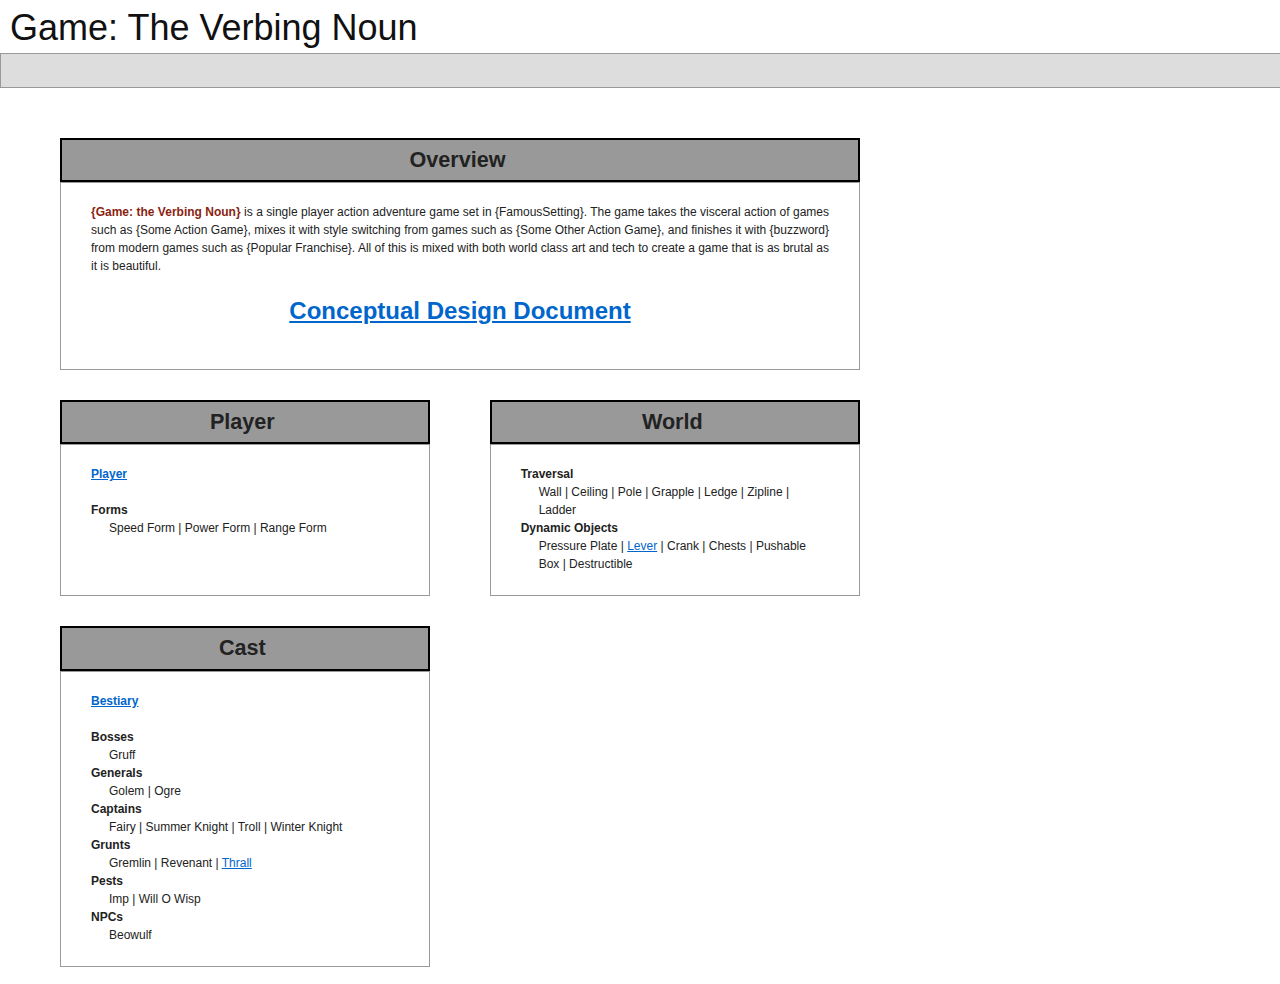
<file: index.html>
<!DOCTYPE HTML PUBLIC "-//W3C//DTD HTML 4.01//EN"
	"http://www.w3.org/TR/html4/strict.dtd">

<html lang="en">
<head>
	<meta http-equiv="Content-Type" content="text/html; charset=utf-8">
	<meta name="author" content="Mike Birkhead">
	<!-- Date: 2011-07-12 -->
	<title>Table of Contents</title>
	<link href="stylesheets/blueprint/screen.css" media="screen" rel="stylesheet" type="text/css" >
	<link href="stylesheets/blueprint/print.css" media="print" rel="stylesheet" type="text/css" >
	<!--[if lt IE 8]><link href="stylesheets/blueprint/ie.css" media="screen" rel="stylesheet" type="text/css" /><![endif]-->
	<link href="stylesheets/custom.css" media="screen" rel="stylesheet" type="text/css" >
</head>
<body>
	<div id="header">
		<h1 id="top">Game: The Verbing Noun</h1>
	</div>
	<div id="navigation">

	</div>
	<div id="table_of_contents">
		<table class="main_index">
			<tr><th colspan="3" style="width:auto">Overview</th></tr>
			<tr><td colspan="3" style="width:auto">
				<p><tag>{Game: the Verbing Noun}</tag> is a single player action adventure game set in {FamousSetting}. The game takes the visceral action of games such as {Some Action Game}, mixes it with style switching from games such as {Some Other Action Game}, and finishes it with {buzzword} from modern games such as {Popular Franchise}. All of this is mixed with both world class art and tech to create a game that is as brutal as it is beautiful.</p>
				<p></p>
				<p style="font-size: 2em; text-align:center; font-weight:bold;"><a href="cdd_gameTheVerbingNoun.html">Conceptual Design Document</a></p>
			</td></tr>
			<tr><td class="spanner" colspan="3" style="height:0.5em"></tr>
			
			<tr>
				<th>Player</th>
				<th class="spanner"></th>
				<th>World</th>
			</tr>
			<tr>
				<td>
					<dl>
						<dt><a href="player/player.html">Player</a></dt>
						<br />
						<dt>Forms</dt>
						<dd>Speed Form | Power Form | Range Form</dd>
					</dl>
				</td>
				<td class="spanner"></td>
				<td>
					<dl>
						<dt>Traversal</dt>
						<dd>Wall | Ceiling | Pole | Grapple | Ledge | Zipline | Ladder</dd>
						<dt>Dynamic Objects</dt>
						<dd>Pressure Plate | <a href="world/lever.html">Lever</a> | Crank | Chests | Pushable Box | Destructible</dd>
					</dl>
				</td>
			</tr>
			<tr><td class="spanner" colspan="3"  style="height:0.5em"></tr>
			
			<tr>
				<th>Cast</th>
			</tr>
			<tr>
				<td>
					<dl>
						<dt><a href="cast/bestiary.html">Bestiary</a></dt>
						<br />
						<dt>Bosses</dt>
						<dd>Gruff</dd>
						<dt>Generals</dt>
						<dd>Golem | Ogre</dd>
						<dt>Captains</dt>
						<dd>Fairy | Summer Knight | Troll | Winter Knight</dd>
						<dt>Grunts</dt>
						<dd>Gremlin | Revenant | <a href="cast/30_grunts/thrall.html">Thrall</a></dd>
						<dt>Pests</dt>
						<dd>Imp | Will O Wisp</dd>
						<dt>NPCs</dt>
						<dd>Beowulf</dd>
					</dl>
				</td>
			</tr>
		</table>
	</div>
</body>
</html>
</file>
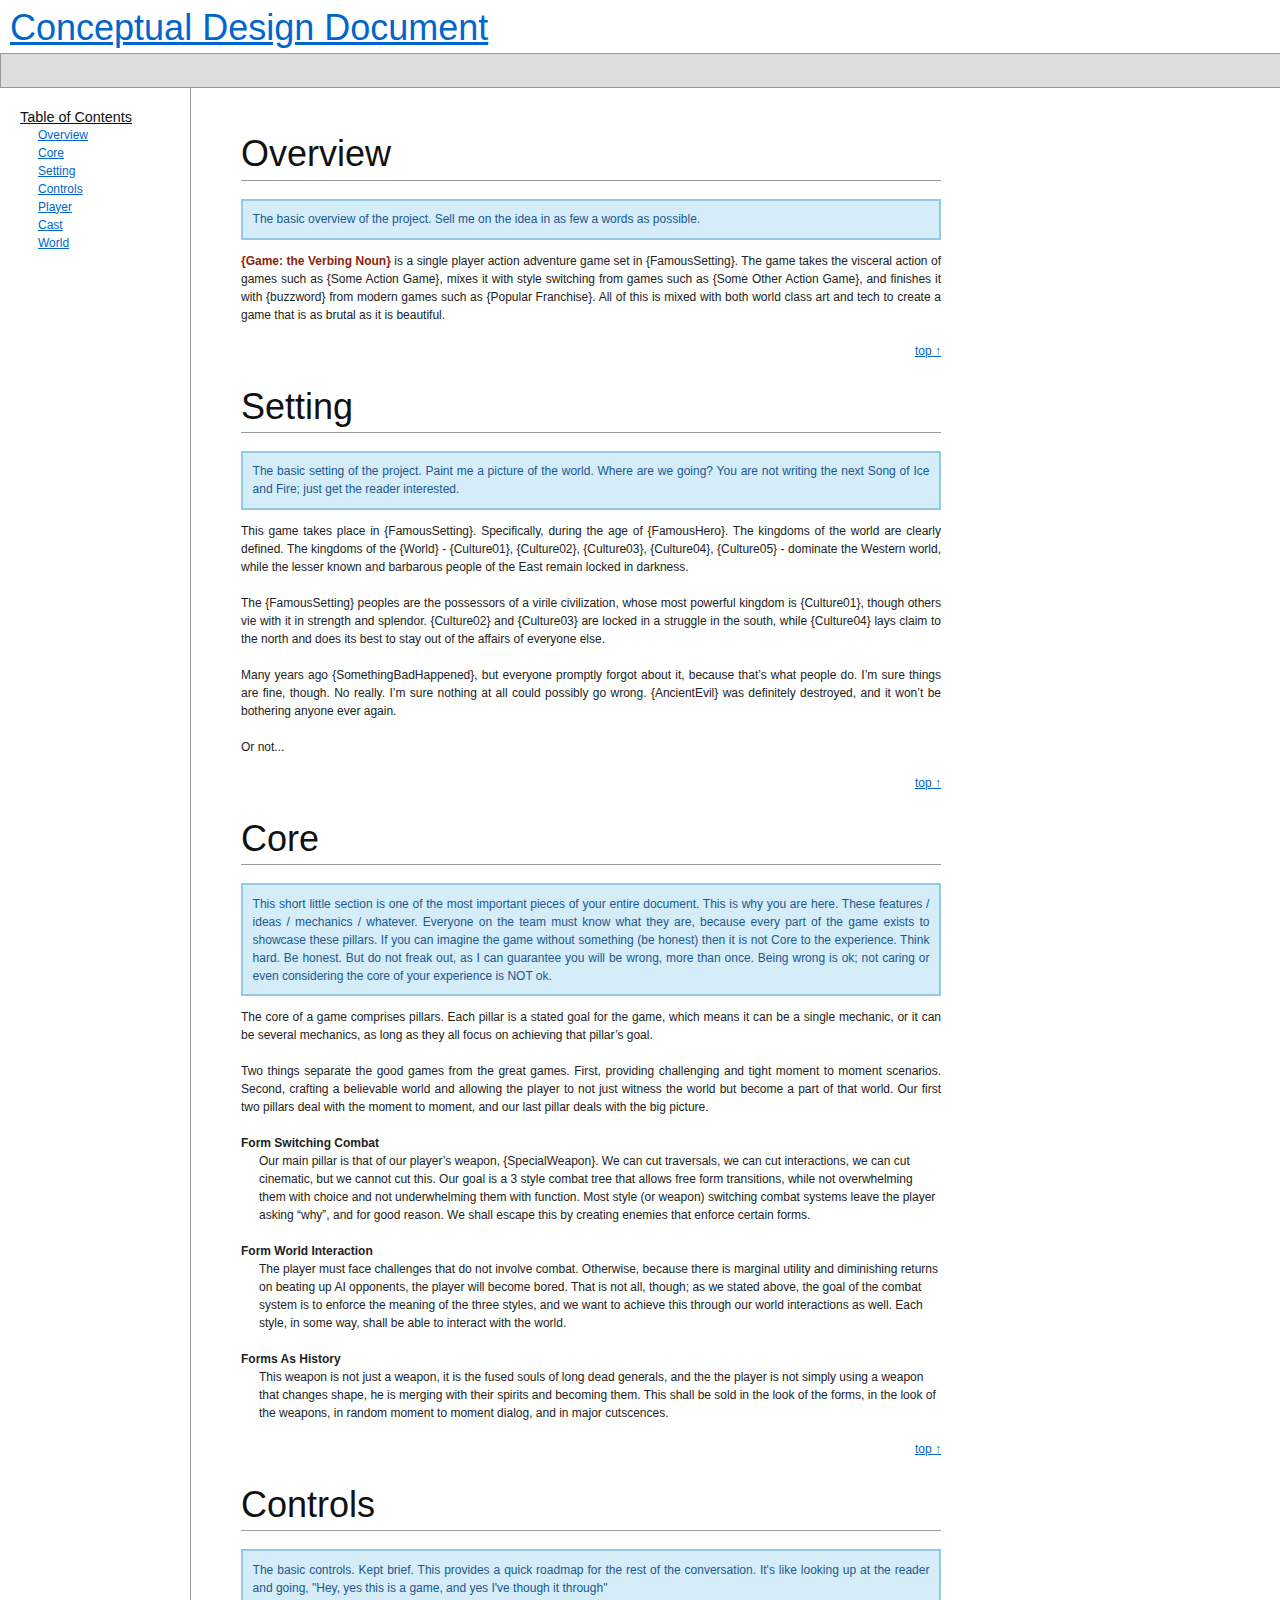
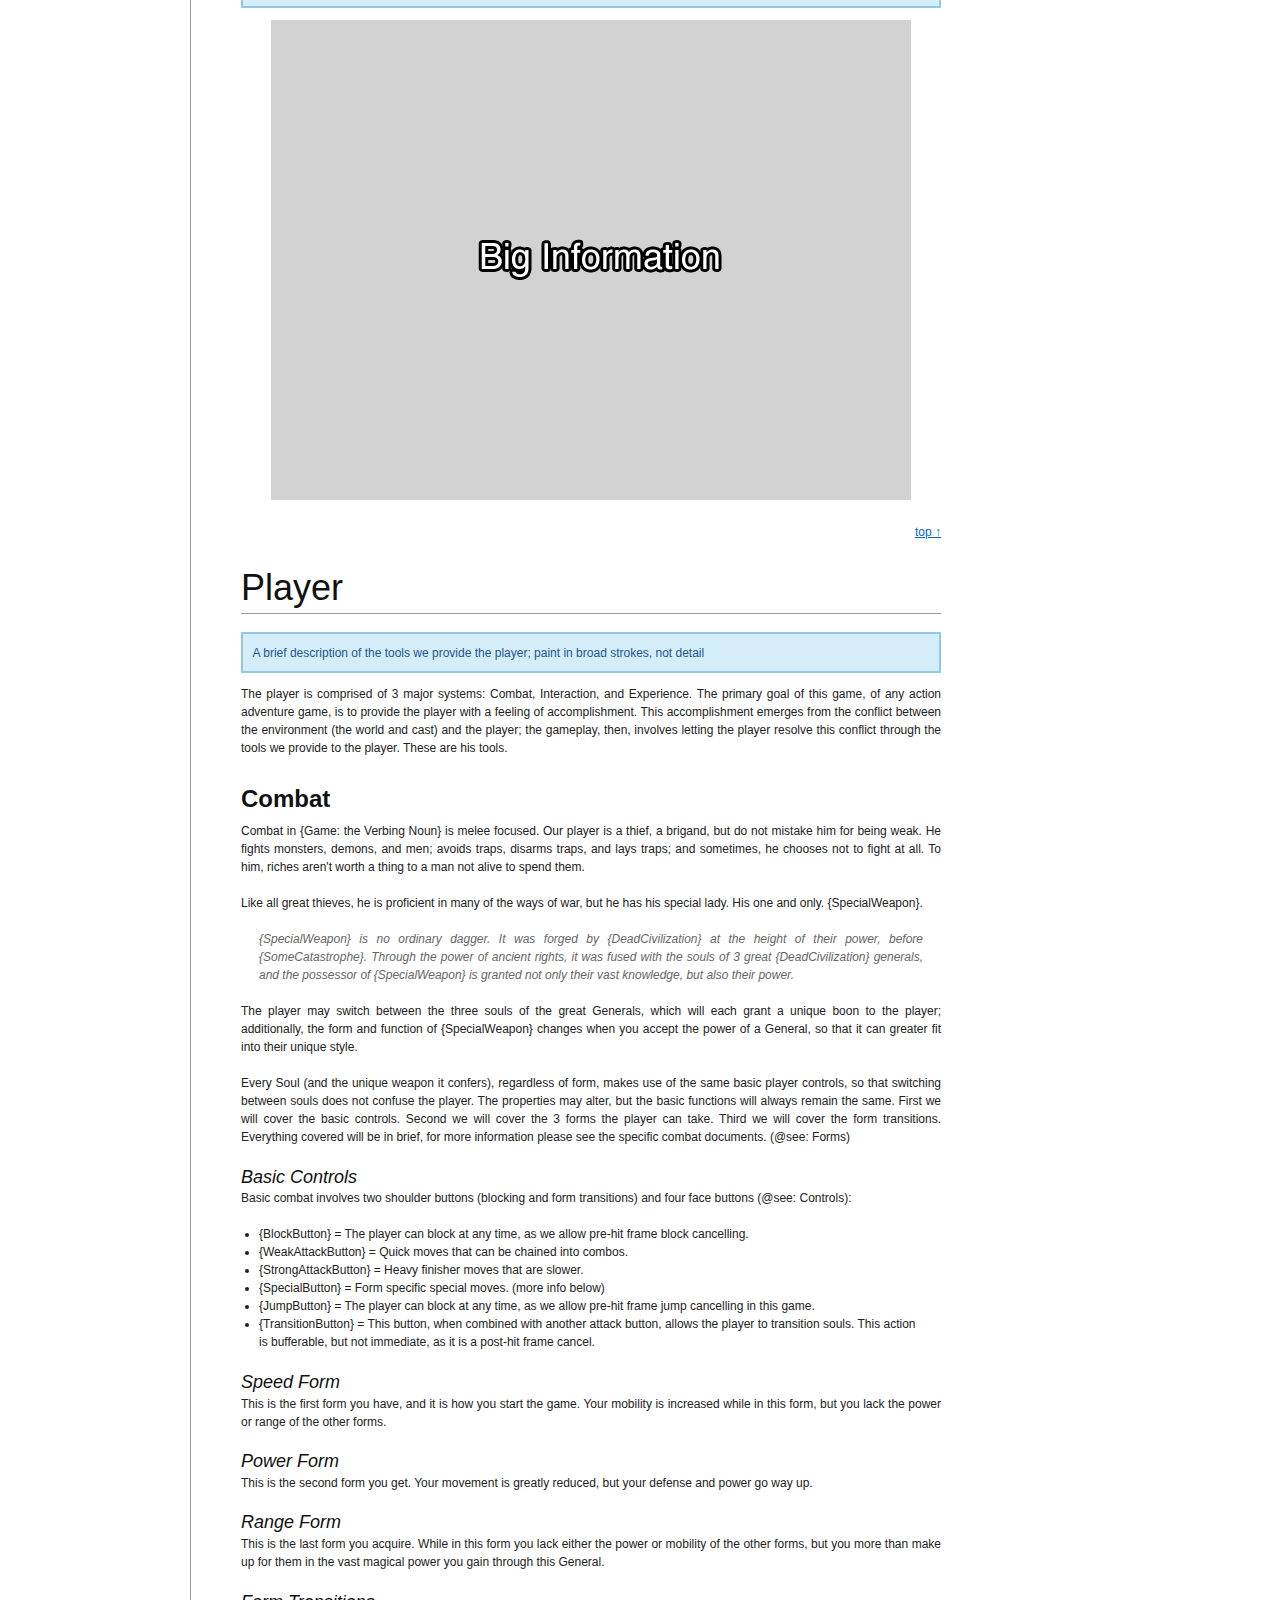
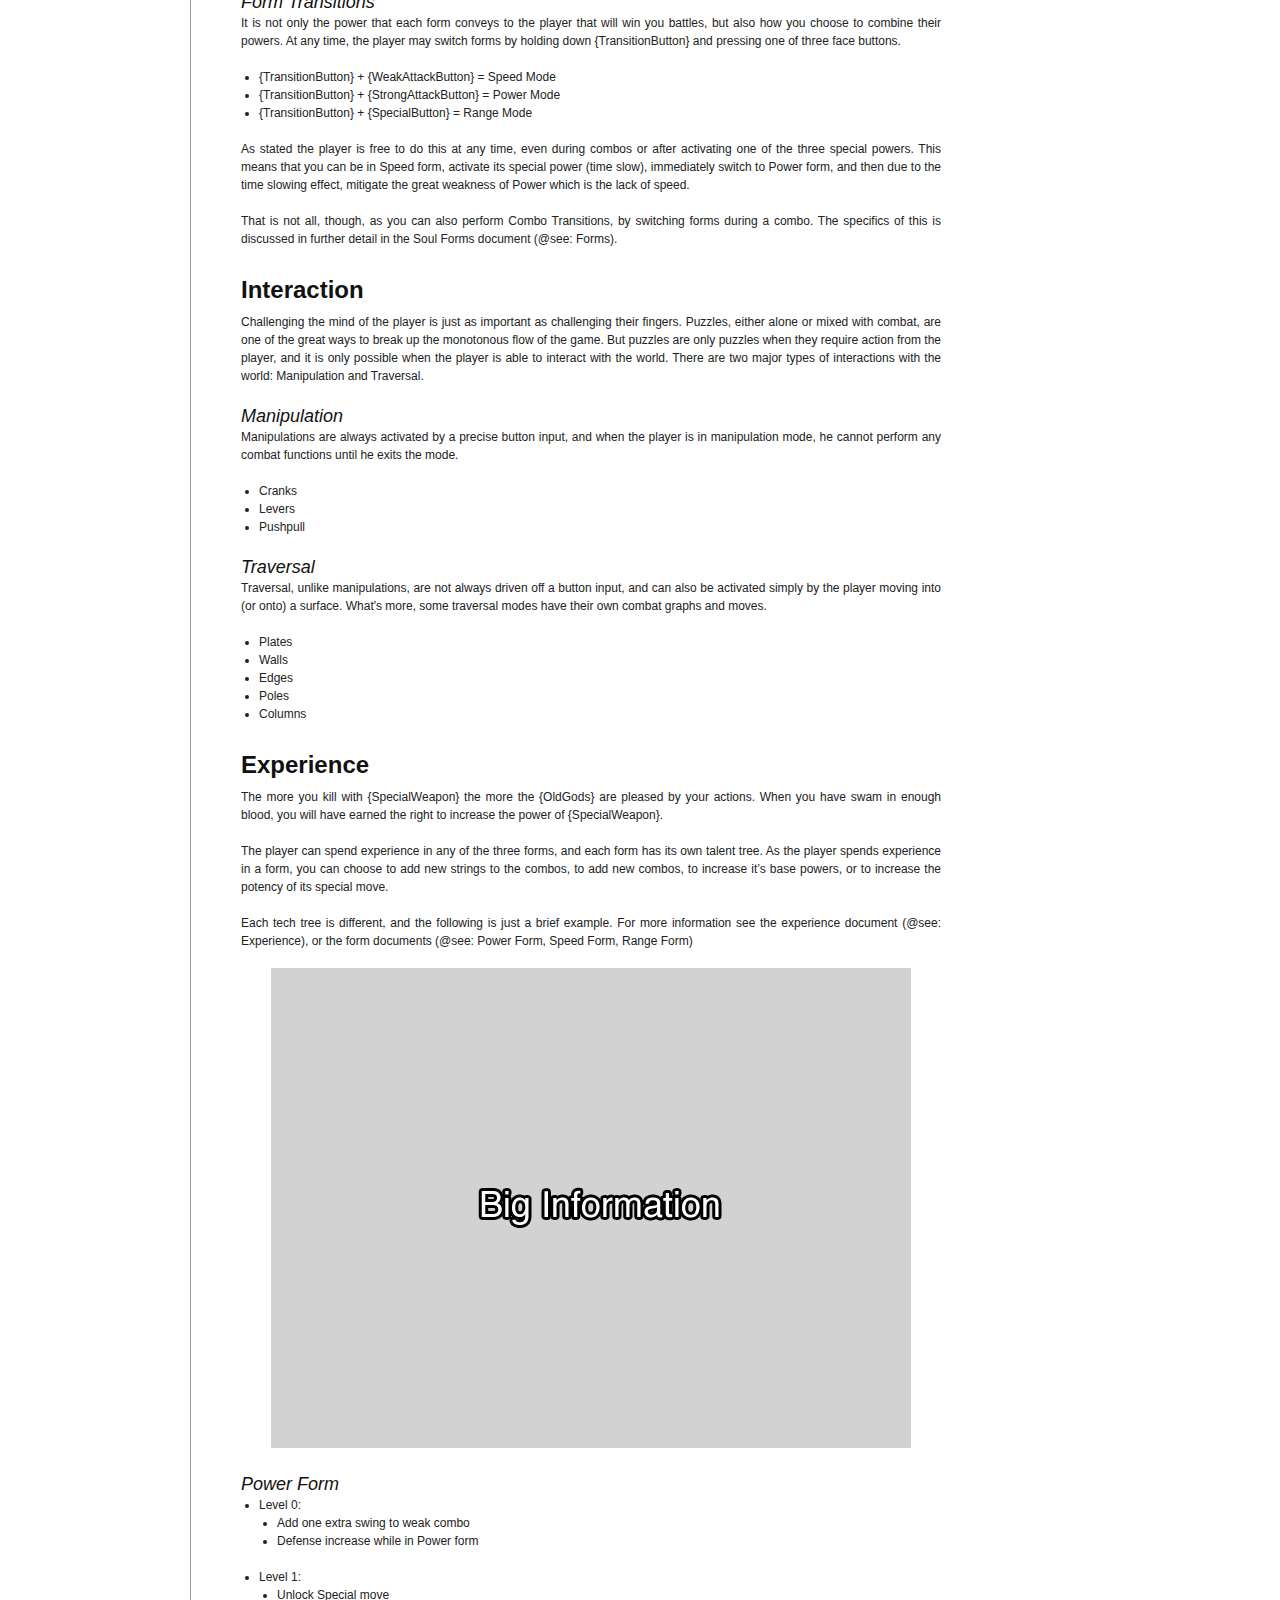
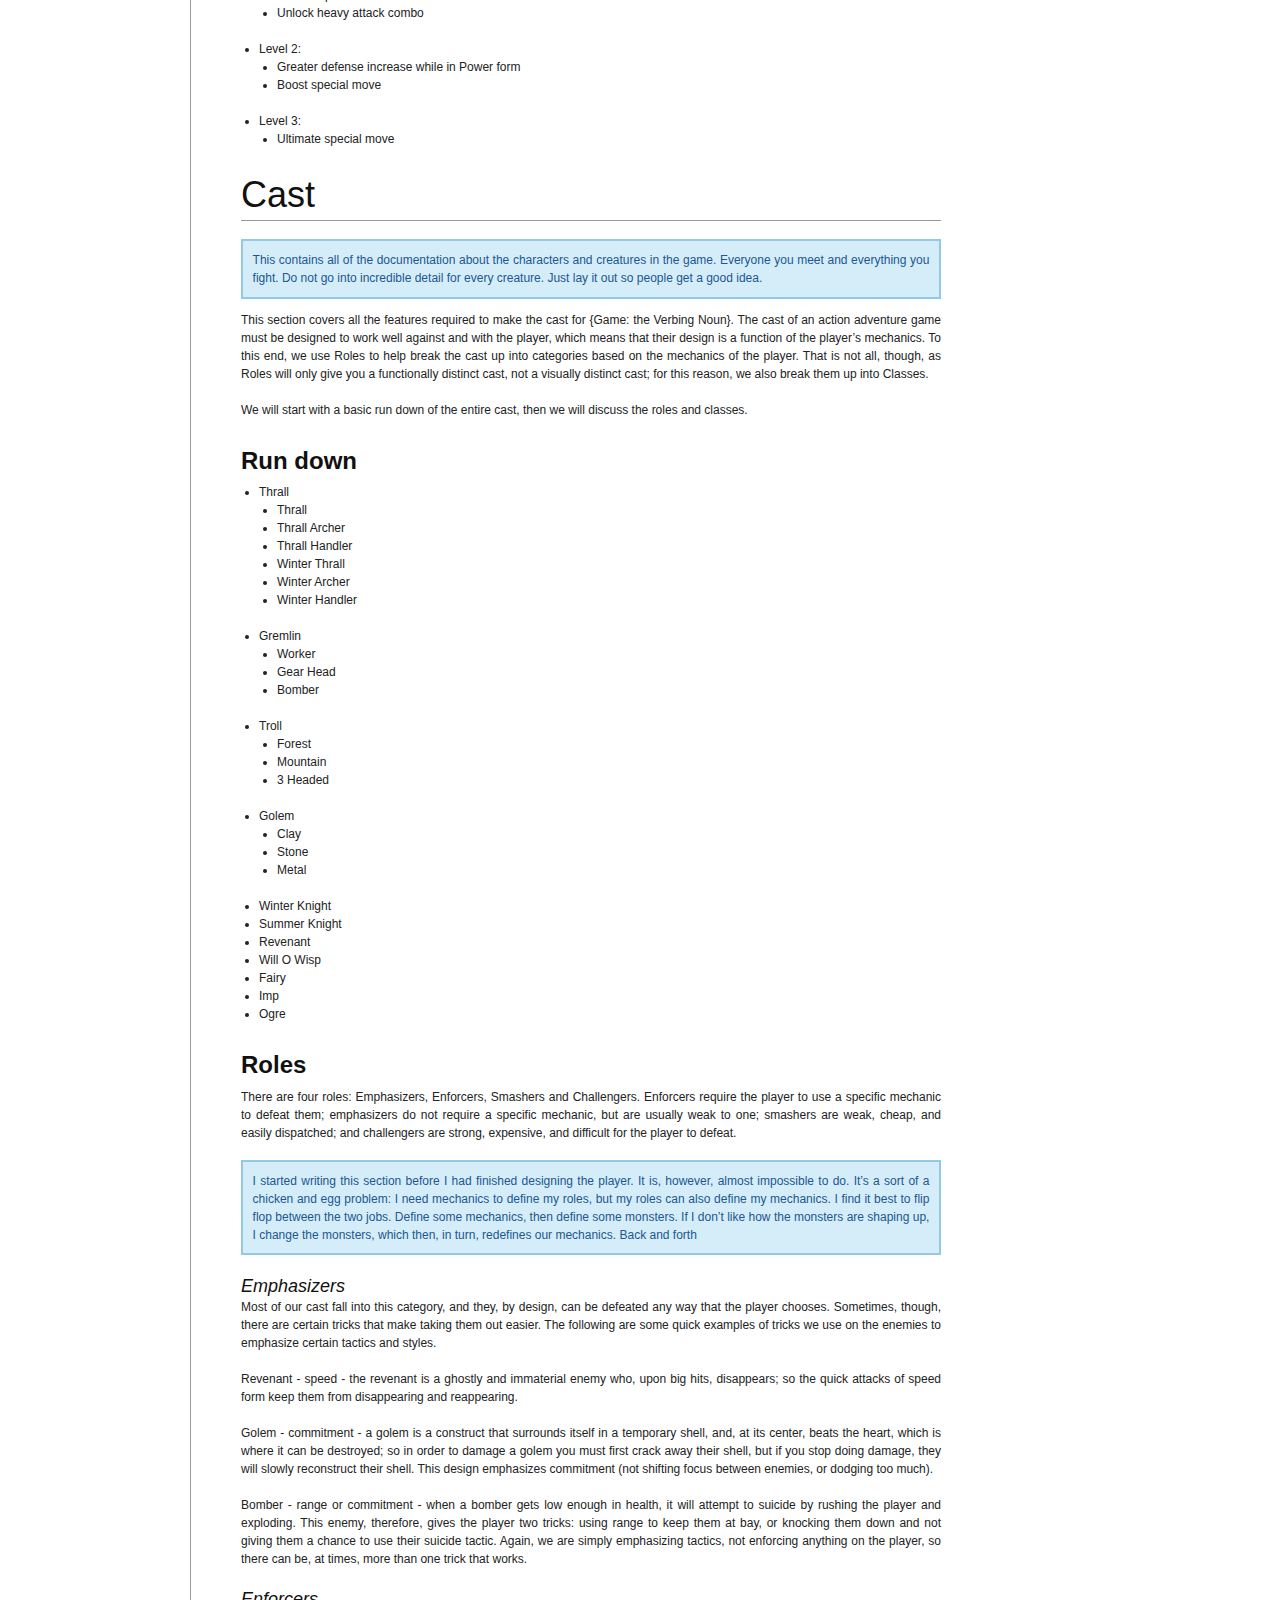
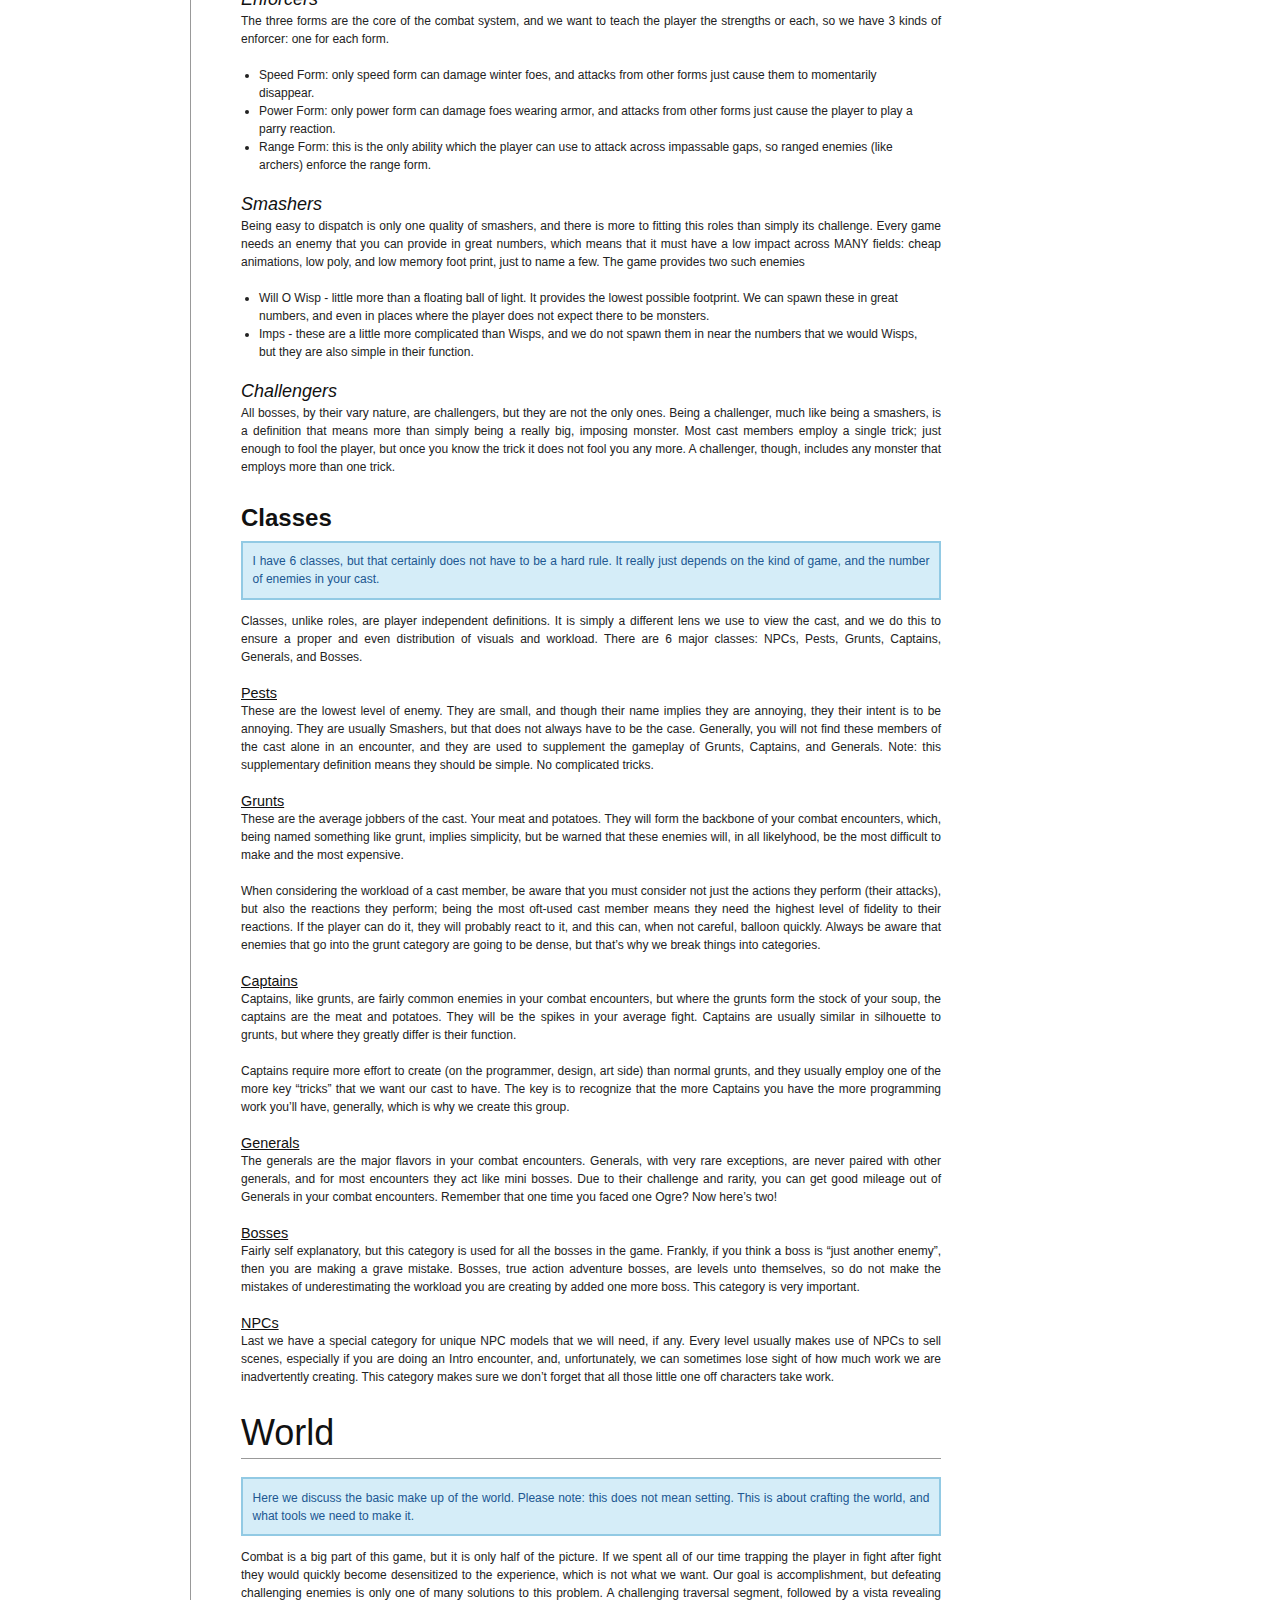
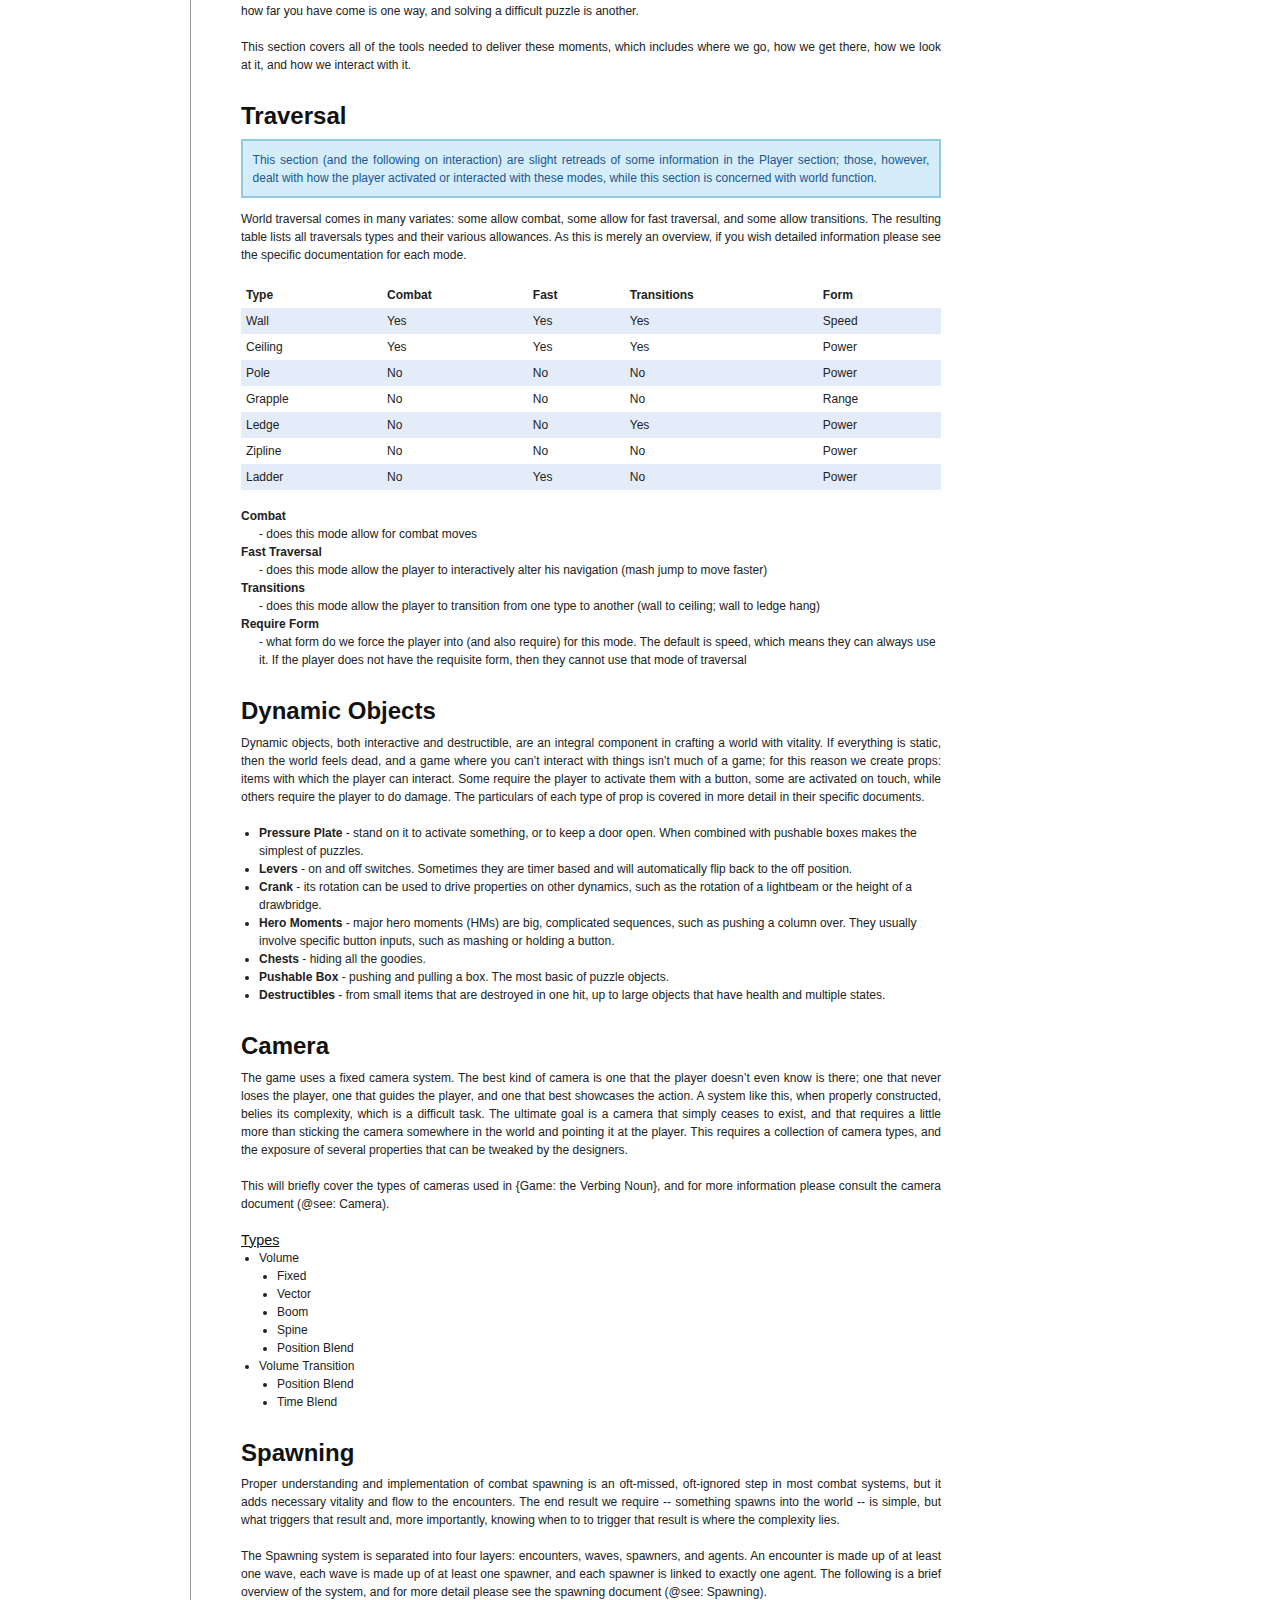
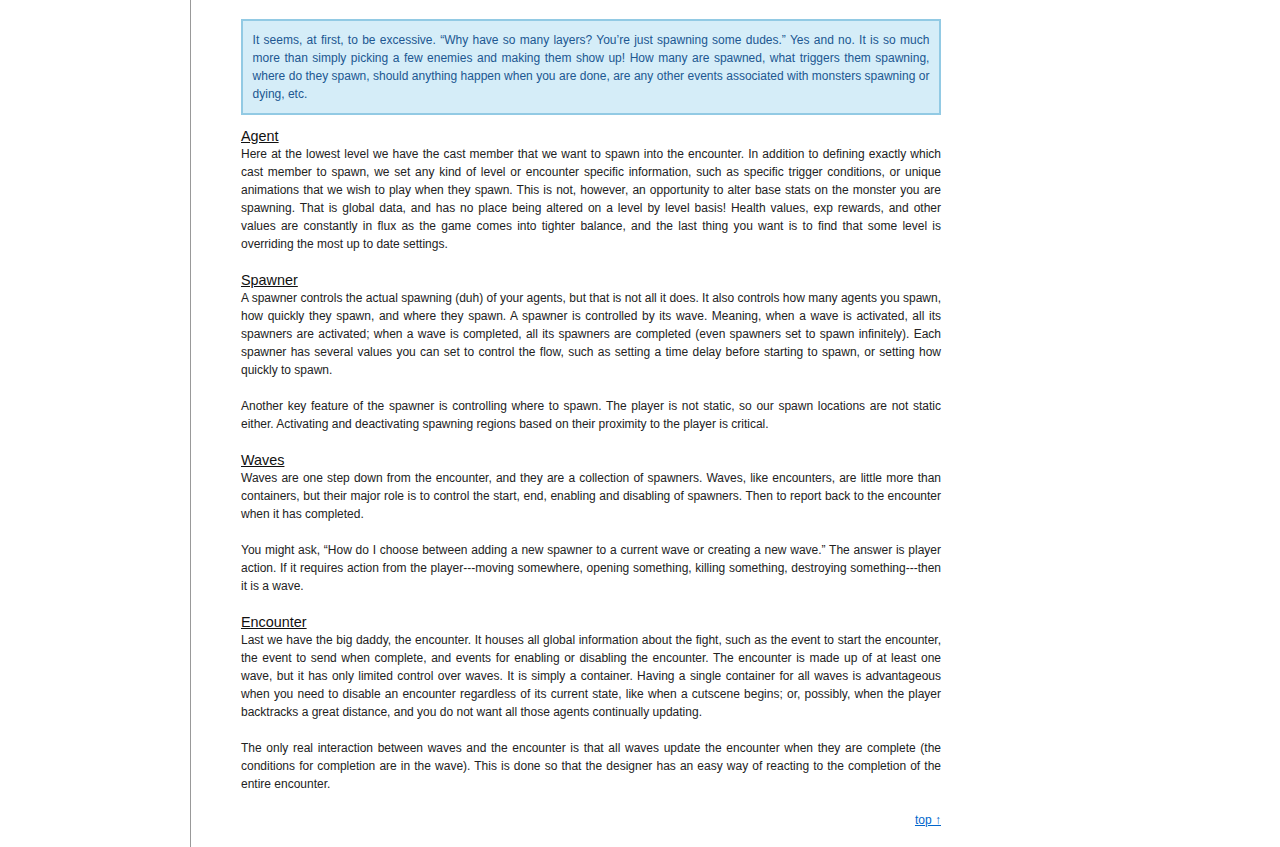
<file: cdd_gameTheVerbingNoun.html>
<!DOCTYPE HTML PUBLIC "-//W3C//DTD HTML 4.01//EN"
	"http://www.w3.org/TR/html4/strict.dtd">

<html lang="en">
<head>
	<meta http-equiv="Content-Type" content="text/html; charset=utf-8">
	<meta name="generator" content="TextMate http://macromates.com/">
	<meta name="author" content="Mike Birkhead">
	<!-- Date: 2011-07-12 -->
	<title>Conceptual Design Document</title>
	<link href="stylesheets/blueprint/screen.css" media="screen" rel="stylesheet" type="text/css" >
	<link href="stylesheets/blueprint/print.css" media="print" rel="stylesheet" type="text/css" >
	<!--[if lt IE 8]><link href="/stylesheets/blueprint/ie.css" media="screen" rel="stylesheet" type="text/css" /><![endif]-->
	<link href="stylesheets/custom.css" media="screen" rel="stylesheet" type="text/css" >
	<script type="text/javascript">
	<!--
	    function toggle_visibility(id) {
	       var e = document.getElementById(id);
	       if(e.style.display == 'block')
	          e.style.display = 'none';
	       else
	          e.style.display = 'block';
	    }
	//-->
	</script>
</head>
<body>
<div id="header">
	<h1 id="top"><a href="index.html">Conceptual Design Document</a></h1>
</div>
<div id="navigation">
	
</div>
<div id="container">
	<div id="menu">
		<h4>Table of Contents</h4>
		<ul>
			<li><a href="#overview">Overview</a></li>
			<li><a href="#core">Core</a></li>
			<li><a href="#setting">Setting</a></li>
			<li><a href="#controls">Controls</a></li>
			<li><a href="#player">Player</a></li>
			<li><a href="#cast">Cast</a></li>
			<li><a href="#world">World</a></li>
		</ul>	
	</div>
	<div id="content">
		<h1 id="overview">Overview</h1>
		<div>
			<p class="info">The basic overview of the project. Sell me on the idea in as few a words as possible.</p>
			<p><tag>{Game: the Verbing Noun}</tag> is a single player action adventure game set in {FamousSetting}. The game takes the visceral action of games such as {Some Action Game}, mixes it with style switching from games such as {Some Other Action Game}, and finishes it with {buzzword} from modern games such as {Popular Franchise}. All of this is mixed with both world class art and tech to create a game that is as brutal as it is beautiful.</p>
			<p class="top"><a href="#top">top &#x2191;</a></p>
		</div>
		<h1 id="setting">Setting</h1>
			<p id="setting_info" class="info">The basic setting of the project. Paint me a picture of the world. Where are we going? You are not writing the next Song of Ice and Fire; just get the reader interested.</p>
			<p>This game takes place in {FamousSetting}. Specifically, during the age of {FamousHero}. The kingdoms of the world are clearly defined. The kingdoms of the {World} - {Culture01}, {Culture02}, {Culture03}, {Culture04}, {Culture05}  - dominate the Western world, while the lesser known and barbarous people of the East remain locked in darkness.</p>
			<p>The {FamousSetting} peoples are the possessors of a virile civilization, whose most powerful kingdom is {Culture01}, though others vie with it in strength and splendor. {Culture02} and {Culture03} are locked in a struggle in the south, while {Culture04} lays claim to the north and does its best to stay out of the affairs of everyone else.</p>
			<p>Many years ago {SomethingBadHappened}, but everyone promptly forgot about it, because that’s what people do. I’m sure things are fine, though. No really. I’m sure nothing at all could possibly go wrong. {AncientEvil} was definitely destroyed, and it won’t be bothering anyone ever again.</p>
			<p>Or not...</p>
			<p class="top"><a href="#top">top &#x2191;</a></p>
		<h1 id="core">Core</h1>
			<p class="info">This short little section is one of the most important pieces of your entire document. This is why you are here. These features / ideas / mechanics / whatever. Everyone on the team must know what they are, because every part of the game exists to showcase these pillars. If you can imagine the game without something (be honest) then it is not Core to the experience. Think hard. Be honest. But do not freak out, as I can guarantee you will be wrong, more than once. Being wrong is ok; not caring or even considering the core of your experience is NOT ok.</p>
			<p>The core of a game comprises pillars. Each pillar is a stated goal for the game, which means it can be a single mechanic, or it can be several mechanics, as long as they all focus on achieving that pillar’s goal. </p>
			<p>Two things separate the good games from the great games. First, providing challenging and tight moment to moment scenarios. Second, crafting a believable world and allowing the player to not just witness the world but become a part of that world. Our first two pillars deal with the moment to moment, and our last pillar deals with the big picture.</p>
			<dl>
				<dt>Form Switching Combat<dd>Our main pillar is that of our player’s weapon, {SpecialWeapon}. We can cut traversals, we can cut interactions, we can cut cinematic, but we cannot cut this. Our goal is a 3 style combat tree that allows free form transitions, while not overwhelming them with choice and not underwhelming them with function. Most style (or weapon) switching combat systems leave the player asking “why”, and for good reason. We shall escape this by creating enemies that enforce certain forms.</p>
				<dt>Form World Interaction<dd>The player must face challenges that do not involve combat. Otherwise, because there is marginal utility and diminishing returns on beating up AI opponents, the player will become bored. That is not all, though; as we stated above, the goal of the combat system is to enforce the meaning of the three styles, and we want to achieve this through our world interactions as well. Each style, in some way, shall be able to interact with the world.</p>
				<dt>Forms As History<dd>This weapon is not just a weapon, it is the fused souls of long dead generals, and the the player is not simply using a weapon that changes shape, he is merging with their spirits and becoming them. This shall be sold in the look of the forms, in the look of the weapons, in random moment to moment dialog, and in major cutscences.</p>
			</dl>
			<p class="top"><a href="#top">top &#x2191;</a></p>
		<h1 id="controls">Controls</h1>
			<p class="info">The basic controls. Kept brief. This provides a quick roadmap for the rest of the conversation. It's like looking up at the reader and going, "Hey, yes this is a game, and yes I've though it through"</p>
			<p style="text-align: center;"><img src="images/info_big.png" /></p>
			<p class="top"><a href="#top">top &#x2191;</a></p>
		<h1 id="player">Player</h1>
			<p class="info">A brief description of the tools we provide the player; paint in broad strokes, not detail</p>
			<p>The player is comprised of 3 major systems: Combat, Interaction, and Experience. The primary goal of this game, of any action adventure game, is to provide the player with a feeling of accomplishment. This accomplishment emerges from the conflict between the environment (the world and cast) and the player; the gameplay, then, involves letting the player resolve this conflict through the tools we provide to the player. These are his tools.</p>
			<h2>Combat</h2>
			<p>Combat in {Game: the Verbing Noun} is melee focused. Our player is a thief, a brigand, but do not mistake him for being weak. He fights monsters, demons, and men; avoids traps, disarms traps, and lays traps; and sometimes, he chooses not to fight at all. To him, riches aren't worth a thing to a man not alive to spend them.</p>
			<p>Like all great thieves, he is proficient in many of the ways of war, but he has his special lady. His one and only. {SpecialWeapon}.</p>
			<blockquote><p>{SpecialWeapon} is no ordinary dagger. It was forged by {DeadCivilization}  at the height of their power, before {SomeCatastrophe}. Through the power of ancient rights, it was fused with the souls of 3 great {DeadCivilization} generals, and the possessor of {SpecialWeapon} is granted not only their vast knowledge, but also their power.</p></blockquote>
			<p>The player may switch between the three souls of the great Generals, which will each grant a unique boon to the player; additionally, the form and function of {SpecialWeapon} changes when you accept the power of a General, so that it can greater fit into their unique style.</p>
			<p>Every Soul (and the unique weapon it confers), regardless of form, makes use of the same basic player controls, so that switching between souls does not confuse the player. The properties may alter, but the basic functions will always remain the same. First we will cover the basic controls. Second we will cover the 3 forms the player can take. Third we will cover the form transitions. Everything covered will be in brief, for more information please see the specific combat documents. (@see: Forms)</p>
			<h3>Basic Controls</h3>
			<p>Basic combat involves two shoulder buttons (blocking and form transitions) and four face buttons (@see: Controls):</p>
			<ul>
				<li>{BlockButton} = The player can block at any time, as we allow pre-hit frame block cancelling.</li>
				<li>{WeakAttackButton} = Quick moves that can be chained into combos.</li>
				<li>{StrongAttackButton} = Heavy finisher moves that are slower.</li>
				<li>{SpecialButton} = Form specific special moves. (more info below)</li>
				<li>{JumpButton} = The player can block at any time, as we allow pre-hit frame jump cancelling in this game.</li>
				<li>{TransitionButton} = This button, when combined with another attack button, allows the player to transition souls. This action is bufferable, but not immediate, as it is a post-hit frame cancel.</li>
			</ul>
			<h3>Speed Form</h3>
			<p>This is the first form you have, and it is how you start the game. Your mobility is increased while in this form, but you lack the power or range of the other forms.</p>
			<h3>Power Form</h3>
			<p>This is the second form you get. Your movement is greatly reduced, but your defense and power go way up.</p>
			<h3>Range Form</h3>
			<p>This is the last form you acquire. While in this form you lack either the power or mobility of the other forms, but you more than make up for them in the vast magical power you gain through this General.</p>
			<h3>Form Transitions</h3>
			<p>It is not only the power that each form conveys to the player that will win you battles, but also how you choose to combine their powers. At any time, the player may switch forms by holding down {TransitionButton} and pressing one of three face buttons.</p>
			<ul>
				<li>{TransitionButton} + {WeakAttackButton} = Speed Mode</li>
				<li>{TransitionButton} + {StrongAttackButton} = Power Mode</li>
				<li>{TransitionButton} + {SpecialButton} = Range Mode</li>
			</ul>
			<p>As stated the player is free to do this at any time, even during combos or after activating one of the three special powers. This means that you can be in Speed form, activate its special power (time slow), immediately switch to Power form, and then due to the time slowing effect, mitigate the great weakness of Power which is the lack of speed.</p>
			<p>That is not all, though, as you can also perform Combo Transitions, by switching forms during a combo. The specifics of this is discussed in further detail in the Soul Forms document (@see: Forms).</p>

			<h2>Interaction</h2>
			<p>Challenging the mind of the player is just as important as challenging their fingers. Puzzles, either alone or mixed with combat, are one of the great ways to break up the monotonous flow of the game. But puzzles are only puzzles when they require action from the player, and it is only possible when the player is able to interact with the world. There are two major types of interactions with the world: Manipulation and Traversal.</p>
			<h3>Manipulation</h3>
			<p>Manipulations are always activated by a precise button input, and when the player is in manipulation mode, he cannot perform any combat functions until he exits the mode.</p>
			<ul>
				<li>Cranks</li>
				<li>Levers</li>
				<li>Pushpull</li>
			</ul>
			<h3>Traversal</h3>
			<p>Traversal, unlike manipulations, are not always driven off a button input, and can also be activated simply by the player moving into (or onto) a surface. What's more, some traversal modes have their own combat graphs and moves.</p>
			<ul>
				<li>Plates</li>
				<li>Walls</li>
				<li>Edges</li>
				<li>Poles</li>
				<li>Columns</li>
			</ul>

			<h2>Experience</h2>
			<p>The more you kill with {SpecialWeapon} the more the {OldGods} are pleased by your actions. When you have swam in enough blood, you will have earned the right to increase the power of {SpecialWeapon}.</p>
			<p>The player can spend experience in any of the three forms, and each form has its own talent tree. As the player spends experience in a form, you can choose to add new strings to the combos, to add new combos, to increase it’s base powers, or to increase the potency of its special move.</p>
			<p>Each tech tree is different, and the following is just a brief example. For more information see the experience document (@see: Experience), or the form documents (@see: Power Form, Speed Form, Range Form)</p>
			<p style="text-align: center;"><img src="images/info_big.png" /></p>
			<h3>Power Form</h3>
			<ul>
			<li>Level 0:</li>
				<ul>
					<li>Add one extra swing to weak combo</li>
					<li>Defense increase while in Power form</li>
				</ul>
			<li>Level 1:</li>
				<ul>
					<li>Unlock Special move</li>
					<li>Unlock heavy attack combo</li>
				</ul>
			<li>Level 2:</li>
				<ul>
					<li>Greater defense increase while in Power form</li>
					<li>Boost special move</li>
				</ul>
			<li>Level 3:</li>
				<ul><li>Ultimate special move</li></ul>
			</ul>
			<h1 id="cast">Cast</h1>
			<p class="info">This contains all of the documentation about the characters and creatures in the game. Everyone you meet and everything you fight. Do not go into incredible detail for every creature. Just lay it out so people get a good idea.</p>
			<p>This section covers all the features required to make the cast for {Game: the Verbing Noun}. The cast of an action adventure game must be designed to work well against and with the player, which means that their design is a function of the player’s mechanics. To this end, we use Roles to help break the cast up into categories based on the mechanics of the player. That is not all, though, as Roles will only give you a functionally distinct cast, not a visually distinct cast; for this reason, we also break them up into Classes.</p>
			<p>We will start with a basic run down of the entire cast, then we will discuss the roles and classes.</p>
			<h2>Run down</h2>
			<ul>
				<li>Thrall</li>
				<ul>
					<li>Thrall</li>
					<li>Thrall Archer</li>
					<li>Thrall Handler</li>
					<li>Winter Thrall</li>
					<li>Winter Archer</li>
					<li>Winter Handler</li>
				</ul>
				<li>Gremlin</li>
				<ul>
					<li>Worker</li>
					<li>Gear Head</li>
					<li>Bomber</li>
				</ul>
				<li>Troll</li>
				<ul>
					<li>Forest</li>
					<li>Mountain</li>
					<li>3 Headed</li>
				</ul>
				<li>Golem</li>
				<ul>
					<li>Clay</li>
					<li>Stone</li>
					<li>Metal</li>
				</ul>
				<li>Winter Knight</li>
				<li>Summer Knight</li>
				<li>Revenant</li>
				<li>Will O Wisp</li>
				<li>Fairy</li>
				<li>Imp</li>
				<li>Ogre</li>
			</ul>

			<h2>Roles</h2>
			<p>There are four roles: Emphasizers, Enforcers, Smashers and Challengers. Enforcers require the player to use a specific mechanic to defeat them; emphasizers do not require a specific mechanic, but are usually weak to one; smashers are weak, cheap, and easily dispatched; and challengers are strong, expensive, and difficult for the player to defeat.</p>
			<p class="info">I started writing this section before I had finished designing the player. It is, however, almost impossible to do. It’s a sort of a chicken and egg problem: I need mechanics to define my roles, but my roles can also define my mechanics. I find it best to flip flop between the two jobs. Define some mechanics, then define some monsters. If I don’t like how the monsters are shaping up, I change the monsters, which then, in turn, redefines our mechanics. Back and forth</p>
			<h3>Emphasizers</h3>
			<p>Most of our cast fall into this category, and they, by design, can be defeated any way that the player chooses. Sometimes, though, there are certain tricks that make taking them out easier. The following are some quick examples of tricks we use on the enemies to emphasize certain tactics and styles.</p>
			<p>Revenant - speed - the revenant is a ghostly and immaterial enemy who, upon big hits, disappears; so the quick attacks of speed form keep them from disappearing and reappearing.</p>
			<p>Golem - commitment - a golem is a construct that surrounds itself in a temporary shell, and, at its center, beats the heart, which is where it can be destroyed; so in order to damage a golem you must first crack away their shell, but if you stop doing damage, they will slowly reconstruct their shell. This design emphasizes commitment (not shifting focus between enemies, or dodging too much).</p>
			<p>Bomber - range or commitment - when a bomber gets low enough in health, it will attempt to suicide by rushing the player and exploding. This enemy, therefore, gives the player two tricks: using range to keep them at bay, or knocking them down and not giving them a chance to use their suicide tactic. Again, we are simply emphasizing tactics, not enforcing anything on the player, so there can be, at times, more than one trick that works.</p>
			<h3>Enforcers</h3>
			<p>The three forms are the core of the combat system, and we want to teach the player the strengths or each, so we have 3 kinds of enforcer: one for each form.</p>
			<ul>
				<li>Speed Form: only speed form can damage winter foes, and attacks from other forms just cause them to momentarily disappear.</li>
				<li>Power Form: only power form can damage foes wearing armor, and attacks from other forms just cause the player to play a parry reaction.</li>
				<li>Range Form: this is the only ability which the player can use to attack across impassable gaps, so ranged enemies (like archers) enforce the range form.</li>
			</ul>
			<h3>Smashers</h3>
			<p>Being easy to dispatch is only one quality of smashers, and there is more to fitting this roles than simply its challenge. Every game needs an enemy that you can provide in great numbers, which means that it must have a low impact across MANY fields: cheap animations, low poly, and low memory foot print, just to name a few. The game provides two such enemies</p>
			<ul>			
			<li>Will O Wisp - little more than a floating ball of light. It provides the lowest possible footprint. We can spawn these in great numbers, and even in places where the player does not expect there to be monsters.</li>
			<li>Imps - these are a little more complicated than Wisps, and we do not spawn them in near the numbers that we would Wisps, but they are also simple in their function.</li>
			</ul>
			<h3>Challengers</h3>
			<p>All bosses, by their vary nature, are challengers, but they are not the only ones. Being a challenger, much like being a smashers, is a definition that means more than simply being a really big, imposing monster. Most cast members employ a single trick; just enough to fool the player, but once you know the trick it does not fool you any more. A challenger, though, includes any monster that employs more than one trick.</p>
			<h2>Classes</h2>
			<p class="info">I have 6 classes, but that certainly does not have to be a hard rule. It really just depends on the kind of game, and the number of enemies in your cast.</p>
			<p>Classes, unlike roles, are player independent definitions. It is simply a different lens we use to view the cast, and we do this to ensure a proper and even distribution of visuals and workload. There are 6 major classes: NPCs, Pests, Grunts, Captains, Generals, and Bosses.</p>
			<h4>Pests</h4>
			<p>These are the lowest level of enemy. They are small, and though their name implies they are annoying, they their intent is to be annoying. They are usually Smashers, but that does not always have to be the case. Generally, you will not find these members of the cast alone in an encounter, and they are used to supplement the gameplay of Grunts, Captains, and Generals. Note: this supplementary definition means they should be simple. No complicated tricks.</p>
			<h4>Grunts</h4>
			<p>These are the average jobbers of the cast. Your meat and potatoes. They will form the backbone of your combat encounters, which, being named something like grunt, implies simplicity, but be warned that these enemies will, in all likelyhood, be the most difficult to make and the most expensive. </p>
			<p>When considering the workload of a cast member, be aware that you must consider not just the actions they perform (their attacks), but also the reactions they perform; being the most oft-used cast member means they need the highest level of fidelity to their reactions. If the player can do it, they will probably react to it, and this can, when not careful, balloon quickly. Always be aware that enemies that go into the grunt category are going to be dense, but that’s why we break things into categories.</p>
			<h4>Captains</h4>
			<p>Captains, like grunts, are fairly common enemies in your combat encounters, but where the grunts form the stock of your soup, the captains are the meat and potatoes. They will be the spikes in your average fight. Captains are usually similar in silhouette to grunts, but where they greatly differ is their function.</p>
			<p>Captains require more effort to create (on the programmer, design, art side) than normal grunts, and they usually employ one of the more key “tricks” that we want our cast to have. The key is to recognize that the more Captains you have the more programming work you’ll have, generally, which is why we create this group.</p>
			<h4>Generals</h4>
			<p>The generals are the major flavors in your combat encounters. Generals, with very rare exceptions, are never paired with other generals, and for most encounters they act like mini bosses. Due to their challenge and rarity, you can get good mileage out of Generals in your combat encounters. Remember that one time you faced one Ogre? Now here’s two!</p>
			<h4>Bosses</h4>
			<p>Fairly self explanatory, but this category is used for all the bosses in the game. Frankly, if you think a boss is “just another enemy”, then you are making a grave mistake. Bosses, true action adventure bosses, are levels unto themselves, so do not make the mistakes of underestimating the workload you are creating by added one more boss. This category is very important.</p>
			<h4>NPCs</h4>
			<p>Last we have a special category for unique NPC models that we will need, if any. Every level usually makes use of NPCs to sell scenes, especially if you are doing an Intro encounter, and, unfortunately, we can sometimes lose sight of how much work we are inadvertently creating. This category makes sure we don’t forget that all those little one off characters take work.</p>
		<h1 id="world">World</h1>
		<div>
			<p class="info">Here we discuss the basic make up of the world. Please note: this does not mean setting. This is about crafting the world, and what tools we need to make it.</p>
			<p>Combat is a big part of this game, but it is only half of the picture. If we spent all of our time trapping the player in fight after fight they would quickly become desensitized to the experience, which is not what we want. Our goal is accomplishment, but defeating challenging enemies is only one of many solutions to this problem. A challenging traversal segment, followed by a vista revealing how far you have come is one way, and solving a difficult puzzle is another.</p>
			<p>This section covers all of the tools needed to deliver these moments, which includes where we go, how we get there, how we look at it, and how we interact with it.</p>
			<h2>Traversal</h2>
			<p class="info">This section (and the following on interaction) are slight retreads of some information in the Player section; those, however, dealt with how the player activated or interacted with these modes, while this section is concerned with world function.</p>
			<p>World traversal comes in many variates: some allow combat, some allow for fast traversal, and some allow transitions. The resulting table lists all traversals types and their various allowances. As this is merely an overview, if you wish detailed information please see the specific documentation for each mode.</p>
			<table border="0" cellspacing="5" cellpadding="5">
				<tr><th>Type</th>	<th>Combat</th>	<th>Fast</th>	<th>Transitions</th><th>Form</th></tr>
				<tr><td>Wall</td>		<td>Yes</td>	<td>Yes</td>	<td>Yes</td>	<td>Speed</td></tr>
				<tr><td>Ceiling</td> <td>Yes</td> 	<td>Yes</td>	<td>Yes</td>	<td>Power</td></tr>
				<tr><td>Pole</td> 	<td>No</td> 	<td>No</td>	<td>No</td>		<td>Power</td></tr>
				<tr><td>Grapple</td> <td>No</td>		<td>No</td>	<td>No</td>		<td>Range</td></tr>
				<tr><td>Ledge</td> 	<td>No</td>		<td>No</td>	<td>Yes</td>	<td>Power</td></tr>
				<tr><td>Zipline</td> <td>No</td>		<td>No</td>	<td>No</td>		<td>Power</td></tr>
				<tr><td>Ladder</td> 	<td>No</td>		<td>Yes</td>	<td>No</td>		<td>Power</td></tr>
			</table>
			<dl>
				<dt>Combat</dt> <dd>- does this mode allow for combat moves</dd>
				<dt>Fast Traversal</dt> <dd>- does this mode allow the player to interactively alter his navigation (mash jump to move faster)</dd>
				<dt>Transitions</dt> <dd>- does this mode allow the player to transition from one type to another (wall to ceiling; wall to ledge hang)</dd>
				<dt>Require Form</dt> <dd>- what form do we force the player into (and also require) for this mode. The default is speed, which means they can always use it. If the player does not have the requisite form, then they cannot use that mode of traversal</dd>
			</dl>
			<h2>Dynamic Objects</h2>
			<p>Dynamic objects, both interactive and destructible, are an integral component in crafting a world with vitality. If everything is static, then the world feels dead, and a game where you can’t interact with things isn’t much of a game; for this reason we create props: items with which the player can interact. Some require the player to activate them with a button, some are activated on touch, while others require the player to do damage. The particulars of each type of prop is covered in more detail in their specific documents.</p>
			<ul>
			<li><strong>Pressure Plate</strong> - stand on it to activate something, or to keep a door open. When combined with pushable boxes makes the simplest of puzzles.</li>
			<li><strong>Levers</strong> - on and off switches. Sometimes they are timer based and will automatically flip back to the off position.</li>
			<li><strong>Crank</strong> - its rotation can be used to drive properties on other dynamics, such as the rotation of a lightbeam or the height of a drawbridge.</li>
			<li><strong>Hero Moments</strong> - major hero moments (HMs) are big, complicated sequences, such as pushing a column over. They usually involve specific button inputs, such as mashing or holding a button.</li>
			<li><strong>Chests</strong> - hiding all the goodies. </li>
			<li><strong>Pushable Box</strong> - pushing and pulling a box. The most basic of puzzle objects.</li>
			<li><strong>Destructibles</strong> - from small items that are destroyed in one hit, up to large objects that have health and multiple states.</li>
			</ul>
			<h2>Camera</h2>
			<p>The game uses a fixed camera system. The best kind of camera is one that the player doesn’t even know is there; one that never loses the player, one that guides the player, and one that best showcases the action. A system like this, when properly constructed, belies its complexity, which is a difficult task. The ultimate goal is a camera that simply ceases to exist, and that requires a little more than sticking the camera somewhere in the world and pointing it at the player. This requires a collection of camera types, and the exposure of several properties that can be tweaked by the designers.</p>
			<p>This will briefly cover the types of cameras used in {Game: the Verbing Noun}, and for more information please consult the camera document (@see: Camera).</p>
			<h4>Types</h4>
			<ul>
				<li>
					Volume
					<ul>			
						<li>Fixed</li>
						<li>Vector</li>
						<li>Boom</li>
						<li>Spine</li>
						<li>Position Blend</li>
					</ul>
				</li>
				<li>
					Volume Transition
					<ul>			
						<li>Position Blend</li>
						<li>Time Blend</li>
					</ul>
				</li>
			</ul>
			<h2>Spawning</h2>
			<p>Proper understanding and implementation of combat spawning is an oft-missed, oft-ignored step in most combat systems, but it adds necessary vitality and flow to the encounters. The end result we require -- something spawns into the world -- is simple, but what triggers that result and, more importantly, knowing when to to trigger that result is where the complexity lies.</p>
			<p>The Spawning system is separated into four layers: encounters, waves, spawners, and agents. An encounter is made up of at least one wave, each wave is made up of at least one spawner, and each spawner is linked to exactly one agent. The following is a brief overview of the system, and for more detail please see the spawning document (@see: Spawning).</p>
			<p class="info">It seems, at first, to be excessive. “Why have so many layers? You’re just spawning some dudes.” Yes and no. It is so much more than simply picking a few enemies and making them show up! How many are spawned, what triggers them spawning, where do they spawn, should anything happen when you are done, are any other events associated with monsters spawning or dying, etc.</p>
			<h4>Agent</h4>
			<p>Here at the lowest level we have the cast member that we want to spawn into the encounter. In addition to defining exactly which cast member to spawn, we set any kind of level or encounter specific information, such as specific trigger conditions, or unique animations that we wish to play when they spawn. This is not, however, an opportunity to alter base stats on the monster you are spawning. That is global data, and has no place being altered on a level by level basis! Health values, exp rewards, and other values are constantly in flux as the game comes into tighter balance, and the last thing you want is to find that some level is overriding the most up to date settings.</p>
			<h4>Spawner</h4>
			<p>A spawner controls the actual spawning (duh) of your agents, but that is not all it does. It also controls how many agents you spawn, how quickly they spawn, and where they spawn. A spawner is controlled by its wave. Meaning, when a wave is activated, all its spawners are activated; when a wave is completed, all its spawners are completed (even spawners set to spawn infinitely). Each spawner has several values you can set to control the flow, such as setting a time delay before starting to spawn, or setting how quickly to spawn.</p>
			<p>Another key feature of the spawner is controlling where to spawn. The player is not static, so our spawn locations are not static either. Activating and deactivating spawning regions based on their proximity to the player is critical.</p>
			<h4>Waves</h4>
			<p>Waves are one step down from the encounter, and they are a collection of spawners. Waves, like encounters, are little more than containers, but their major role is to control the start, end, enabling and disabling of spawners. Then to report back to the encounter when it has completed.</p>
			<p>You might ask, “How do I choose between adding a new spawner to a current wave or creating a new wave.” The answer is player action. If it requires action from the player---moving somewhere, opening something, killing something, destroying something---then it is a wave.</p>
			<h4>Encounter</h4>
			<p>Last we have the big daddy, the encounter. It houses all global information about the fight, such as the event to start the encounter, the event to send when complete, and events for enabling or disabling the encounter. The encounter is made up of at least one wave, but it has only limited control over waves. It is simply a container. Having a single container for all waves is advantageous when you need to disable an encounter regardless of its current state, like when a cutscene begins; or, possibly, when the player backtracks a great distance, and you do not want all those agents continually updating. </p>
			<p>The only real interaction between waves and the encounter is that all waves update the encounter when they are complete (the conditions for completion are in the wave). This is done so that the designer has an easy way of reacting to the completion of the entire encounter.</p>
			<p class="top"><a href="#top">top &#x2191;</a></p>
		</div>	
	</div>
	
</div>
</body>
</html>
</file>
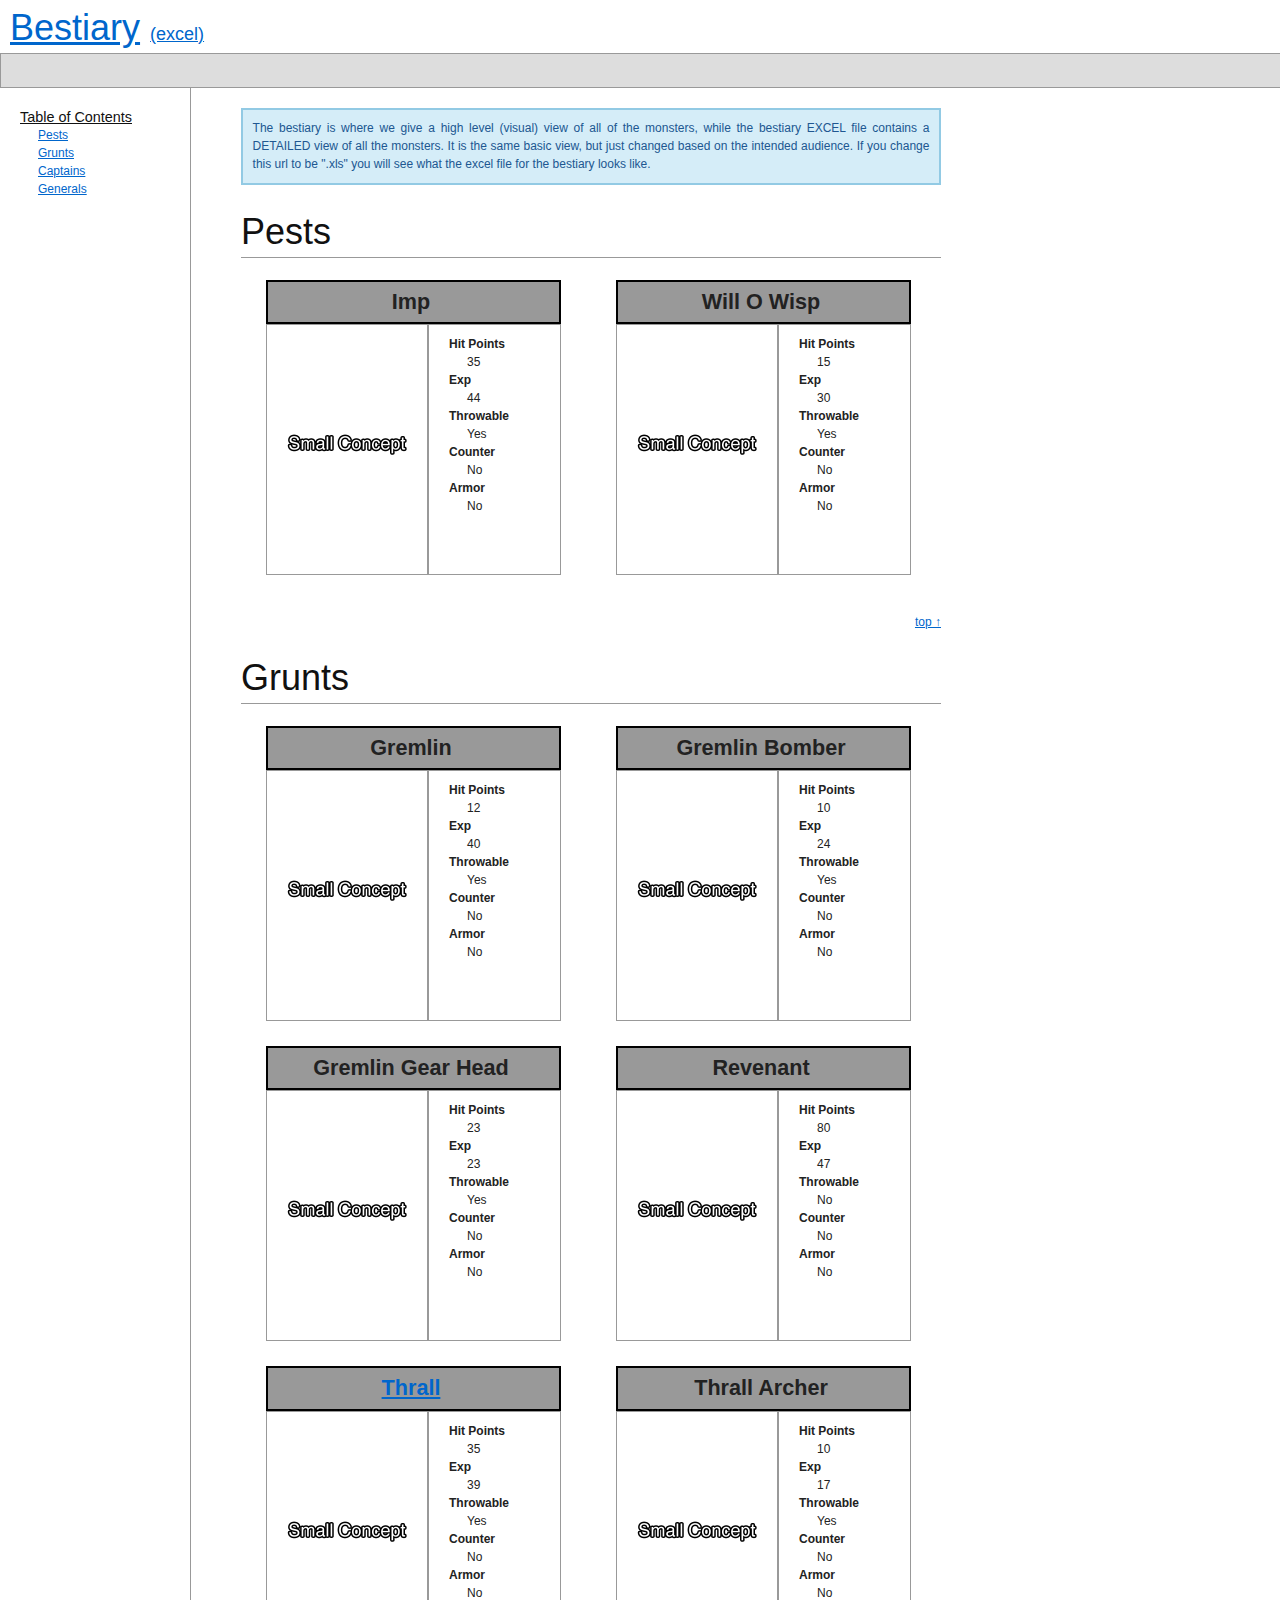
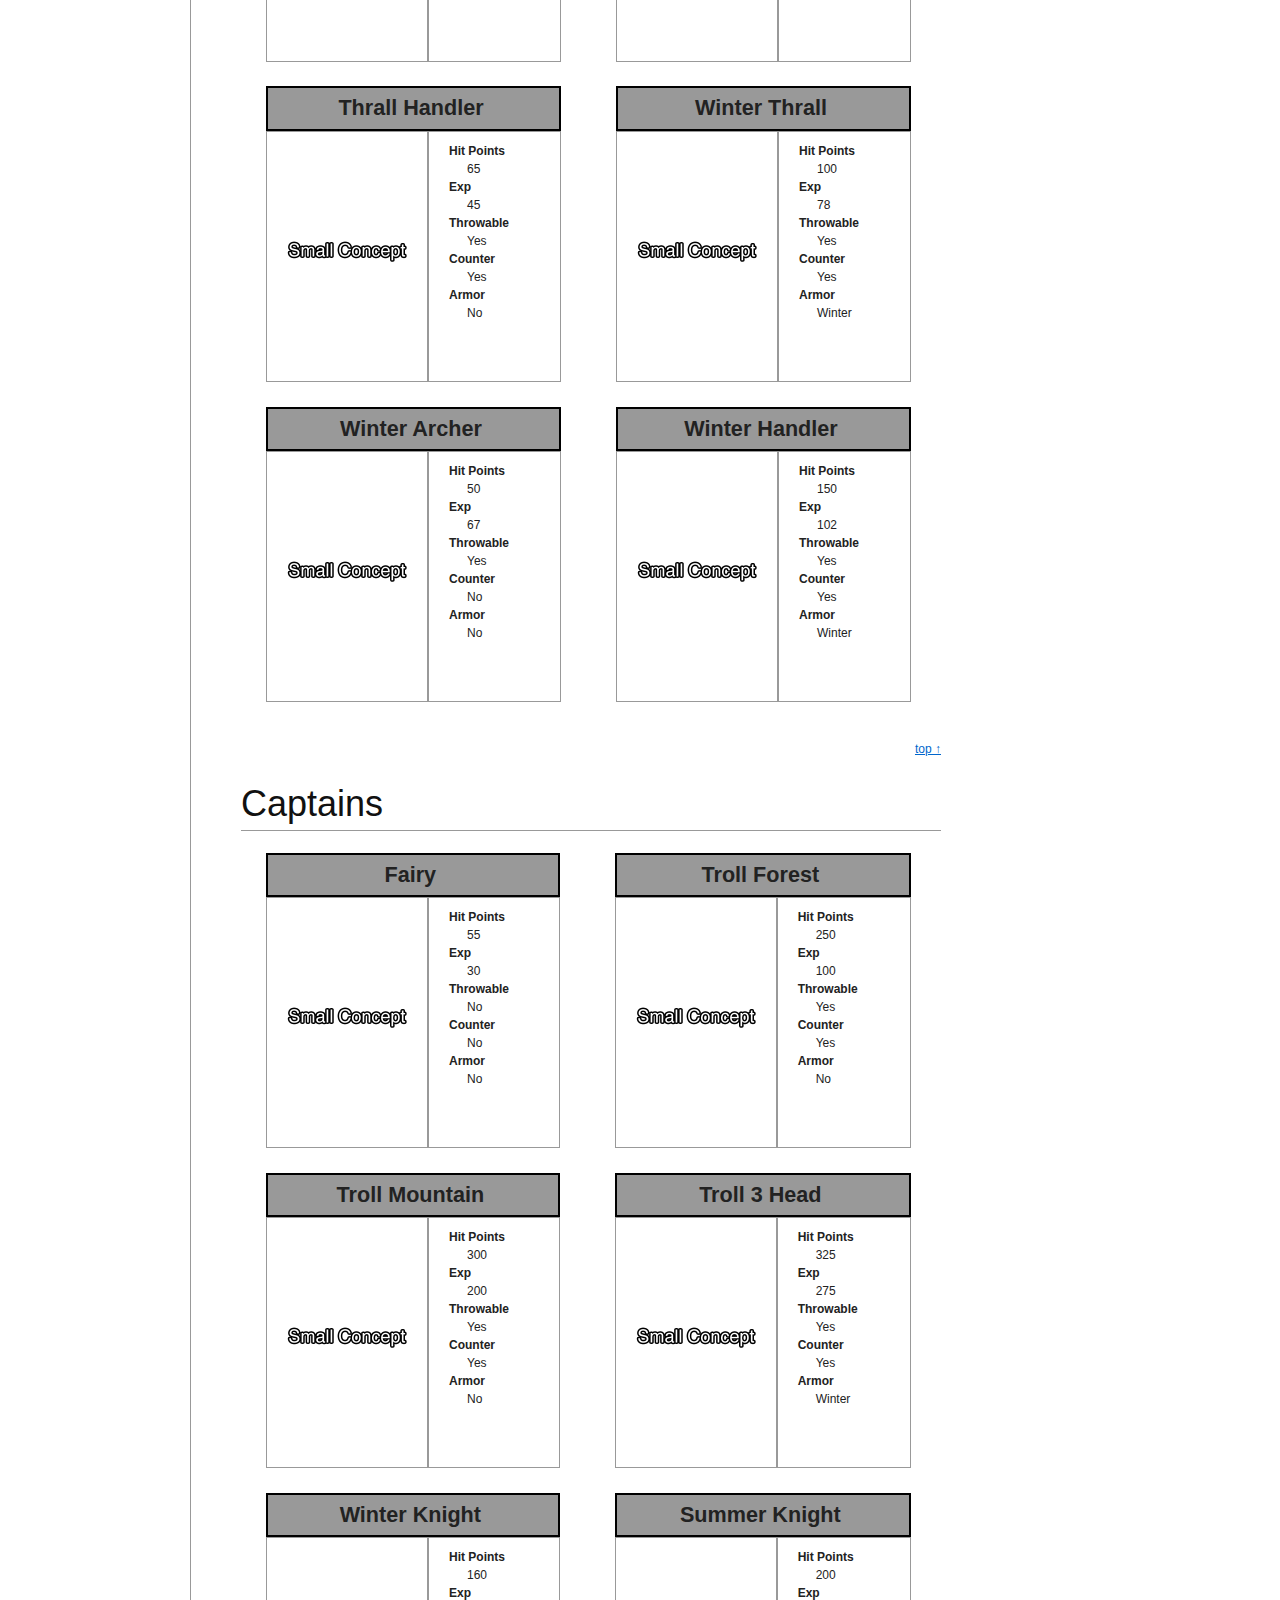
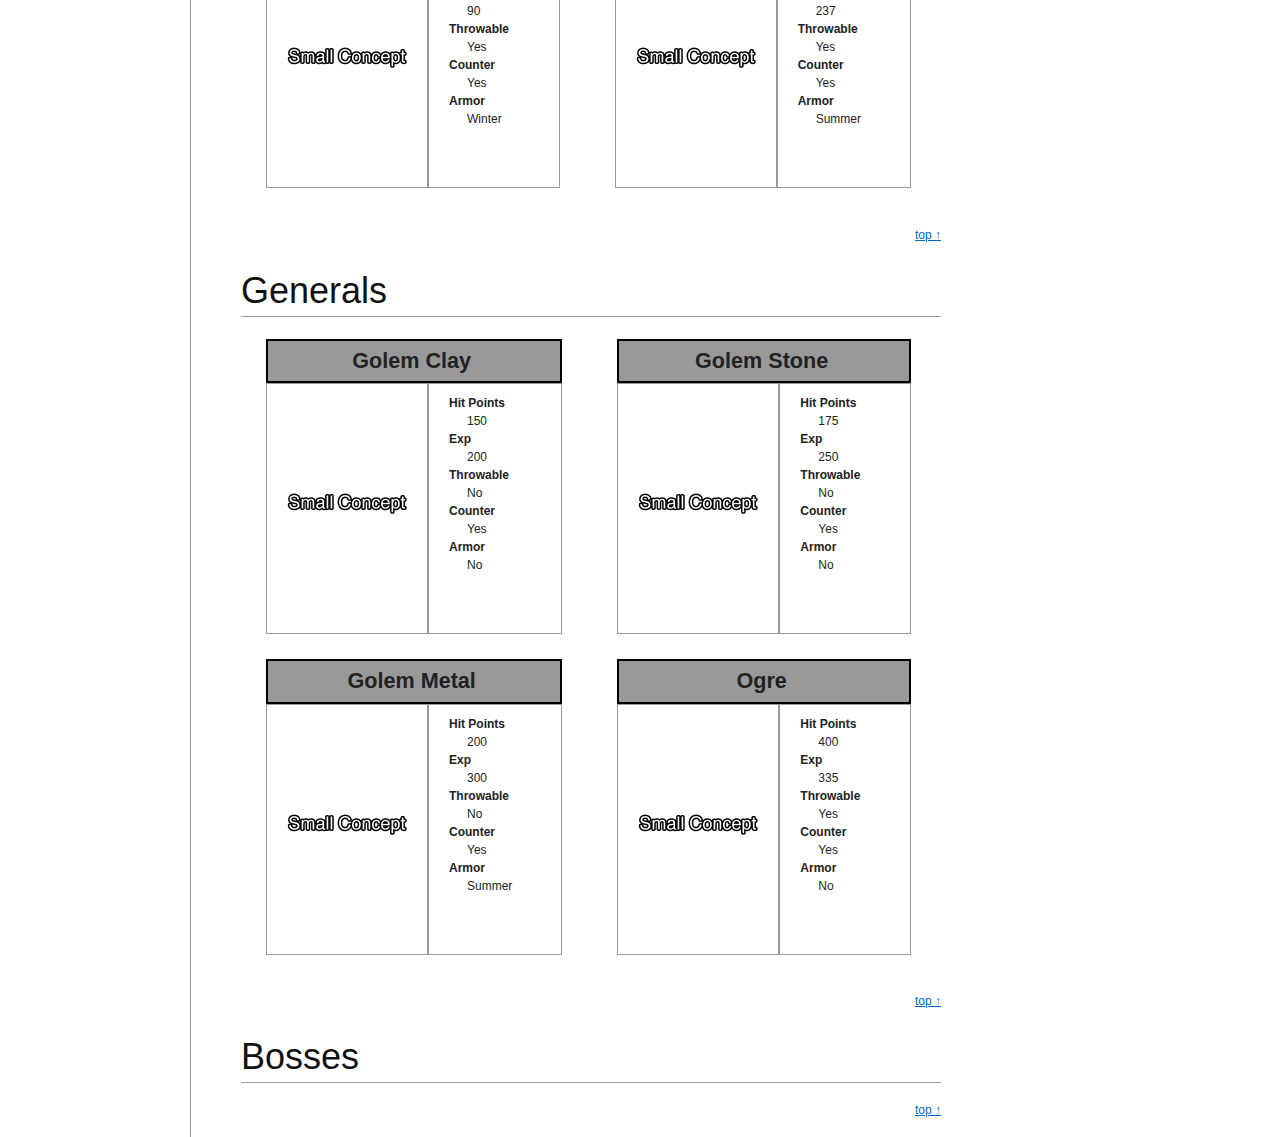
<file: cast/bestiary.html>
<!DOCTYPE HTML PUBLIC "-//W3C//DTD HTML 4.01//EN"
	"http://www.w3.org/TR/html4/strict.dtd">

<html lang="en">
<head>
	<meta http-equiv="Content-Type" content="text/html; charset=utf-8">
	<meta name="author" content="Mike Birkhead">
	<!-- Date: 2011-07-12 -->
	<title>Bestiary</title>
	<link href="../stylesheets/blueprint/screen.css" media="screen" rel="stylesheet" type="text/css" >
	<link href="../stylesheets/blueprint/print.css" media="print" rel="stylesheet" type="text/css" >
	<!--[if lt IE 8]><link href="../stylesheets/blueprint/ie.css" media="screen" rel="stylesheet" type="text/css" /><![endif]-->
	<link href="../stylesheets/custom.css" media="screen" rel="stylesheet" type="text/css" >
</head>
<body>
	<div id="header">
		<h1 id="top"><a href="../index.html">Bestiary</a> <a style="font-size: 0.5em;" href="bestiary.xls">(excel)</a></h1>
	</div>

	<div id="navigation">

	</div>
	
	<div id="container">
		<div id="menu">
			<h4>Table of Contents</h4>
			<ul>
				<li><a href="#pests">Pests</a></li>
				<li><a href="#grunts">Grunts</a></li>
				<li><a href="#captains">Captains</a></li>
				<li><a href="#generals">Generals</a></li>
			</ul>
		</div>
		<div id="content">
			<p class="info">The bestiary is where we give a high level (visual) view of all of the monsters, while the bestiary EXCEL file contains a DETAILED view of all the monsters. It is the same basic view, but just changed based on the intended audience. If you change this url to be ".xls" you will see what the excel file for the bestiary looks like.</p>
			<h1 id="pests">Pests</h1>
				<table>
					<tr>
						<th>
							<table class="bestiary">
								<caption>Imp</caption>
								<tr>
									<th><img src="../images/concept_small.png" /></th>
									<td>
										<dl>
											<dt>Hit Points</dt>
											<dd>35</dd>
											<dt>Exp</dt>
											<dd>44</dd>
											<dt>Throwable</dt>
											<dd>Yes</dd>
											<dt>Counter</dt>
											<dd>No</dd>
											<dt>Armor</dt>
											<dd>No</dd>
										</dl>
									</td>
								</tr>
							</table>
						</th>
						<th>
							<table class="bestiary">
								<caption>Will O Wisp</caption>
								<tr>
									<th><img src="../images/concept_small.png" /></th>
									<td>
										<dl>
											<dt>Hit Points</dt>
											<dd>15</dd>
											<dt>Exp</dt>
											<dd>30</dd>
											<dt>Throwable</dt>
											<dd>Yes</dd>
											<dt>Counter</dt>
											<dd>No</dd>
											<dt>Armor</dt>
											<dd>No</dd>
										</dl>
									</td>
								</tr>
							</table>
						</th>
					</tr>
				</table>
				<p class="top"><a href="#top">top &#x2191;</a></p>

			<h1 id="grunts">Grunts</h1>
				<table>
					<tr>
						<th>
							<table class="bestiary">
								<caption>Gremlin</caption>
								<tr>
									<th><img src="../images/concept_small.png" /></th>
									<td>
										<dl>
											<dt>Hit Points</dt>
											<dd>12</dd>
											<dt>Exp</dt>
											<dd>40</dd>
											<dt>Throwable</dt>
											<dd>Yes</dd>
											<dt>Counter</dt>
											<dd>No</dd>
											<dt>Armor</dt>
											<dd>No</dd>
										</dl>
									</td>
								</tr>
							</table>
						</th>
						<th>
							<table class="bestiary">
								<caption>Gremlin Bomber</caption>
								<tr>
									<th><img src="../images/concept_small.png" /></th>
									<td>
										<dl>
											<dt>Hit Points</dt>
											<dd>10</dd>
											<dt>Exp</dt>
											<dd>24</dd>
											<dt>Throwable</dt>
											<dd>Yes</dd>
											<dt>Counter</dt>
											<dd>No</dd>
											<dt>Armor</dt>
											<dd>No</dd>
										</dl>
									</td>
								</tr>
							</table>
						</th>
					</tr>
					<tr>
						<th>
							<table class="bestiary">
								<caption>Gremlin Gear Head</caption>
								<tr>
									<th><img src="../images/concept_small.png" /></th>
									<td>
										<dl>
											<dt>Hit Points</dt>
											<dd>23</dd>
											<dt>Exp</dt>
											<dd>23</dd>
											<dt>Throwable</dt>
											<dd>Yes</dd>
											<dt>Counter</dt>
											<dd>No</dd>
											<dt>Armor</dt>
											<dd>No</dd>
										</dl>
									</td>
								</tr>
							</table>
						</th>
						<th>
							<table class="bestiary">
								<caption>Revenant</caption>
								<tr>
									<th><img src="../images/concept_small.png" /></th>
									<td>
										<dl>
											<dt>Hit Points</dt>
											<dd>80</dd>
											<dt>Exp</dt>
											<dd>47</dd>
											<dt>Throwable</dt>
											<dd>No</dd>
											<dt>Counter</dt>
											<dd>No</dd>
											<dt>Armor</dt>
											<dd>No</dd>
										</dl>
									</td>
								</tr>
							</table>
						</th>
					</tr>
					<tr>
						<th>
							<table class="bestiary">
								<caption><a href="30_grunts/thrall.html">Thrall</a></caption>
								<tr>
									<th><img src="../images/concept_small.png" /></th>
									<td>
										<dl>
											<dt>Hit Points</dt>
											<dd>35</dd>
											<dt>Exp</dt>
											<dd>39</dd>
											<dt>Throwable</dt>
											<dd>Yes</dd>
											<dt>Counter</dt>
											<dd>No</dd>
											<dt>Armor</dt>
											<dd>No</dd>
										</dl>
									</td>
								</tr>
							</table>
						</th>
						<th>
							<table class="bestiary">
								<caption>Thrall Archer</caption>
								<tr>
									<th><img src="../images/concept_small.png" /></th>
									<td>
										<dl>
											<dt>Hit Points</dt>
											<dd>10</dd>
											<dt>Exp</dt>
											<dd>17</dd>
											<dt>Throwable</dt>
											<dd>Yes</dd>
											<dt>Counter</dt>
											<dd>No</dd>
											<dt>Armor</dt>
											<dd>No</dd>
										</dl>
									</td>
								</tr>
							</table>
						</th>
					</tr>
					<tr>
						<th>
							<table class="bestiary">
								<caption>Thrall Handler</caption>
								<tr>
									<th><img src="../images/concept_small.png" /></th>
									<td>
										<dl>
											<dt>Hit Points</dt>
											<dd>65</dd>
											<dt>Exp</dt>
											<dd>45</dd>
											<dt>Throwable</dt>
											<dd>Yes</dd>
											<dt>Counter</dt>
											<dd>Yes</dd>
											<dt>Armor</dt>
											<dd>No</dd>
										</dl>
									</td>
								</tr>
							</table>
						</th>
						<th>
							<table class="bestiary">
								<caption>Winter Thrall</caption>
								<tr>
									<th><img src="../images/concept_small.png" /></th>
									<td>
										<dl>
											<dt>Hit Points</dt>
											<dd>100</dd>
											<dt>Exp</dt>
											<dd>78</dd>
											<dt>Throwable</dt>
											<dd>Yes</dd>
											<dt>Counter</dt>
											<dd>Yes</dd>
											<dt>Armor</dt>
											<dd>Winter</dd>
										</dl>
									</td>
								</tr>
							</table>
						</th>
					</tr>
					<tr>
						<th>
							<table class="bestiary">
								<caption>Winter Archer</caption>
								<tr>
									<th><img src="../images/concept_small.png" /></th>
									<td>
										<dl>
											<dt>Hit Points</dt>
											<dd>50</dd>
											<dt>Exp</dt>
											<dd>67</dd>
											<dt>Throwable</dt>
											<dd>Yes</dd>
											<dt>Counter</dt>
											<dd>No</dd>
											<dt>Armor</dt>
											<dd>No</dd>
										</dl>
									</td>
								</tr>
							</table>
						</th>
						<th>
							<table class="bestiary">
								<caption>Winter Handler</caption>
								<tr>
									<th><img src="../images/concept_small.png" /></th>
									<td>
										<dl>
											<dt>Hit Points</dt>
											<dd>150</dd>
											<dt>Exp</dt>
											<dd>102</dd>
											<dt>Throwable</dt>
											<dd>Yes</dd>
											<dt>Counter</dt>
											<dd>Yes</dd>
											<dt>Armor</dt>
											<dd>Winter</dd>
										</dl>
									</td>
								</tr>
							</table>
						</th>
					</tr>
				</table>
			<p class="top"><a href="#top">top &#x2191;</a></p>

			<h1 id="captains">Captains</h1>
				<table>
					<tr>
						<th>
							<table class="bestiary">
								<caption>Fairy</caption>
								<tr>
									<th><img src="../images/concept_small.png" /></th>
									<td>
										<dl>
											<dt>Hit Points</dt>
											<dd>55</dd>
											<dt>Exp</dt>
											<dd>30</dd>
											<dt>Throwable</dt>
											<dd>No</dd>
											<dt>Counter</dt>
											<dd>No</dd>
											<dt>Armor</dt>
											<dd>No</dd>
										</dl>
									</td>
								</tr>
							</table>
						</th>
						<th>
							<table class="bestiary">
								<caption>Troll Forest</caption>
								<tr>
									<th><img src="../images/concept_small.png" /></th>
									<td>
										<dl>
											<dt>Hit Points</dt>
											<dd>250</dd>
											<dt>Exp</dt>
											<dd>100</dd>
											<dt>Throwable</dt>
											<dd>Yes</dd>
											<dt>Counter</dt>
											<dd>Yes</dd>
											<dt>Armor</dt>
											<dd>No</dd>
										</dl>
									</td>
								</tr>
							</table>
						</th>
					</tr>
					<tr>
						<th>
							<table class="bestiary">
								<caption>Troll Mountain</caption>
								<tr>
									<th><img src="../images/concept_small.png" /></th>
									<td>
										<dl>
											<dt>Hit Points</dt>
											<dd>300</dd>
											<dt>Exp</dt>
											<dd>200</dd>
											<dt>Throwable</dt>
											<dd>Yes</dd>
											<dt>Counter</dt>
											<dd>Yes</dd>
											<dt>Armor</dt>
											<dd>No</dd>
										</dl>
									</td>
								</tr>
							</table>
						</th>
						<th>
							<table class="bestiary">
								<caption>Troll 3 Head</caption>
								<tr>
									<th><img src="../images/concept_small.png" /></th>
									<td>
										<dl>
											<dt>Hit Points</dt>
											<dd>325</dd>
											<dt>Exp</dt>
											<dd>275</dd>
											<dt>Throwable</dt>
											<dd>Yes</dd>
											<dt>Counter</dt>
											<dd>Yes</dd>
											<dt>Armor</dt>
											<dd>Winter</dd>
										</dl>
									</td>
								</tr>
							</table>
						</th>
					</tr>
					<tr>
						<th>
							<table class="bestiary">
								<caption>Winter Knight</caption>
								<tr>
									<th><img src="../images/concept_small.png" /></th>
									<td>
										<dl>
											<dt>Hit Points</dt>
											<dd>160</dd>
											<dt>Exp</dt>
											<dd>90</dd>
											<dt>Throwable</dt>
											<dd>Yes</dd>
											<dt>Counter</dt>
											<dd>Yes</dd>
											<dt>Armor</dt>
											<dd>Winter</dd>
										</dl>
									</td>
								</tr>
							</table>
						</th>
						<th>
							<table class="bestiary">
								<caption>Summer Knight</caption>
								<tr>
									<th><img src="../images/concept_small.png" /></th>
									<td>
										<dl>
											<dt>Hit Points</dt>
											<dd>200</dd>
											<dt>Exp</dt>
											<dd>237</dd>
											<dt>Throwable</dt>
											<dd>Yes</dd>
											<dt>Counter</dt>
											<dd>Yes</dd>
											<dt>Armor</dt>
											<dd>Summer</dd>
										</dl>
									</td>
								</tr>
							</table>
						</th>
					</tr>
				</table>
			<p class="top"><a href="#top">top &#x2191;</a></p>

			<h1 id="generals">Generals</h1>
				<table>
					<tr>
						<th>
							<table class="bestiary">
								<caption>Golem Clay</caption>
								<tr>
									<th><img src="../images/concept_small.png" /></th>
									<td>
										<dl>
											<dt>Hit Points</dt>
											<dd>150</dd>
											<dt>Exp</dt>
											<dd>200</dd>
											<dt>Throwable</dt>
											<dd>No</dd>
											<dt>Counter</dt>
											<dd>Yes</dd>
											<dt>Armor</dt>
											<dd>No</dd>
										</dl>
									</td>
								</tr>
							</table>
						</th>
						<th>
							<table class="bestiary">
								<caption>Golem Stone</caption>
								<tr>
									<th><img src="../images/concept_small.png" /></th>
									<td>
										<dl>
											<dt>Hit Points</dt>
											<dd>175</dd>
											<dt>Exp</dt>
											<dd>250</dd>
											<dt>Throwable</dt>
											<dd>No</dd>
											<dt>Counter</dt>
											<dd>Yes</dd>
											<dt>Armor</dt>
											<dd>No</dd>
										</dl>
									</td>
								</tr>
							</table>
						</th>
					</tr>
					<tr>
						<th>
							<table class="bestiary">
								<caption>Golem Metal</caption>
								<tr>
									<th><img src="../images/concept_small.png" /></th>
									<td>
										<dl>
											<dt>Hit Points</dt>
											<dd>200</dd>
											<dt>Exp</dt>
											<dd>300</dd>
											<dt>Throwable</dt>
											<dd>No</dd>
											<dt>Counter</dt>
											<dd>Yes</dd>
											<dt>Armor</dt>
											<dd>Summer</dd>
										</dl>
									</td>
								</tr>
							</table>
						</th>
						<th>
							<table class="bestiary">
								<caption>Ogre</caption>
								<tr>
									<th><img src="../images/concept_small.png" /></th>
									<td>
										<dl>
											<dt>Hit Points</dt>
											<dd>400</dd>
											<dt>Exp</dt>
											<dd>335</dd>
											<dt>Throwable</dt>
											<dd>Yes</dd>
											<dt>Counter</dt>
											<dd>Yes</dd>
											<dt>Armor</dt>
											<dd>No</dd>
										</dl>
									</td>
								</tr>
							</table>
						</th>
					</tr>
				</table>
			<p class="top"><a href="#top">top &#x2191;</a></p>

			<h1 id="bosses">Bosses</h1>
			<p class="top"><a href="#top">top &#x2191;</a></p>
		</div>
	</div>
</body>
</html>
</file>
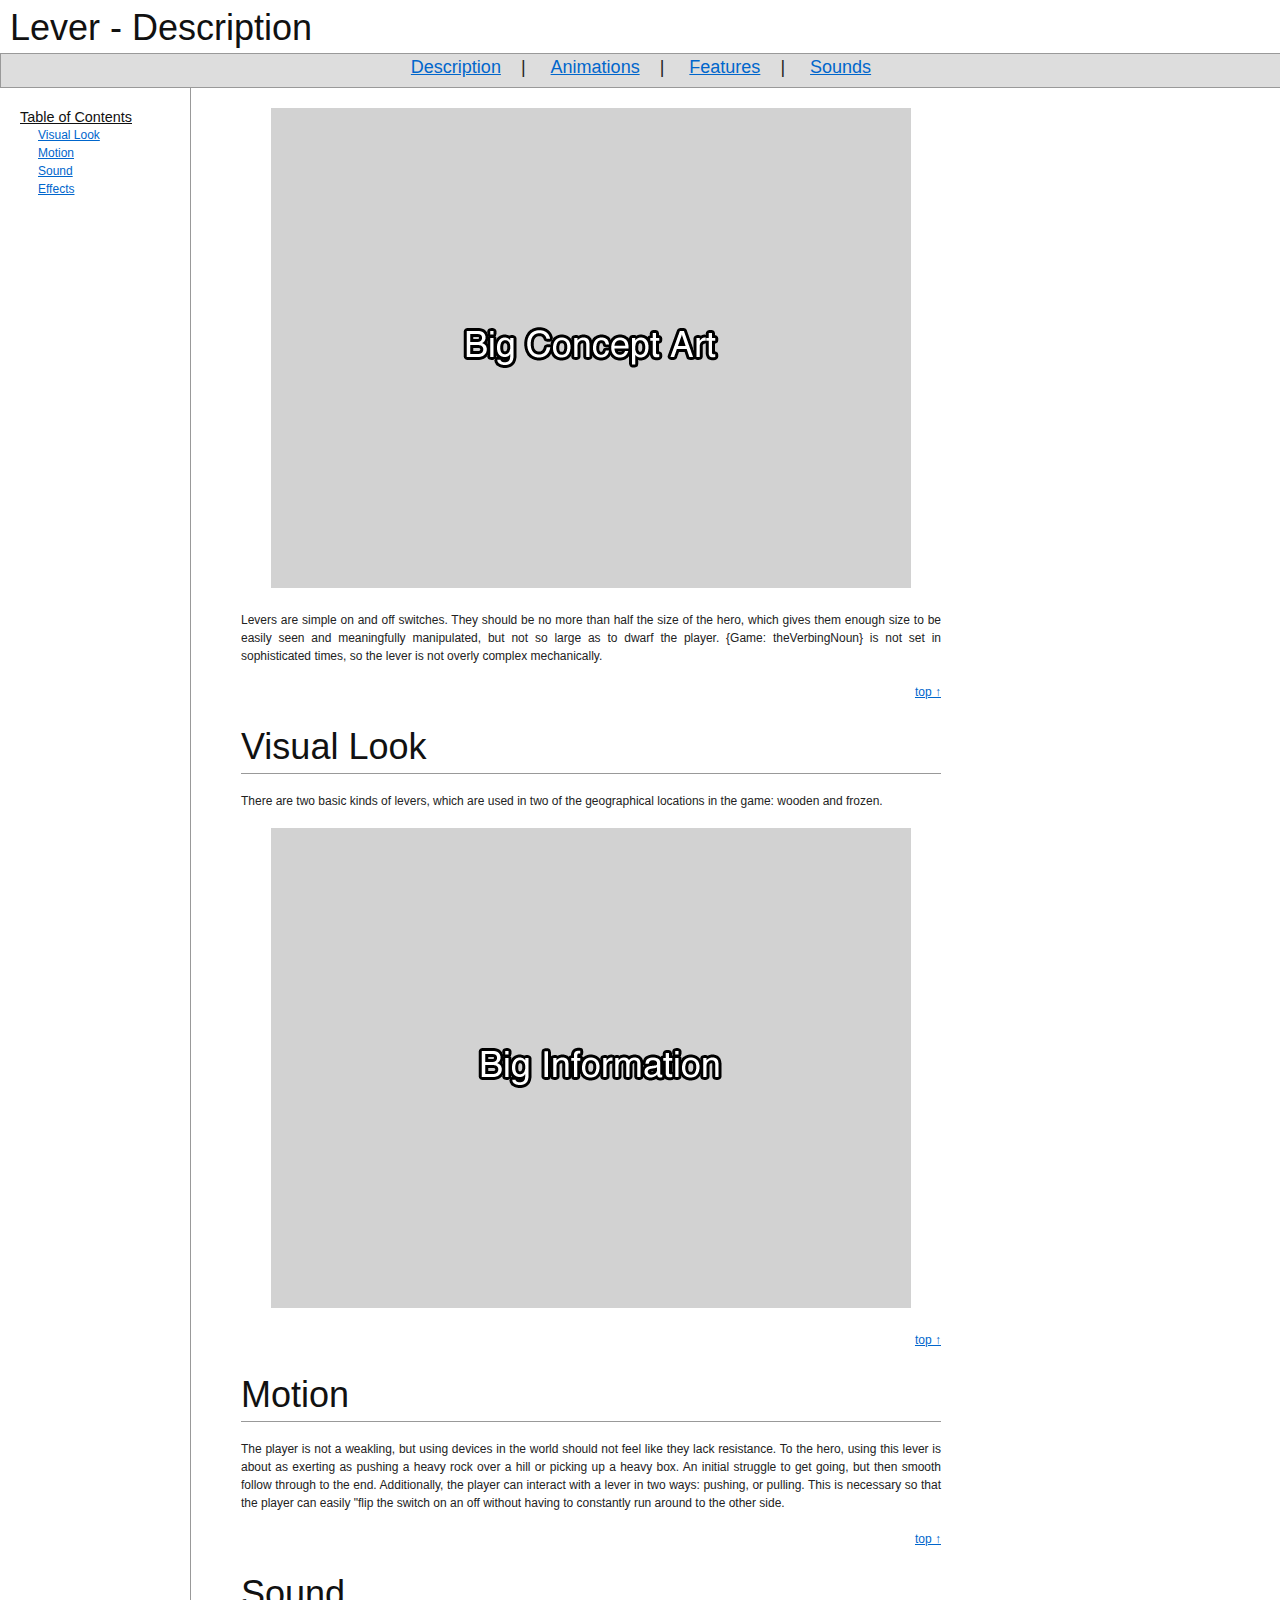
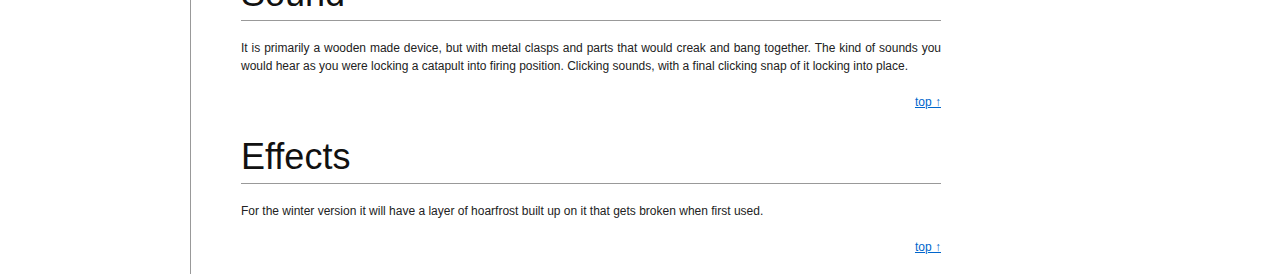
<file: game/lever.html>
<!DOCTYPE HTML PUBLIC "-//W3C//DTD HTML 4.01//EN"
	"http://www.w3.org/TR/html4/strict.dtd">

<html lang="en">
<head>
	<meta http-equiv="Content-Type" content="text/html; charset=utf-8">
	<meta name="author" content="Mike Birkhead">
	<!-- Date: 2011-07-12 -->
	<title>Player - Description</title>
	<link href="../stylesheets/blueprint/screen.css" media="screen" rel="stylesheet" type="text/css" >
	<link href="../stylesheets/blueprint/print.css" media="print" rel="stylesheet" type="text/css" >
	<!--[if lt IE 8]><link href="../stylesheets/blueprint/ie.css" media="screen" rel="stylesheet" type="text/css" /><![endif]-->
	<link href="../stylesheets/custom.css" media="screen" rel="stylesheet" type="text/css" >
</head>
<body>
<div id="header">
	<h1 id="top">Lever - Description</h1>
</div>
<div id="navigation">
	<ul>
		<li><a href="lever.html">Description</a></li>|
		<li><a href="#">Animations</a></li>|
		<li><a href="#">Features</a></li>|
		<li><a href="#">Sounds</a></li>
	</ul>
</div>
<div id="container">
	<div id="menu">
		<h4>Table of Contents</h4>
		<ul>
			<li><a href="#visual_look">Visual Look</a></li>
			<li><a href="#motion">Motion</a></li>
			<li><a href="#sound">Sound</a></li>
			<li><a href="#effects">Effects</a></li>
		</ul>
	</div>
	<div id="content">
		<p style="text-align: center;"><img src="../images/concept_big.png" /></p>
		<p>Levers are simple on and off switches. They should be no more than half the size of the hero, which gives them enough size to be easily seen and meaningfully manipulated, but not so large as to dwarf the player. {Game: theVerbingNoun} is not set in sophisticated times, so the lever is not overly complex mechanically.</p>
		<p class="top"><a href="#top">top &#x2191;</a></p>
		
		<h1 id="visual_look">Visual Look</h1>
		<p>There are two basic kinds of levers, which are used in two of the geographical locations in the game: wooden and frozen.</p>
		<p style="text-align: center;"><img src="../images/info_big.png" /></p>
		<p class="top"><a href="#top">top &#x2191;</a></p>
		
		<h1 id="motion">Motion</h1>
		<p>The player is not a weakling, but using devices in the world should not feel like they lack resistance. To the hero, using this lever is about as exerting as pushing a heavy rock over a hill or picking up a heavy box. An initial struggle to get going, but then smooth follow through to the end. Additionally, the player can interact with a lever in two ways: pushing, or pulling. This is necessary so that the player can easily "flip the switch on an off without having to constantly run around to the other side.</p>
		<p class="top"><a href="#top">top &#x2191;</a></p>

		<h1 id="sound">Sound</h1>
		<p>It is primarily a wooden made device, but with metal clasps and parts that would creak and bang together. The kind of sounds you would hear as you were locking a catapult into firing position. Clicking sounds, with a final clicking snap of it locking into place.</p>
		<p class="top"><a href="#top">top &#x2191;</a></p>

		<h1 id="effects">Effects</h1>
		<p>For the winter version it will have a layer of hoarfrost built up on it that gets broken when first used.</p>
		<p class="top"><a href="#top">top &#x2191;</a></p>
		
	</div>
</div>
</body>
</html>
</file>
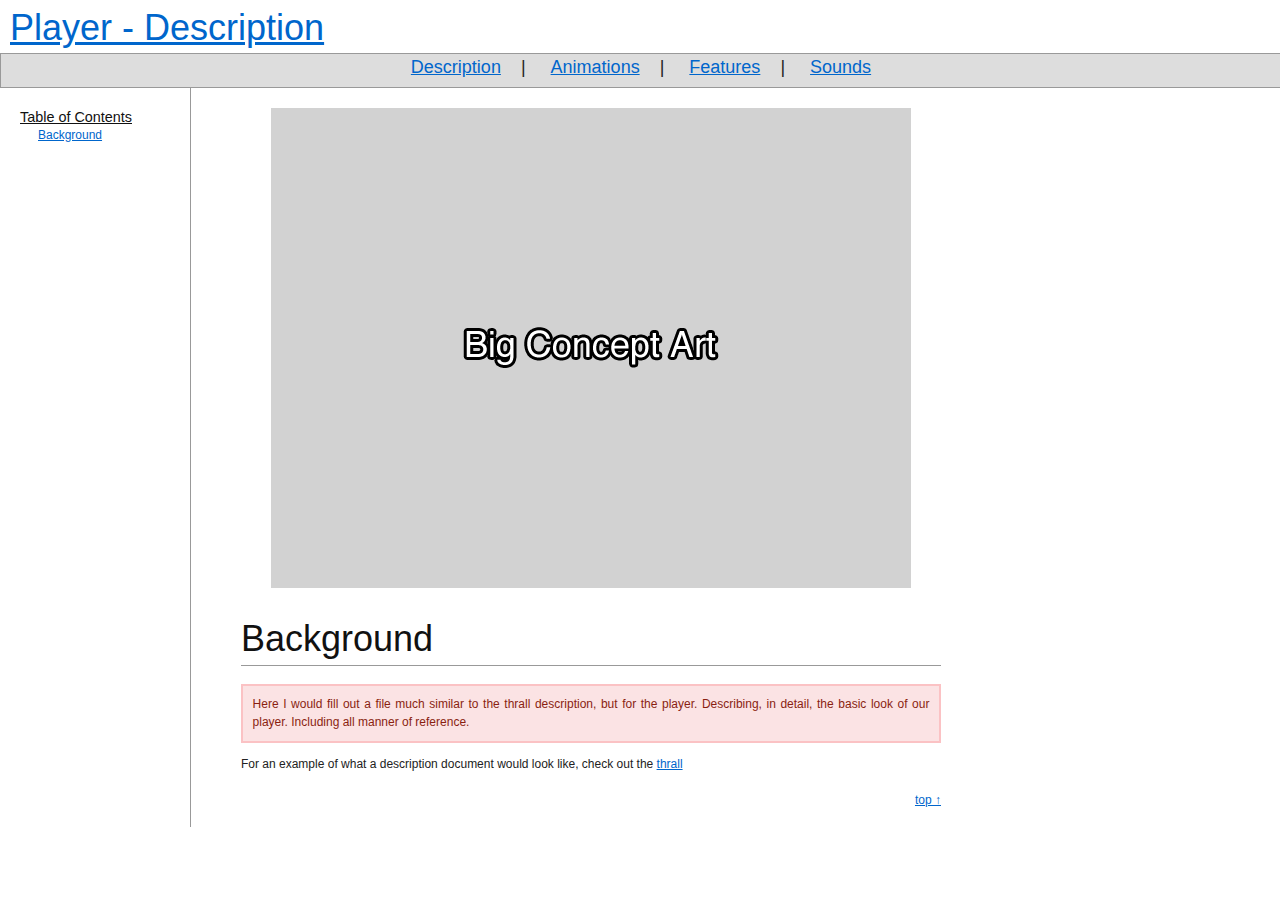
<file: player/player.html>
<!DOCTYPE HTML PUBLIC "-//W3C//DTD HTML 4.01//EN"
	"http://www.w3.org/TR/html4/strict.dtd">

<html lang="en">
<head>
	<meta http-equiv="Content-Type" content="text/html; charset=utf-8">
	<meta name="author" content="Mike Birkhead">
	<!-- Date: 2011-07-12 -->
	<title>Player - Description</title>
	<link href="../stylesheets/blueprint/screen.css" media="screen" rel="stylesheet" type="text/css" >
	<link href="../stylesheets/blueprint/print.css" media="print" rel="stylesheet" type="text/css" >
	<!--[if lt IE 8]><link href="../stylesheets/blueprint/ie.css" media="screen" rel="stylesheet" type="text/css" /><![endif]-->
	<link href="../stylesheets/custom.css" media="screen" rel="stylesheet" type="text/css" >
</head>
<body>
<div id="header">
	<h1 id="top"><a href="../index.html">Player - Description</a></h1>
</div>
<div id="navigation">
	<ul>
		<li><a href="player.html">Description</a></li>|
		<li><a href="#">Animations</a></li>|
		<li><a href="#">Features</a></li>|
		<li><a href="#">Sounds</a></li>
	</ul>
</div>
<div id="container">
	<div id="menu">
		<h4>Table of Contents</h4>
		<ul>
			<li><a href="#background">Background</a></li>
		</ul>
	</div>
	<div id="content">
		<p style="text-align: center;"><img src="../images/concept_big.png" /></p>
		<h1 id="background">Background</h1>
		<p class="error">Here I would fill out a file much similar to the thrall description, but for the player. Describing, in detail, the basic look of our player. Including all manner of reference.</p>
		<p>For an example of what a description document would look like, check out the <a href="../cast/30_grunts/thrall.html">thrall</a></p>
		<p class="top"><a href="#top">top &#x2191;</a></p>
	</div>
</div>
</body>
</html>
</file>
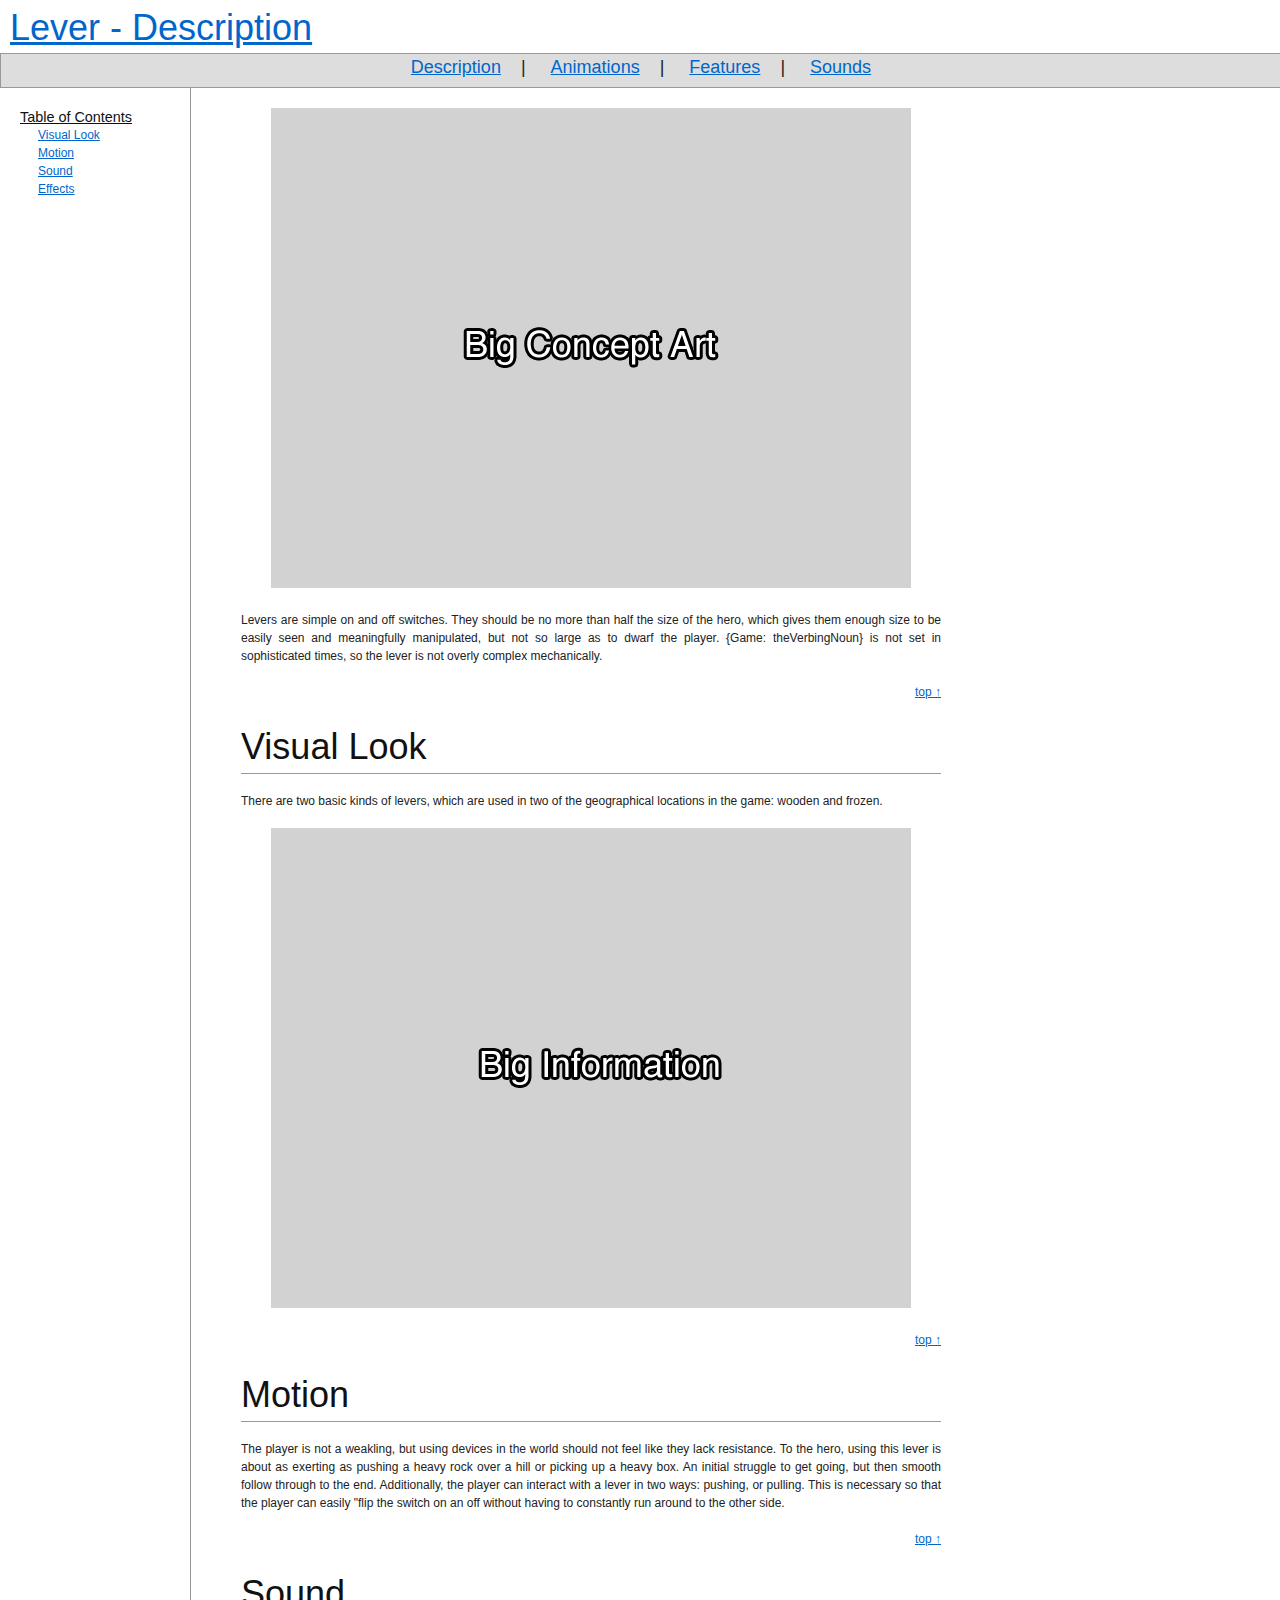
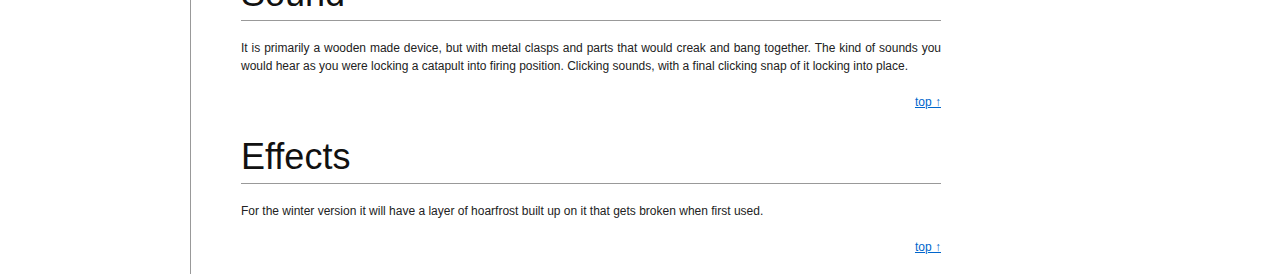
<file: world/lever.html>
<!DOCTYPE HTML PUBLIC "-//W3C//DTD HTML 4.01//EN"
	"http://www.w3.org/TR/html4/strict.dtd">

<html lang="en">
<head>
	<meta http-equiv="Content-Type" content="text/html; charset=utf-8">
	<meta name="author" content="Mike Birkhead">
	<!-- Date: 2011-07-12 -->
	<title>Lever - Description</title>
	<link href="../stylesheets/blueprint/screen.css" media="screen" rel="stylesheet" type="text/css" >
	<link href="../stylesheets/blueprint/print.css" media="print" rel="stylesheet" type="text/css" >
	<!--[if lt IE 8]><link href="../stylesheets/blueprint/ie.css" media="screen" rel="stylesheet" type="text/css" /><![endif]-->
	<link href="../stylesheets/custom.css" media="screen" rel="stylesheet" type="text/css" >
</head>
<body>
<div id="header">
	<h1 id="top"><a href="../index.html">Lever - Description</a></h1>
</div>
<div id="navigation">
	<ul>
		<li><a href="lever.html">Description</a></li>|
		<li><a href="lever_anim.html">Animations</a></li>|
		<li><a href="lever_feature.html">Features</a></li>|
		<li><a href="#">Sounds</a></li>
	</ul>
</div>
<div id="container">
	<div id="menu">
		<h4>Table of Contents</h4>
		<ul>
			<li><a href="#visual_look">Visual Look</a></li>
			<li><a href="#motion">Motion</a></li>
			<li><a href="#sound">Sound</a></li>
			<li><a href="#effects">Effects</a></li>
		</ul>
	</div>
	<div id="content">
		<p style="text-align: center;"><img src="../images/concept_big.png" /></p>
		<p>Levers are simple on and off switches. They should be no more than half the size of the hero, which gives them enough size to be easily seen and meaningfully manipulated, but not so large as to dwarf the player. {Game: theVerbingNoun} is not set in sophisticated times, so the lever is not overly complex mechanically.</p>
		<p class="top"><a href="#top">top &#x2191;</a></p>
		
		<h1 id="visual_look">Visual Look</h1>
		<p>There are two basic kinds of levers, which are used in two of the geographical locations in the game: wooden and frozen.</p>
		<p style="text-align: center;"><img src="../images/info_big.png" /></p>
		<p class="top"><a href="#top">top &#x2191;</a></p>
		
		<h1 id="motion">Motion</h1>
		<p>The player is not a weakling, but using devices in the world should not feel like they lack resistance. To the hero, using this lever is about as exerting as pushing a heavy rock over a hill or picking up a heavy box. An initial struggle to get going, but then smooth follow through to the end. Additionally, the player can interact with a lever in two ways: pushing, or pulling. This is necessary so that the player can easily "flip the switch on an off without having to constantly run around to the other side.</p>
		<p class="top"><a href="#top">top &#x2191;</a></p>

		<h1 id="sound">Sound</h1>
		<p>It is primarily a wooden made device, but with metal clasps and parts that would creak and bang together. The kind of sounds you would hear as you were locking a catapult into firing position. Clicking sounds, with a final clicking snap of it locking into place.</p>
		<p class="top"><a href="#top">top &#x2191;</a></p>

		<h1 id="effects">Effects</h1>
		<p>For the winter version it will have a layer of hoarfrost built up on it that gets broken when first used.</p>
		<p class="top"><a href="#top">top &#x2191;</a></p>
		
	</div>
</div>
</body>
</html>
</file>
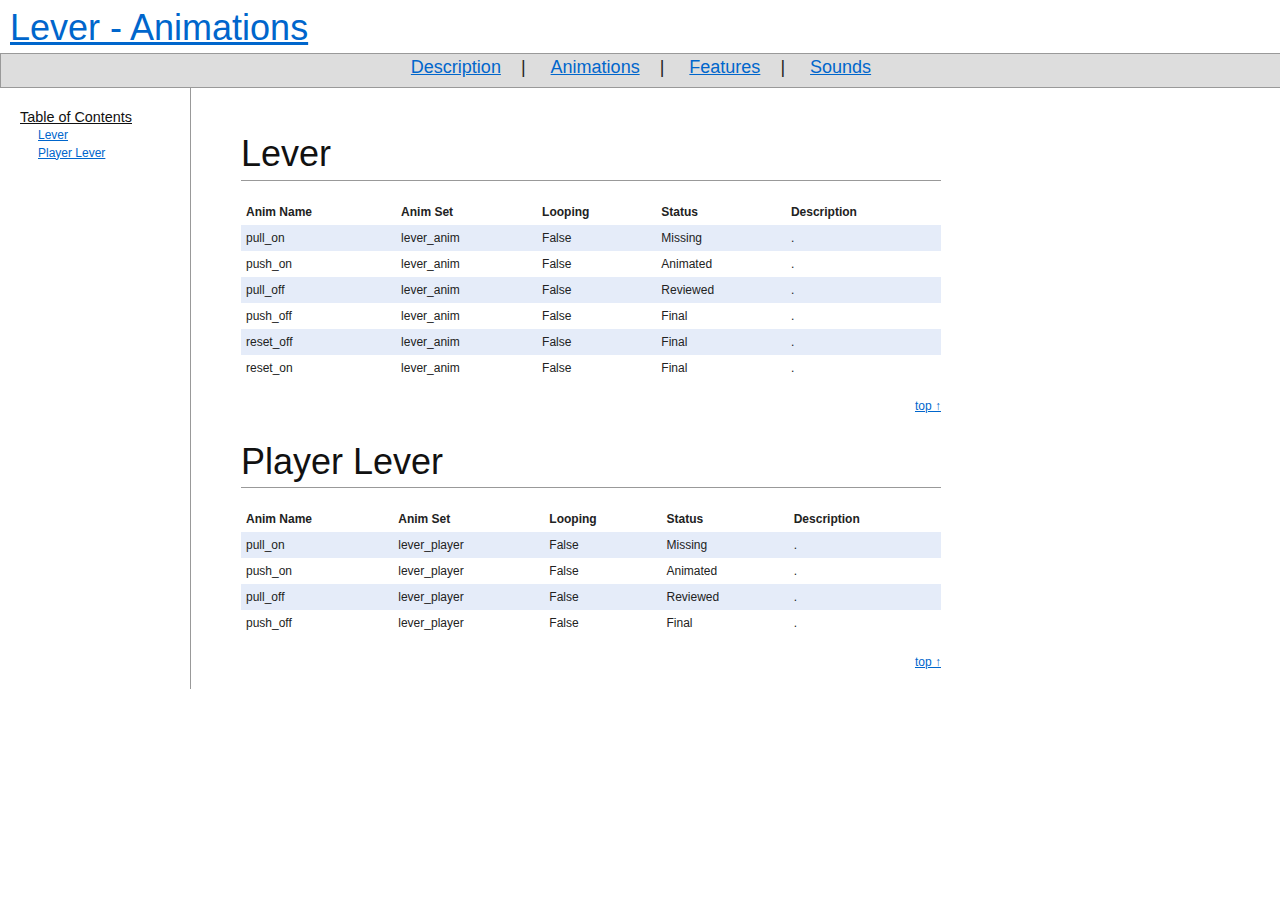
<file: world/lever_anim.html>
<!DOCTYPE HTML PUBLIC "-//W3C//DTD HTML 4.01//EN"
	"http://www.w3.org/TR/html4/strict.dtd">

<html lang="en">
<head>
	<meta http-equiv="Content-Type" content="text/html; charset=utf-8">
	<meta name="author" content="Mike Birkhead">
	<!-- Date: 2011-07-12 -->
	<title>Lever - Animations</title>
	<link href="../stylesheets/blueprint/screen.css" media="screen" rel="stylesheet" type="text/css" >
	<link href="../stylesheets/blueprint/print.css" media="print" rel="stylesheet" type="text/css" >
	<!--[if lt IE 8]><link href="../stylesheets/blueprint/ie.css" media="screen" rel="stylesheet" type="text/css" /><![endif]-->
	<link href="../stylesheets/custom.css" media="screen" rel="stylesheet" type="text/css" >
</head>
<body>
<div id="header">
	<h1 id="top"><a href="../index.html">Lever - Animations</a></h1>
</div>
<div id="navigation">
	<ul>
		<li><a href="lever.html">Description</a></li>|
		<li><a href="lever_anim.html">Animations</a></li>|
		<li><a href="lever_feature.html">Features</a></li>|
		<li><a href="#">Sounds</a></li>
	</ul>
</div>
<div id="container">
	<div id="menu">
		<h4>Table of Contents</h4>
		<ul>
			<li><a href="#lever">Lever</a></li>
			<li><a href="#player_lever">Player Lever</a></li>
		</ul>
	</div>
	<div id="content">
		<h1 id="navigation">Lever</h1>
			<table border="0" cellspacing="5" cellpadding="5">
				<tr><th>Anim Name</th> <th>Anim Set</th> <th>Looping</th> <th>Status</th> <th>Description</th></tr>
				<tr><td>pull_on</td> <td>lever_anim</td> <td>False</td> <td>Missing</td> <td>.</td> </tr>
				<tr><td>push_on</td> <td>lever_anim</td> <td>False</td> <td>Animated</td> <td>.</td> </tr>
				<tr><td>pull_off</td> <td>lever_anim</td> <td>False</td> <td>Reviewed</td> <td>.</td> </tr>
				<tr><td>push_off</td> <td>lever_anim</td> <td>False</td> <td>Final</td> <td>.</td> </tr>
				<tr><td>reset_off</td> <td>lever_anim</td> <td>False</td> <td>Final</td> <td>.</td> </tr>
				<tr><td>reset_on</td> <td>lever_anim</td> <td>False</td> <td>Final</td> <td>.</td> </tr>
			</table>
			<p class="top"><a href="#top">top &#x2191;</a></p>
		<h1 id="player_lever">Player Lever</h1>
			<table border="0" cellspacing="5" cellpadding="5">
				<tr><th>Anim Name</th> <th>Anim Set</th> <th>Looping</th> <th>Status</th> <th>Description</th></tr>
				<tr><td>pull_on</td> <td>lever_player</td> <td>False</td> <td>Missing</td> <td>.</td> </tr>
				<tr><td>push_on</td> <td>lever_player</td> <td>False</td> <td>Animated</td> <td>.</td> </tr>
				<tr><td>pull_off</td> <td>lever_player</td> <td>False</td> <td>Reviewed</td> <td>.</td> </tr>
				<tr><td>push_off</td> <td>lever_player</td> <td>False</td> <td>Final</td> <td>.</td> </tr>
			</table>
			<p class="top"><a href="#top">top &#x2191;</a></p>
	</div>
</div>
</body>
</html>
</file>
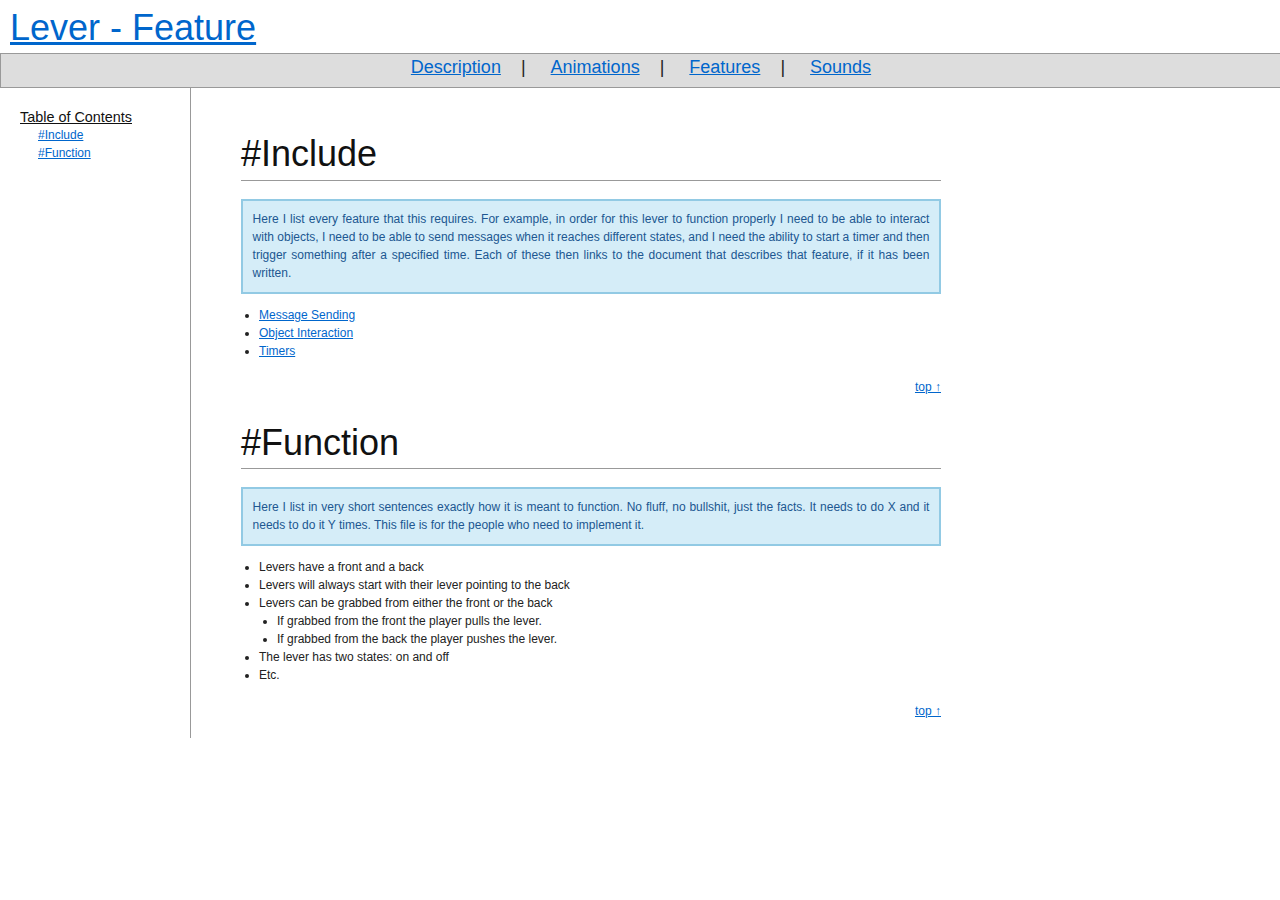
<file: world/lever_feature.html>
<!DOCTYPE HTML PUBLIC "-//W3C//DTD HTML 4.01//EN"
	"http://www.w3.org/TR/html4/strict.dtd">

<html lang="en">
<head>
	<meta http-equiv="Content-Type" content="text/html; charset=utf-8">
	<meta name="author" content="Mike Birkhead">
	<!-- Date: 2011-07-12 -->
	<title>Lever - Feature</title>
	<link href="../stylesheets/blueprint/screen.css" media="screen" rel="stylesheet" type="text/css" >
	<link href="../stylesheets/blueprint/print.css" media="print" rel="stylesheet" type="text/css" >
	<!--[if lt IE 8]><link href="../stylesheets/blueprint/ie.css" media="screen" rel="stylesheet" type="text/css" /><![endif]-->
	<link href="../stylesheets/custom.css" media="screen" rel="stylesheet" type="text/css" >
</head>
<body>
<div id="header">
	<h1 id="top"><a href="../index.html">Lever - Feature</a></h1>
</div>
<div id="navigation">
	<ul>
		<li><a href="lever.html">Description</a></li>|
		<li><a href="lever_anim.html">Animations</a></li>|
		<li><a href="lever_feature.html">Features</a></li>|
		<li><a href="#">Sounds</a></li>
	</ul>
</div>
<div id="container">
	<div id="menu">
		<h4>Table of Contents</h4>
		<ul>
			<li><a href="#include">#Include</a></li>
			<li><a href="#function">#Function</a></li>
		</ul>
	</div>
	<div id="content">
		<h1 id="include">#Include</h1>
		<p class="info">Here I list every feature that this requires. For example, in order for this lever to function properly I need to be able to interact with objects, I need to be able to send messages when it reaches different states, and I need the ability to start a timer and then trigger something after a specified time. Each of these then links to the document that describes that feature, if it has been written.</p>
		<ul>
			<li><a href="#">Message Sending</a></li>
			<li><a href="#">Object Interaction</a></li>
			<li><a href="#">Timers</a></li>
		</ul>
		<p class="top"><a href="#top">top &#x2191;</a></p>
		<h1 id="function">#Function</h1>
		<p class="info">Here I list in very short sentences exactly how it is meant to function. No fluff, no bullshit, just the facts. It needs to do X and it needs to do it Y times. This file is for the people who need to implement it.</p>
		<ul>
			<li>Levers have a front and a back</li>
			<li>Levers will always start with their lever pointing to the back</li>
			<li>Levers can be grabbed from either the front or the back
				<ul>
					<li>If grabbed from the front the player pulls the lever.</li>
					<li>If grabbed from the back the player pushes the lever.</li>
				</ul>
			</li>
			<li>The lever has two states: on and off</li>
			<li>Etc.</li>
		</ul>
		<p class="top"><a href="#top">top &#x2191;</a></p>
	</div>
</div>
</body>
</html>
</file>
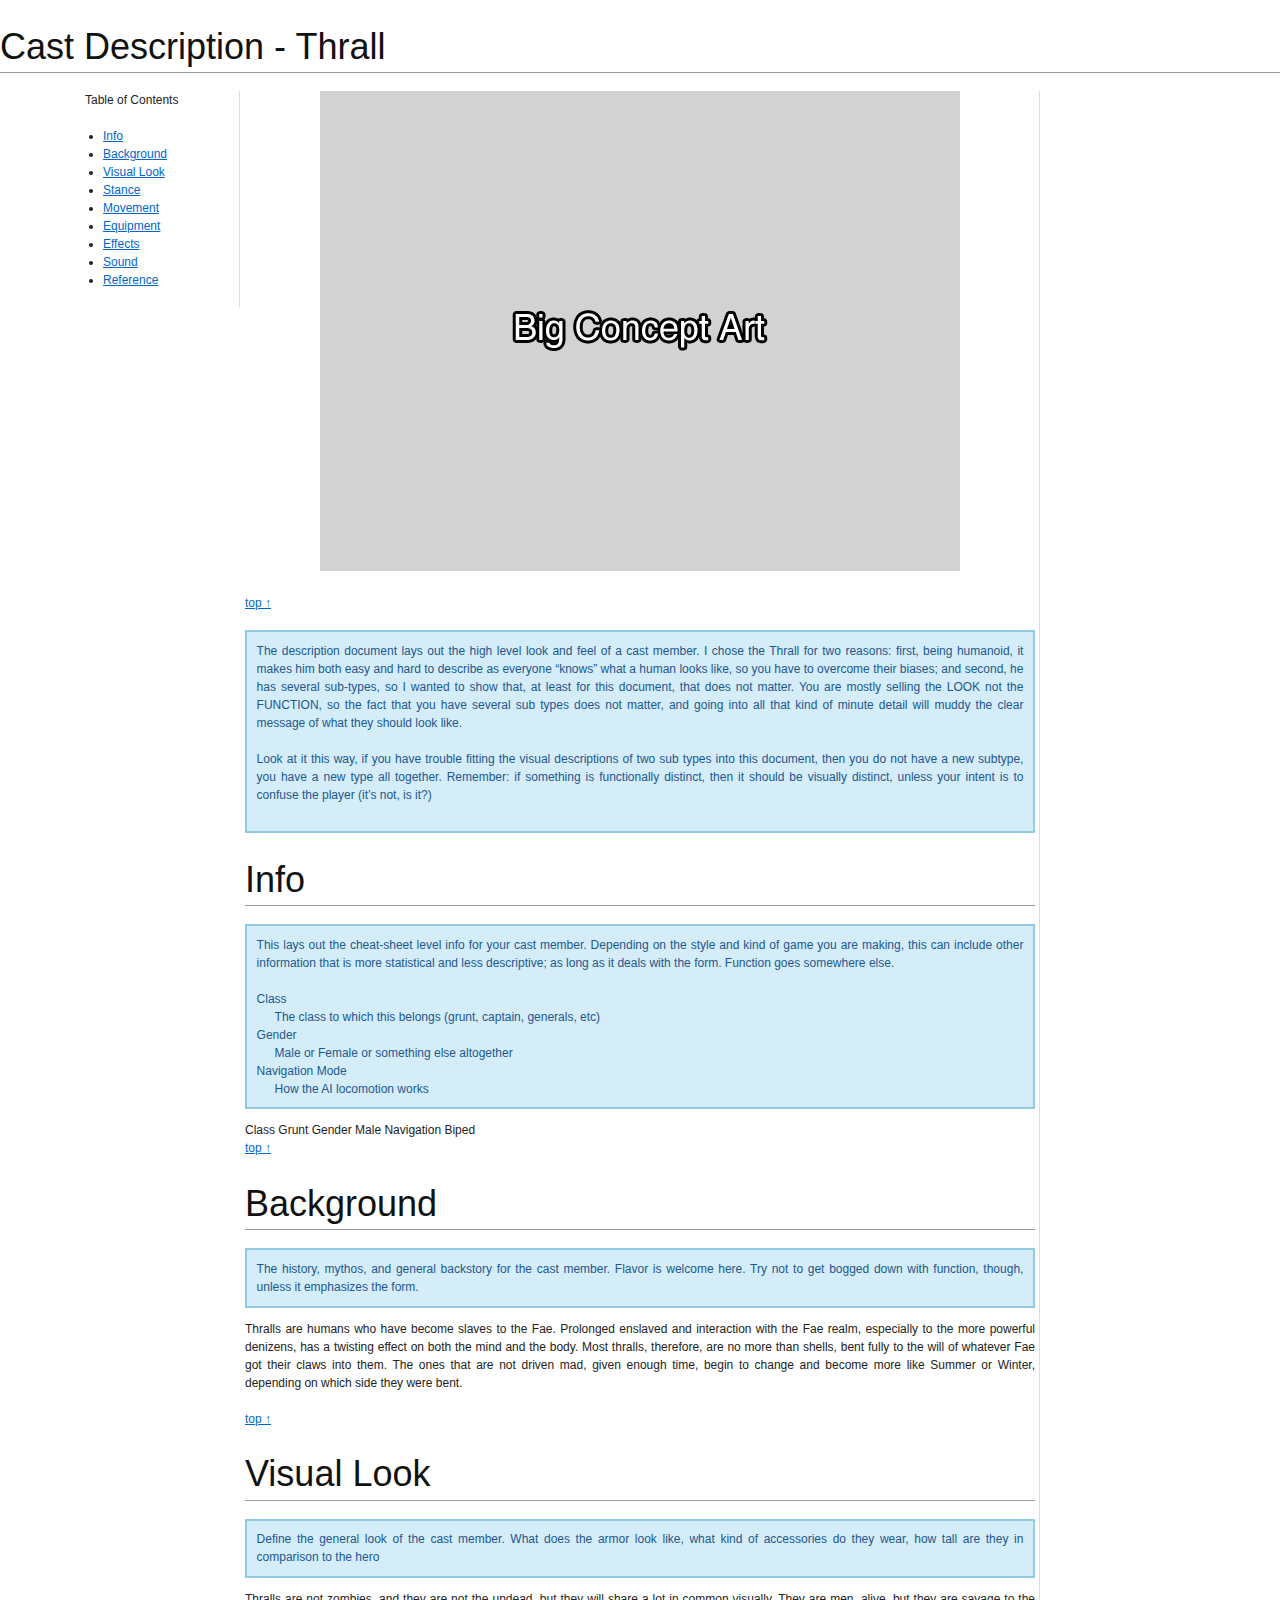
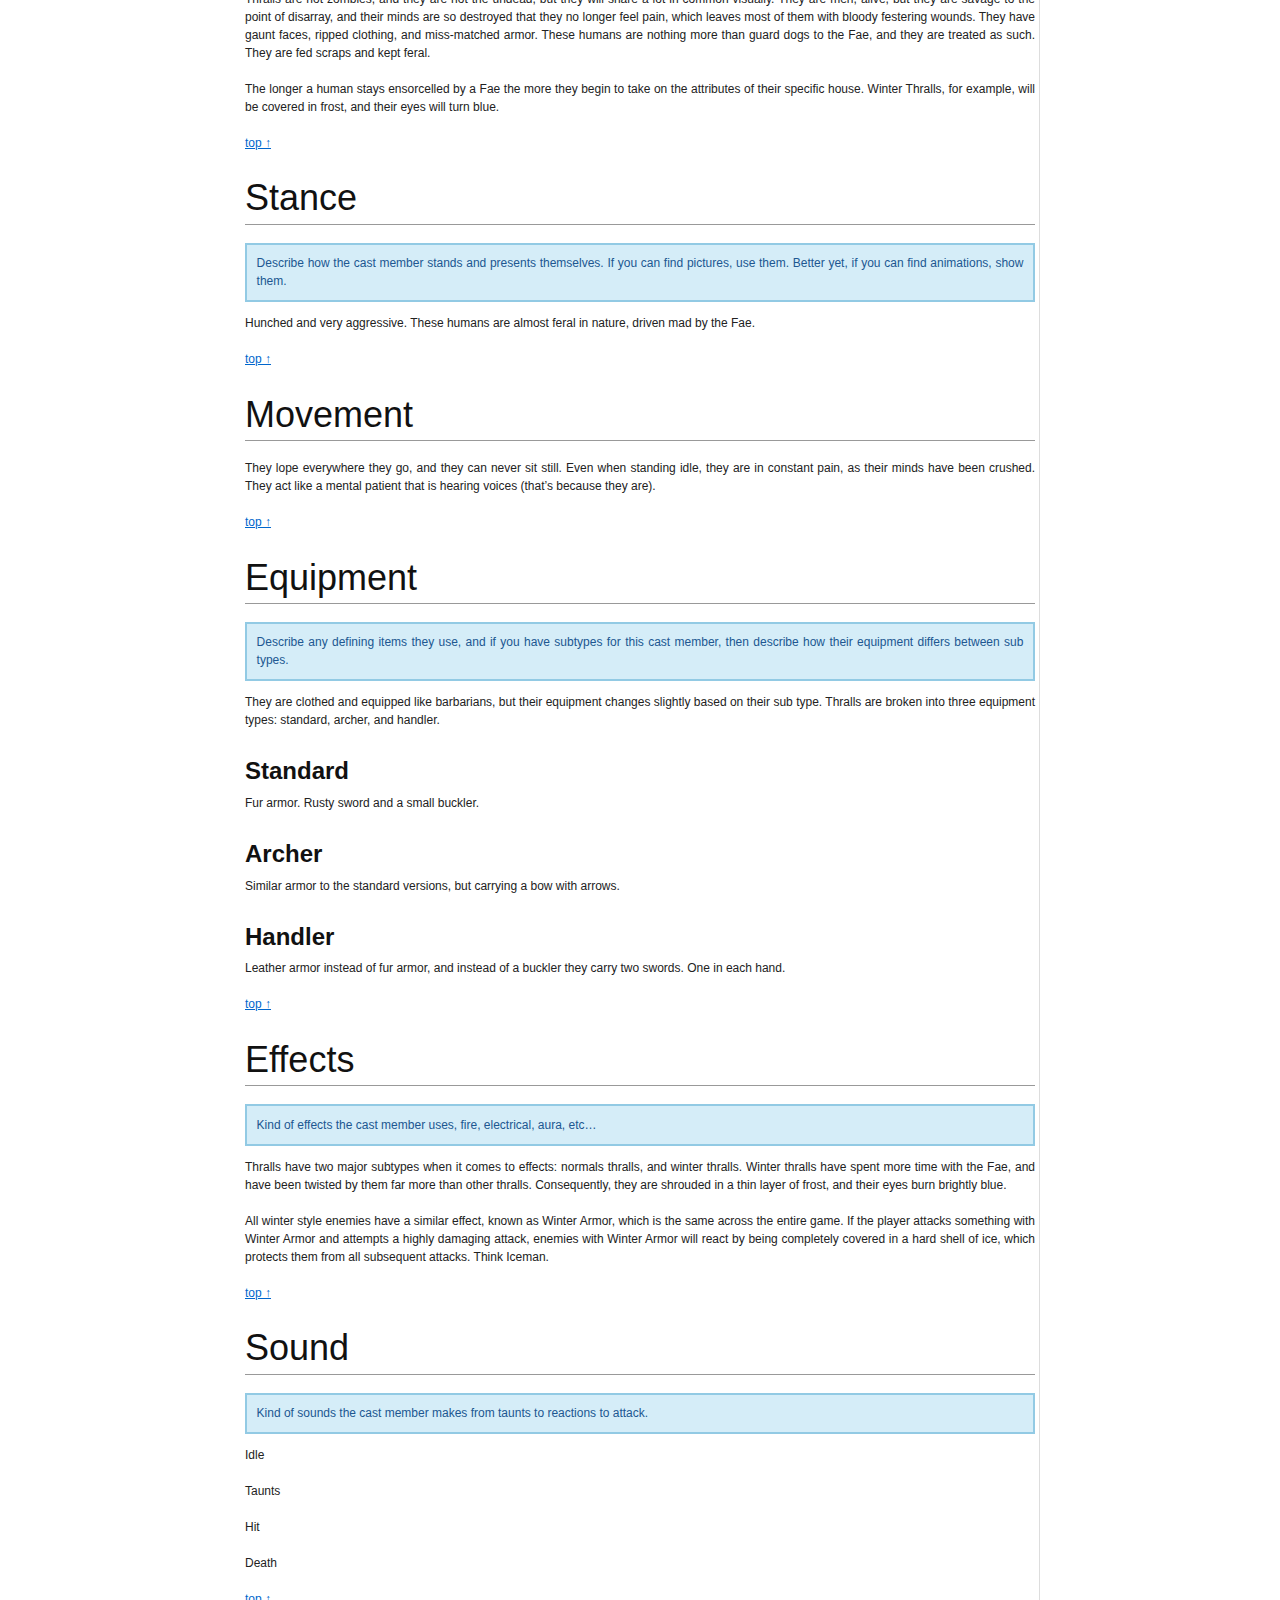
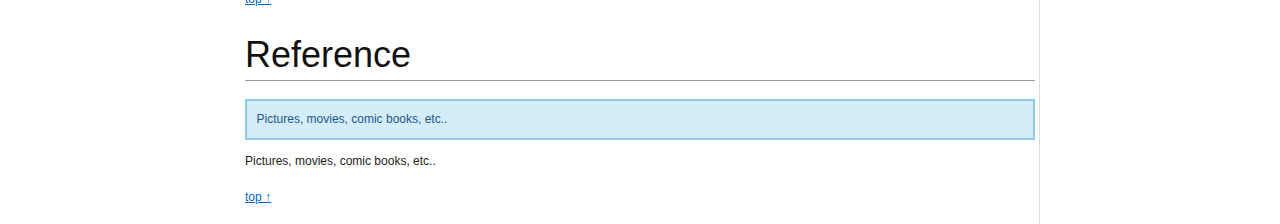
<file: cast/30_grunts/cast_thrall_desc.html>
<!DOCTYPE HTML PUBLIC "-//W3C//DTD HTML 4.01//EN"
	"http://www.w3.org/TR/html4/strict.dtd">

<html lang="en">
<head>
	<meta http-equiv="Content-Type" content="text/html; charset=utf-8">
	<meta name="author" content="Mike Birkhead">
	<!-- Date: 2011-07-12 -->
	<title>Cast Description - Thrall</title>
	<link href="../../stylesheets/blueprint/screen.css" media="screen" rel="stylesheet" type="text/css" >
	<link href="../../stylesheets/blueprint/print.css" media="print" rel="stylesheet" type="text/css" >
	<!--[if lt IE 8]><link href="/stylesheets/blueprint/ie.css" media="screen" rel="stylesheet" type="text/css" /><![endif]-->
	<link href="../../stylesheets/custom.css" media="screen" rel="stylesheet" type="text/css" >
	<script type="text/javascript">
	<!--
	    function toggle_visibility(id) {
	       var e = document.getElementById(id);
	       if(e.style.display == 'block')
	          e.style.display = 'none';
	       else
	          e.style.display = 'block';
	    }
	//-->
	</script>
</head>
<body>
<h1 id="top">Cast Description - Thrall</h1>
<div class="container">
	<div class="span-24">
		
	</div>
	<div class="span-4 pull-2 border">
		<p>Table of Contents</p>
		<ul>
			<li><a href="#info">Info</a></li>
			<li><a href="#background">Background</a></li>
			<li><a href="#visual_look">Visual Look</a></li>
			<li><a href="#stance">Stance</a></li>
			<li><a href="#movement">Movement</a></li>
			<li><a href="#equipment">Equipment</a></li>
			<li><a href="#effects">Effects</a></li>
			<li><a href="#sound">Sound</a></li>
			<li><a href="#reference">Reference</a></li>
		</ul>
	</div>
	<div class="span-20 append-2 border last">
		<p style="text-align: center;"><img src="../../images/concept_big.png" /></p>
		<p class="toc"><a href="#top">top &#x2191;</a></p>
		<div class="info">
			<p>The description document lays out the high level look and feel of a cast member. I chose the Thrall for two reasons: first, being humanoid, it makes him both easy and hard to describe as everyone “knows” what a human looks like, so you have to overcome their biases; and second, he has several sub-types, so I wanted to show that, at least for this document, that does not matter. You are mostly selling the LOOK not the FUNCTION, so the fact that you have several sub types does not matter, and going into all that kind of minute detail will muddy the clear message of what they should look like.</p>
			<p>Look at it this way, if you have trouble fitting the visual descriptions of two sub types into this document, then you do not have a new subtype, you have a new type all together. Remember: if something is functionally distinct, then it should be visually distinct, unless your intent is to confuse the player (it’s not, is it?)</p>
		</div>
		<h1 id="info">Info</h1>
		<div class="info">
			<p>This lays out the cheat-sheet level info for your cast member. Depending on the style and kind of game you are making, this can include other information that is more statistical and less descriptive; as long as it deals with the form. Function goes somewhere else.</p>
			<dt>Class</dt>
			<dd>The class to which this belongs (grunt, captain, generals, etc)</dd>
			<dt>Gender</dt>
			<dd>Male or Female or something else altogether</dd>
			<dt>Navigation Mode</dt>
			<dd>How the AI locomotion works</dd>
		</div>
		Class
		Grunt
		Gender
		Male
		Navigation
		Biped
		<p class="toc"><a href="#top">top &#x2191;</a></p>

		<h1 id="background">Background</h1>
		<p class="info">The history, mythos, and general backstory for the cast member. Flavor is welcome here. Try not to get bogged down with function, though, unless it emphasizes the form.</p>
		<p>Thralls are humans who have become slaves to the Fae. Prolonged enslaved and interaction with the Fae realm, especially to the more powerful denizens, has a twisting effect on both the mind and the body. Most thralls, therefore, are no more than shells, bent fully to the will of whatever Fae got their claws into them. The ones that are not driven mad, given enough time, begin to change and become more like Summer or Winter, depending on which side they were bent.</p>
		<p class="toc"><a href="#top">top &#x2191;</a></p>
		<h1 id="visual_look">Visual Look</h1>
		<p class="info">Define the general look of the cast member. What does the armor look like, what kind of accessories do they wear, how tall are they in comparison to the hero</p>
		<p>Thralls are not zombies, and they are not the undead, but they will share a lot in common visually. They are men, alive, but they are savage to the point of disarray, and their minds are so destroyed that they no longer feel pain, which leaves most of them with bloody festering wounds. They have gaunt faces, ripped clothing, and miss-matched armor. These humans are nothing more than guard dogs to the Fae, and they are treated as such. They are fed scraps and kept feral.</p>
		<p>The longer a human stays ensorcelled by a Fae the more they begin to take on the attributes of their specific house. Winter Thralls, for example, will be covered in frost, and their eyes will turn blue.</p>
		<p class="toc"><a href="#top">top &#x2191;</a></p>
		<h1 id="stance">Stance</h1>
		<p class="info">Describe how the cast member stands and presents themselves. If you can find pictures, use them. Better yet, if you can find animations, show them.</p>
		<p>Hunched and very aggressive. These humans are almost feral in nature, driven mad by the Fae.</p>
		<p class="toc"><a href="#top">top &#x2191;</a></p>
		<h1 id="movement">Movement</h1>
		<p>They lope everywhere they go, and they can never sit still. Even when standing idle, they are in constant pain, as their minds have been crushed. They act like a mental patient that is hearing voices (that’s because they are).</p>
		<p class="toc"><a href="#top">top &#x2191;</a></p>
		<h1 id="equipment">Equipment</h1>
		<p class="info">Describe any defining items they use, and if you have subtypes for this cast member, then describe how their equipment differs between sub types.</p>
		<p>They are clothed and equipped like barbarians, but their equipment changes slightly based on their sub type. Thralls are broken into three equipment types: standard, archer, and handler.</p>
		<h2>Standard</h2>
		<p>Fur armor. Rusty sword and a small buckler.</p>
		<h2>Archer</h2>
		<p>Similar armor to the standard versions, but carrying a bow with arrows.</p>
		<h2>Handler</h2>
		<p>Leather armor instead of fur armor, and instead of a buckler they carry two swords. One in each hand.</p>
		<p class="toc"><a href="#top">top &#x2191;</a></p>
		<h1 id="effects">Effects</h1>
		<p class="info">Kind of effects the cast member uses, fire, electrical, aura, etc…</p>
		<p>Thralls have two major subtypes when it comes to effects: normals thralls, and winter thralls. Winter thralls have spent more time with the Fae, and have been twisted by them far more than other thralls. Consequently, they are shrouded in a thin layer of frost, and their eyes burn brightly blue.</p>
		<p>All winter style enemies have a similar effect, known as Winter Armor, which is the same across the entire game. If the player attacks something with Winter Armor and attempts a highly damaging attack, enemies with Winter Armor will react by being completely covered in a hard shell of ice, which protects them from all subsequent attacks. Think Iceman.</p>
		<p class="toc"><a href="#top">top &#x2191;</a></p>
		<h1 id="sound">Sound</h1>
		<p class="info">Kind of sounds the cast member makes from taunts to reactions to attack.</p>
		<p>Idle</p>
		<p>Taunts</p>
		<p>Hit</p>
		<p>Death</p>
		<p class="toc"><a href="#top">top &#x2191;</a></p>
		<h1 id="reference">Reference</h1>
		<p class="info">Pictures, movies, comic books, etc..</p>
		<p>Pictures, movies, comic books, etc..</p>
		<p class="toc"><a href="#top">top &#x2191;</a></p>
	</div>
</div>
</body>
</html>
</file>
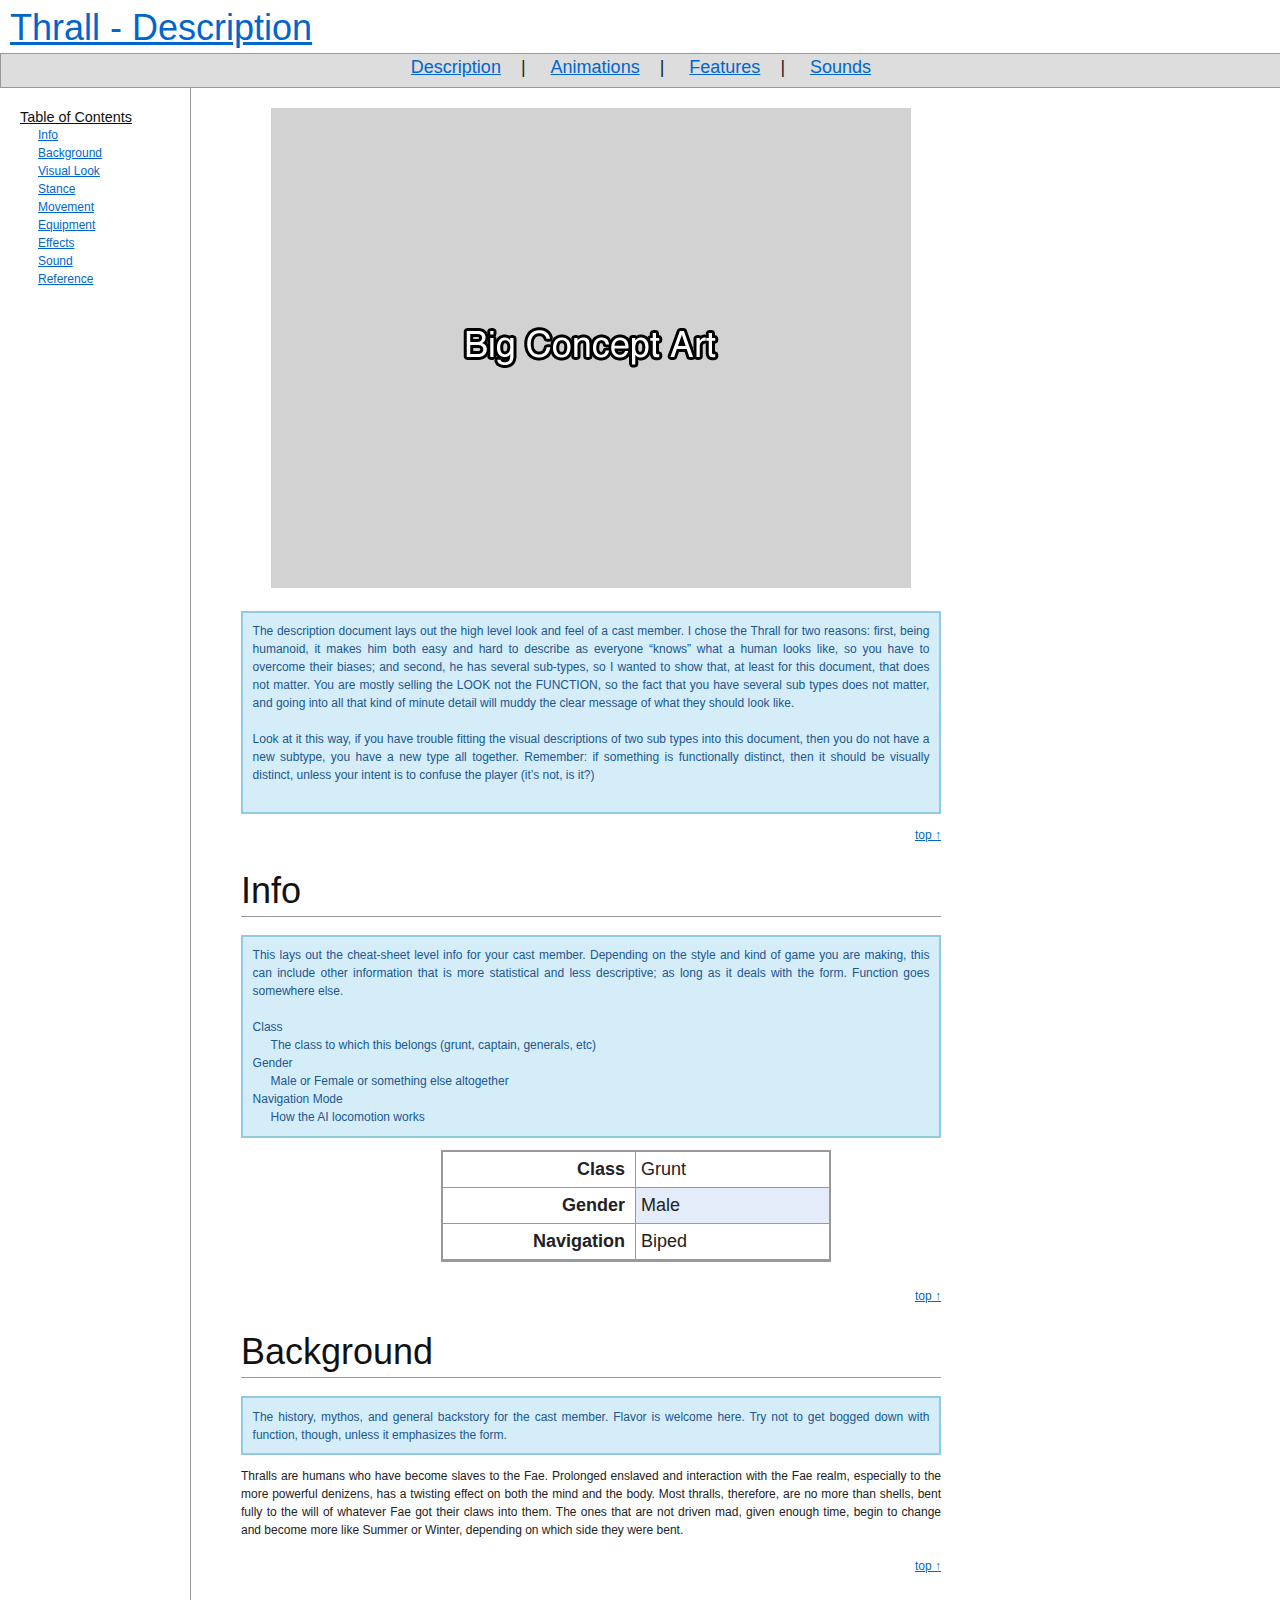
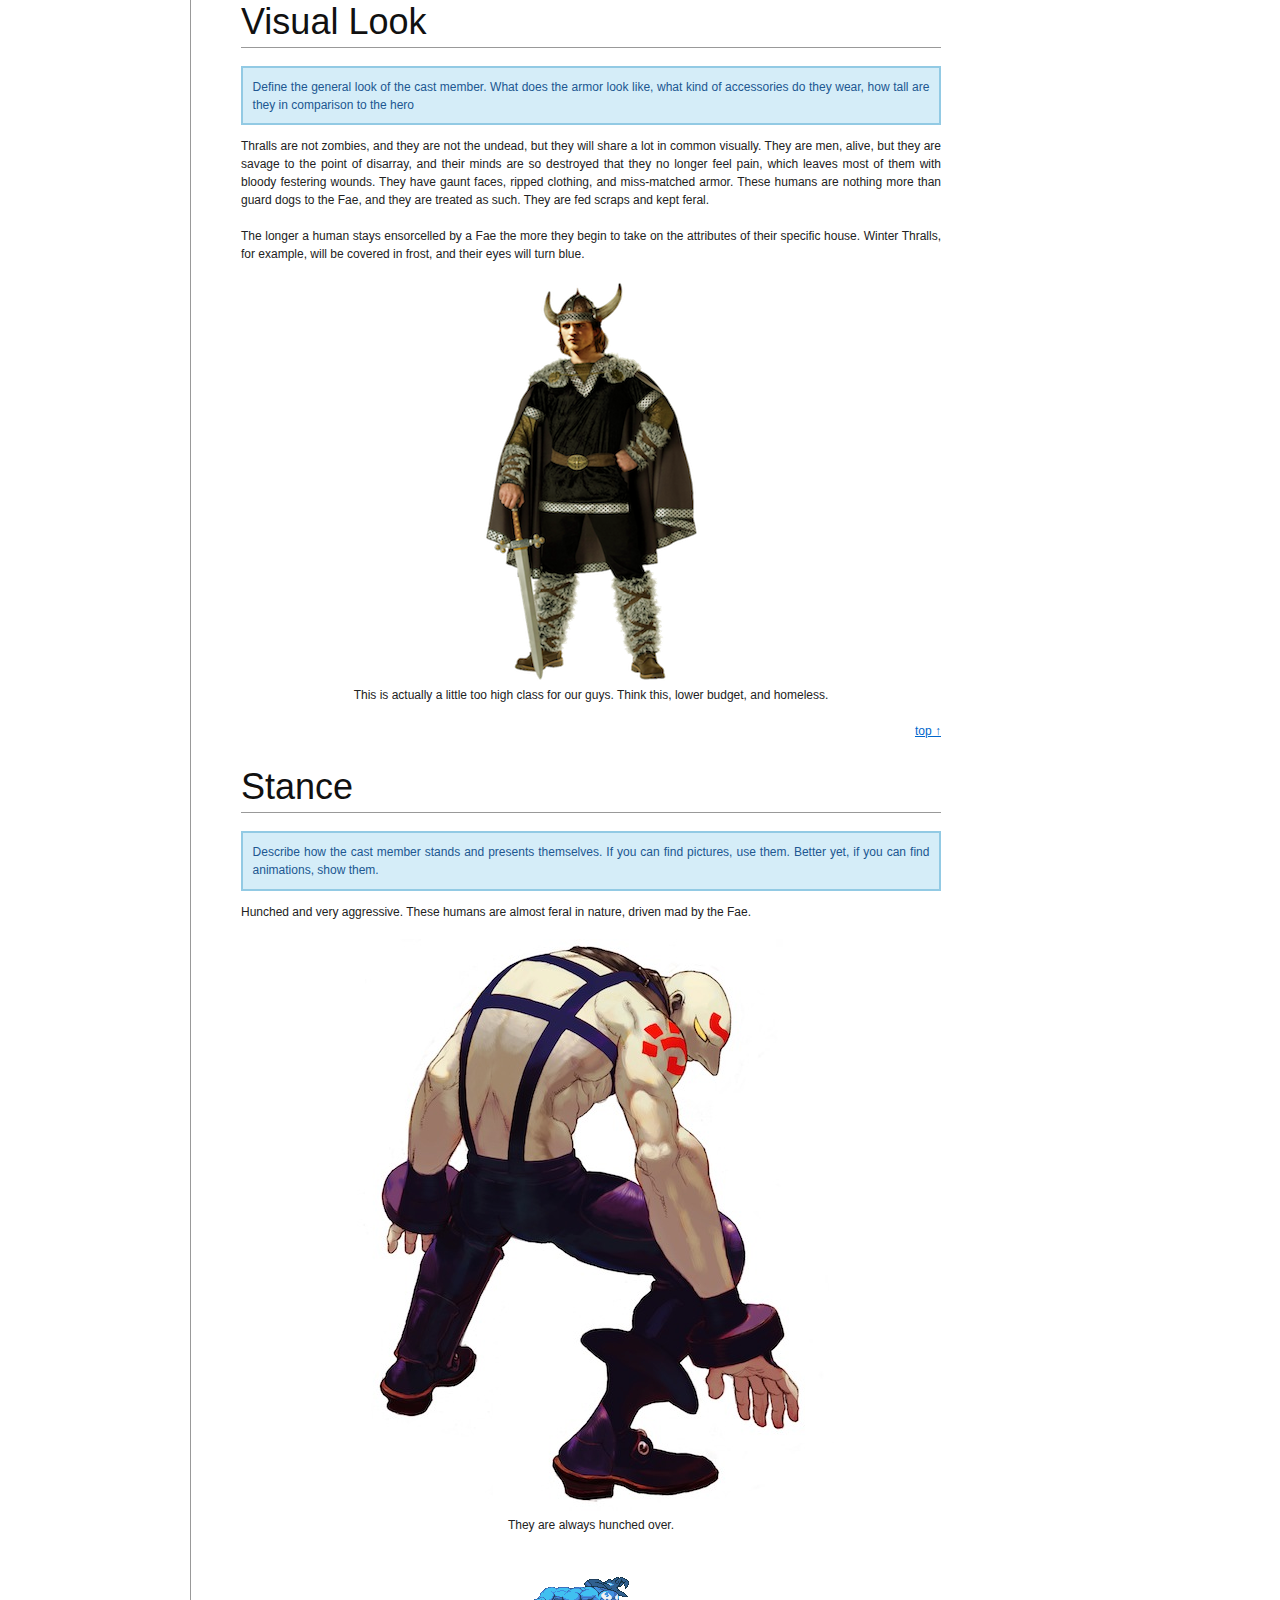
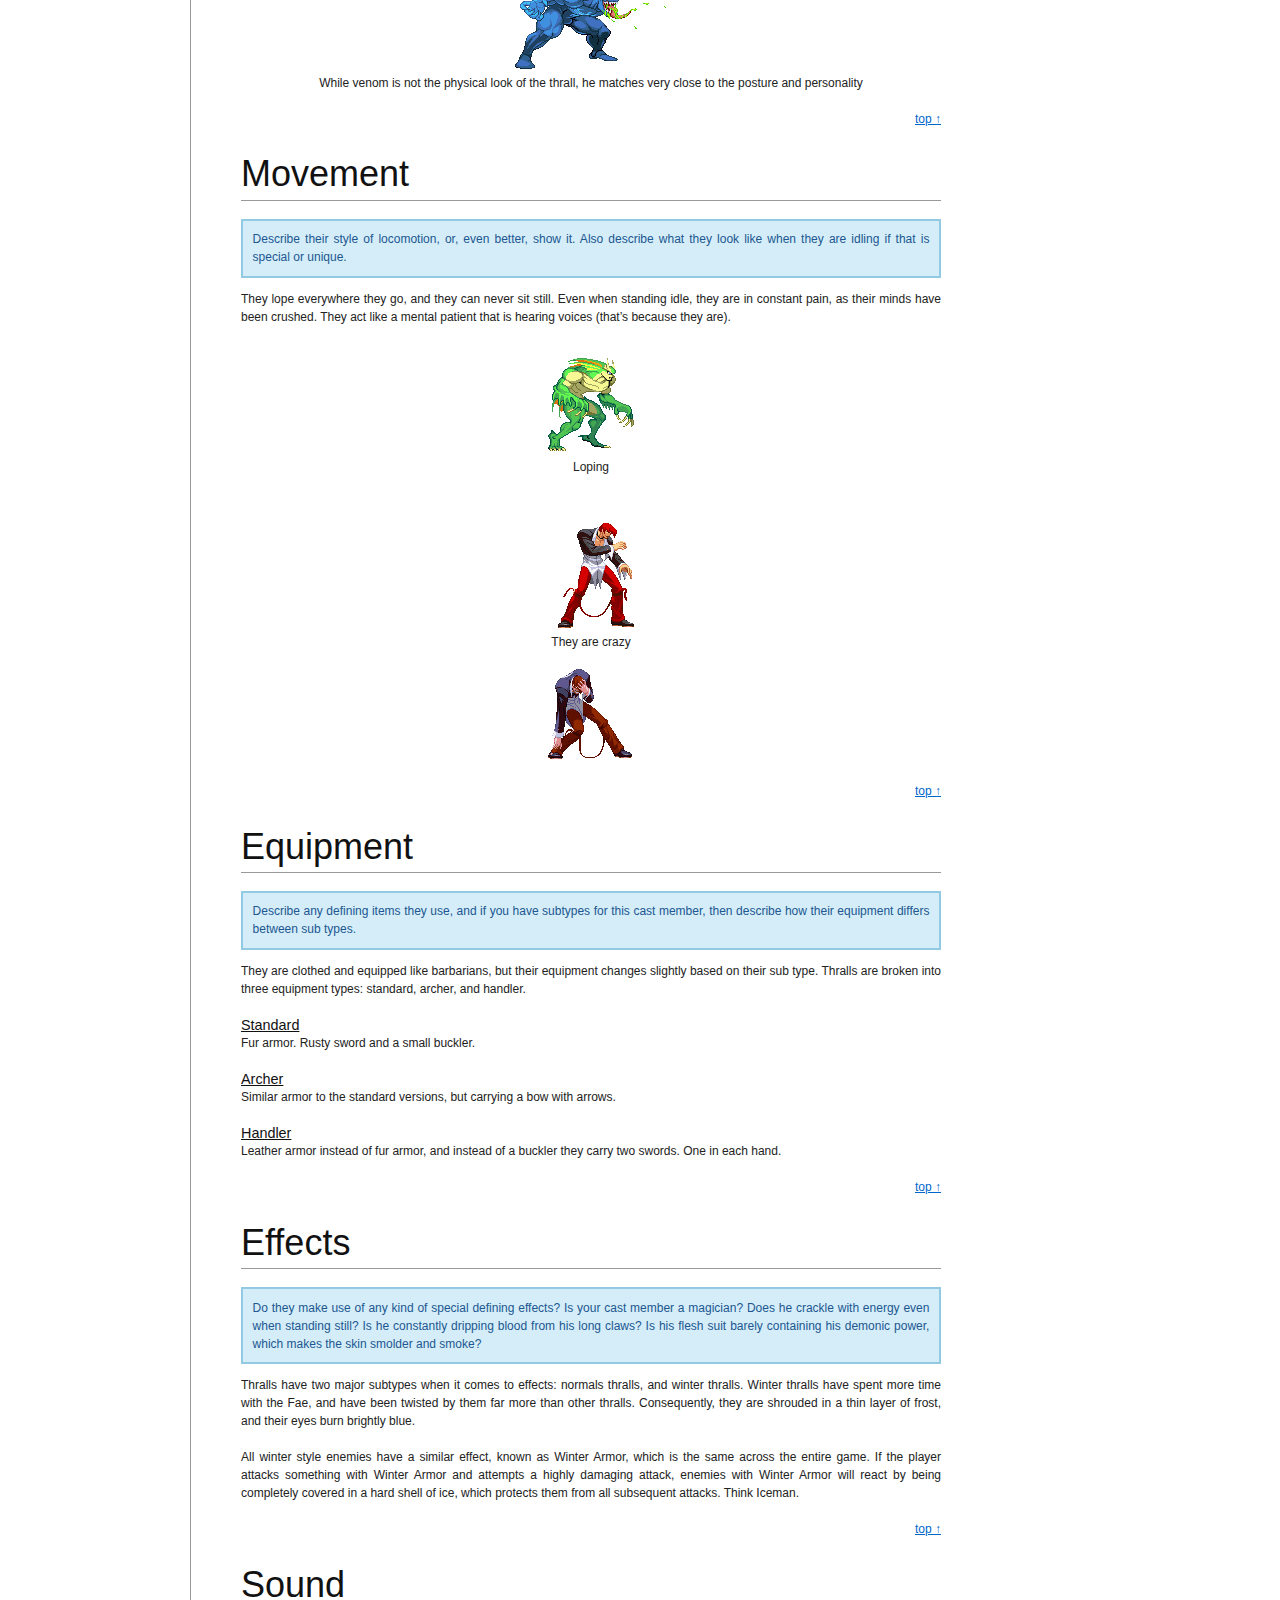
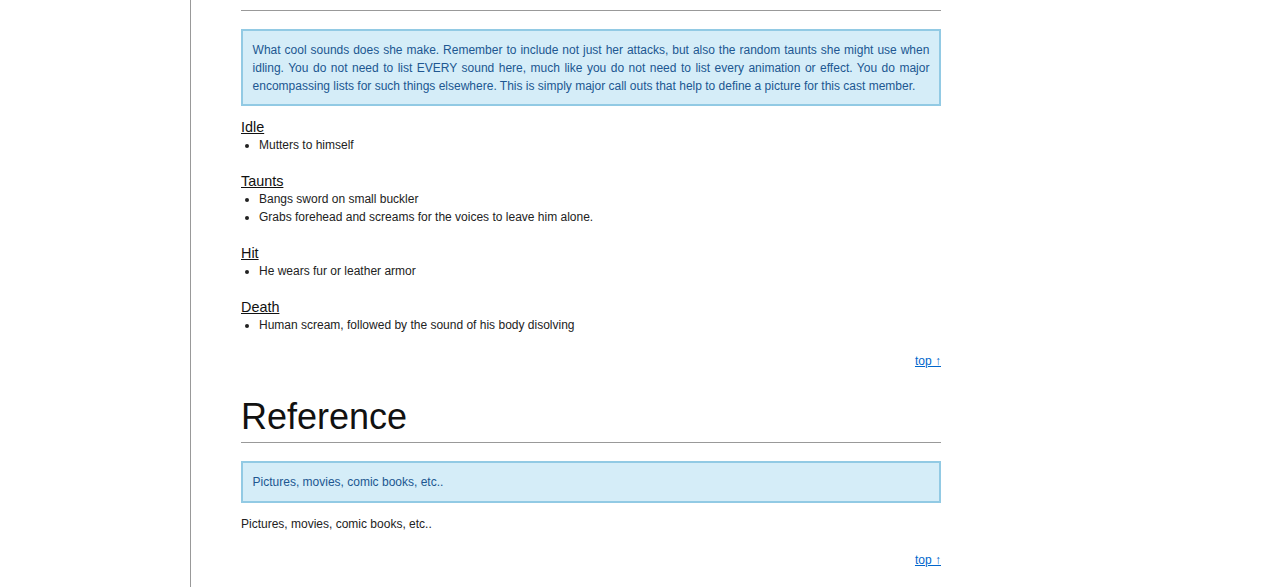
<file: cast/30_grunts/thrall.html>
<!DOCTYPE HTML PUBLIC "-//W3C//DTD HTML 4.01//EN"
	"http://www.w3.org/TR/html4/strict.dtd">

<html lang="en">
<head>
	<meta http-equiv="Content-Type" content="text/html; charset=utf-8">
	<meta name="author" content="Mike Birkhead">
	<!-- Date: 2011-07-12 -->
	<title>Thrall - Description</title>
	<link href="../../stylesheets/blueprint/screen.css" media="screen" rel="stylesheet" type="text/css" >
	<link href="../../stylesheets/blueprint/print.css" media="print" rel="stylesheet" type="text/css" >
	<!--[if lt IE 8]><link href="/stylesheets/blueprint/ie.css" media="screen" rel="stylesheet" type="text/css" /><![endif]-->
	<link href="../../stylesheets/custom.css" media="screen" rel="stylesheet" type="text/css" >
</head>
<body>
<div id="header">
	<h1 id="top"><a href="../../index.html">Thrall - Description</a></h1>
</div>
<div id="navigation">
	<ul>
		<li><a href="thrall.html">Description</a></li>|
		<li><a href="thrall_anim.html">Animations</a></li>|
		<li><a href="thrall_feature.html">Features</a></li>|
		<li><a href="#">Sounds</a></li>
	</ul>
</div>
<div id="container">
	<div id="menu">
		<h4>Table of Contents</h4>
		<ul>
			<li><a href="#info">Info</a></li>
			<li><a href="#background">Background</a></li>
			<li><a href="#visual_look">Visual Look</a></li>
			<li><a href="#stance">Stance</a></li>
			<li><a href="#movement">Movement</a></li>
			<li><a href="#equipment">Equipment</a></li>
			<li><a href="#effects">Effects</a></li>
			<li><a href="#sound">Sound</a></li>
			<li><a href="#reference">Reference</a></li>
		</ul>
	</div>
	<div id="content">
		<p style="text-align: center;"><img src="../../images/concept_big.png" /></p>
		<div class="info">
			<p>The description document lays out the high level look and feel of a cast member. I chose the Thrall for two reasons: first, being humanoid, it makes him both easy and hard to describe as everyone “knows” what a human looks like, so you have to overcome their biases; and second, he has several sub-types, so I wanted to show that, at least for this document, that does not matter. You are mostly selling the LOOK not the FUNCTION, so the fact that you have several sub types does not matter, and going into all that kind of minute detail will muddy the clear message of what they should look like.</p>
			<p>Look at it this way, if you have trouble fitting the visual descriptions of two sub types into this document, then you do not have a new subtype, you have a new type all together. Remember: if something is functionally distinct, then it should be visually distinct, unless your intent is to confuse the player (it’s not, is it?)</p>
		</div>
		<p class="top"><a href="#top">top &#x2191;</a></p>
		<h1 id="info">Info</h1>
		<div class="info">
			<p>This lays out the cheat-sheet level info for your cast member. Depending on the style and kind of game you are making, this can include other information that is more statistical and less descriptive; as long as it deals with the form. Function goes somewhere else.</p>
			<dt>Class</dt>
			<dd>The class to which this belongs (grunt, captain, generals, etc)</dd>
			<dt>Gender</dt>
			<dd>Male or Female or something else altogether</dd>
			<dt>Navigation Mode</dt>
			<dd>How the AI locomotion works</dd>
		</div>
		<div class="span-10 append-5 prepend-5 last">
			<table class="castinfo">
				<tr><th>Class</th> <td>Grunt</td></tr>
				<tr><th>Gender</th> <td>Male</td></tr>
				<tr><th>Navigation</th> <td>Biped</td></tr>
			</table>
		</div>
		<p class="top"><a href="#top">top &#x2191;</a></p>

		<h1 id="background">Background</h1>
		<p class="info">The history, mythos, and general backstory for the cast member. Flavor is welcome here. Try not to get bogged down with function, though, unless it emphasizes the form.</p>
		<p>Thralls are humans who have become slaves to the Fae. Prolonged enslaved and interaction with the Fae realm, especially to the more powerful denizens, has a twisting effect on both the mind and the body. Most thralls, therefore, are no more than shells, bent fully to the will of whatever Fae got their claws into them. The ones that are not driven mad, given enough time, begin to change and become more like Summer or Winter, depending on which side they were bent.</p>
		<p class="top"><a href="#top">top &#x2191;</a></p>
		<h1 id="visual_look">Visual Look</h1>
		<p class="info">Define the general look of the cast member. What does the armor look like, what kind of accessories do they wear, how tall are they in comparison to the hero</p>
		<p>Thralls are not zombies, and they are not the undead, but they will share a lot in common visually. They are men, alive, but they are savage to the point of disarray, and their minds are so destroyed that they no longer feel pain, which leaves most of them with bloody festering wounds. They have gaunt faces, ripped clothing, and miss-matched armor. These humans are nothing more than guard dogs to the Fae, and they are treated as such. They are fed scraps and kept feral.</p>
		<p>The longer a human stays ensorcelled by a Fae the more they begin to take on the attributes of their specific house. Winter Thralls, for example, will be covered in frost, and their eyes will turn blue.</p>
		<p style="text-align: center;"><img src="../../images/thrall_ref_look.png" /><br />
			This is actually a little too high class for our guys. Think this, lower budget, and homeless.
			</p>
		<p class="top"><a href="#top">top &#x2191;</a></p>
		<h1 id="stance">Stance</h1>
		<p class="info">Describe how the cast member stands and presents themselves. If you can find pictures, use them. Better yet, if you can find animations, show them.</p>
		<p>Hunched and very aggressive. These humans are almost feral in nature, driven mad by the Fae.</p>
		<p style="text-align: center;"><img src="../../images/thrall_ref_stance_02.jpeg" /><br />
			They are always hunched over.
			</p>
		<p style="text-align: center;"><img src="../../images/thrall_ref_stance_01.gif" /><br />
			While venom is not the physical look of the thrall, he matches very close to the posture and personality
			</p>
		<p class="top"><a href="#top">top &#x2191;</a></p>
		<h1 id="movement">Movement</h1>
		<p class="info">Describe their style of locomotion, or, even better, show it. Also describe what they look like when they are idling if that is special or unique.</p>
		<p>They lope everywhere they go, and they can never sit still. Even when standing idle, they are in constant pain, as their minds have been crushed. They act like a mental patient that is hearing voices (that’s because they are).</p>
		<p style="text-align: center;"><img src="../../images/thrall_ref_movement_03.gif" /><br />
			Loping
			</p>
		<p style="text-align: center;"><img src="../../images/thrall_ref_movement_01.gif" /><br />
			They are crazy
			</p>
		<p style="text-align: center;"><img src="../../images/thrall_ref_movement_02.gif" /></p>
		<p class="top"><a href="#top">top &#x2191;</a></p>
		<h1 id="equipment">Equipment</h1>
		<p class="info">Describe any defining items they use, and if you have subtypes for this cast member, then describe how their equipment differs between sub types.</p>
		<p>They are clothed and equipped like barbarians, but their equipment changes slightly based on their sub type. Thralls are broken into three equipment types: standard, archer, and handler.</p>
		<h4>Standard</h4>
		<p>Fur armor. Rusty sword and a small buckler.</p>
		<h4>Archer</h4>
		<p>Similar armor to the standard versions, but carrying a bow with arrows.</p>
		<h4>Handler</h4>
		<p>Leather armor instead of fur armor, and instead of a buckler they carry two swords. One in each hand.</p>
		<p class="top"><a href="#top">top &#x2191;</a></p>
		<h1 id="effects">Effects</h1>
		<p class="info">Do they make use of any kind of special defining effects? Is your cast member a magician? Does he crackle with energy even when standing still? Is he constantly dripping blood from his long claws? Is his flesh suit barely containing his demonic power, which makes the skin smolder and smoke?</p>
		<p>Thralls have two major subtypes when it comes to effects: normals thralls, and winter thralls. Winter thralls have spent more time with the Fae, and have been twisted by them far more than other thralls. Consequently, they are shrouded in a thin layer of frost, and their eyes burn brightly blue.</p>
		<p>All winter style enemies have a similar effect, known as Winter Armor, which is the same across the entire game. If the player attacks something with Winter Armor and attempts a highly damaging attack, enemies with Winter Armor will react by being completely covered in a hard shell of ice, which protects them from all subsequent attacks. Think Iceman.</p>
		<p class="top"><a href="#top">top &#x2191;</a></p>
		<h1 id="sound">Sound</h1>
		<p class="info">What cool sounds does she make. Remember to include not just her attacks, but also the random taunts she might use when idling. You do not need to list EVERY sound here, much like you do not need to list every animation or effect. You do major encompassing lists for such things elsewhere. This is simply major call outs that help to define a picture for this cast member.</p>
		<h4>Idle</h4>
		<ul>
			<li>Mutters to himself</li>
		</ul>
		<h4>Taunts</h4>
		<ul>
			<li>Bangs sword on small buckler</li>
			<li>Grabs forehead and screams for the voices to leave him alone.</li>
		</ul>
		<h4>Hit</h4>
		<ul>
			<li>He wears fur or leather armor</li>
		</ul>
		<h4>Death</h4>
		<ul>
			<li>Human scream, followed by the sound of his body disolving</li>
		</ul>
		<p class="top"><a href="#top">top &#x2191;</a></p>
		<h1 id="reference">Reference</h1>
		<p class="info">Pictures, movies, comic books, etc..</p>
		<p>Pictures, movies, comic books, etc..</p>
		<p class="top"><a href="#top">top &#x2191;</a></p>
	</div>
</div>
</body>
</html>
</file>
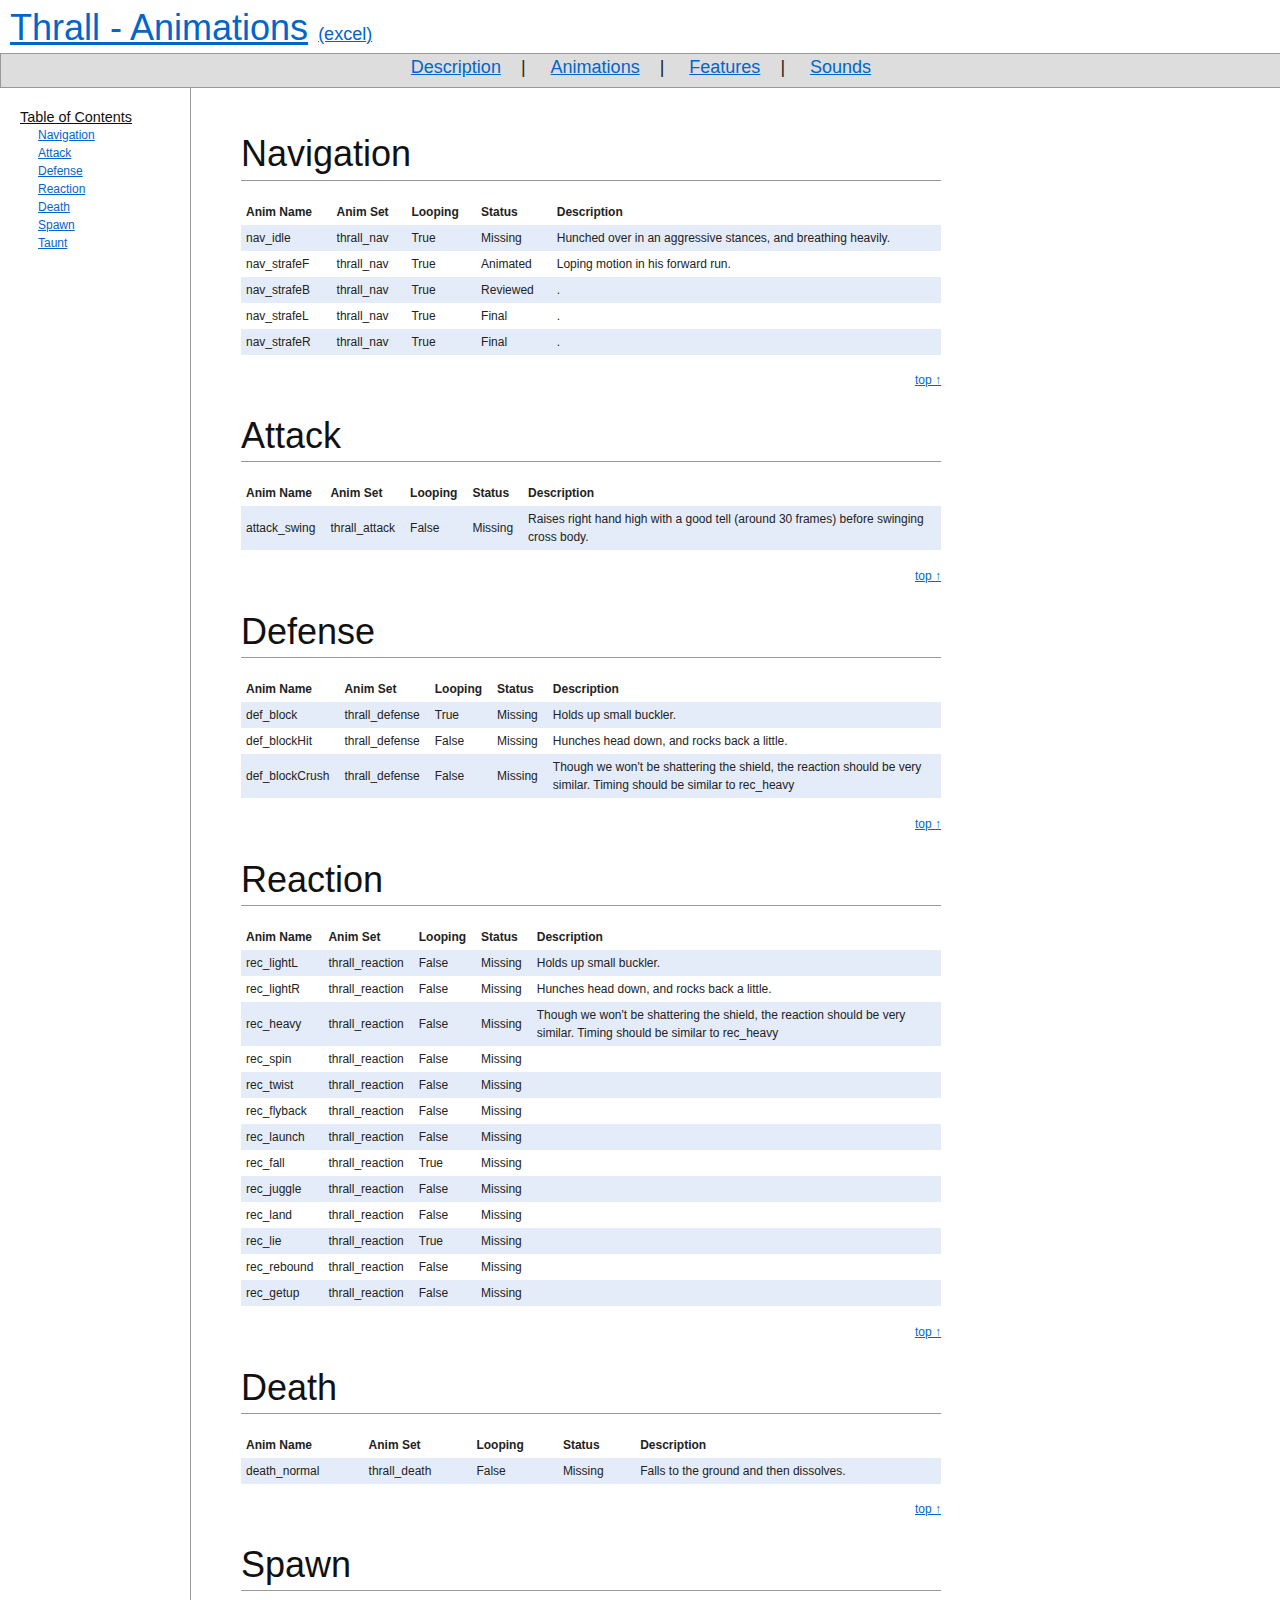
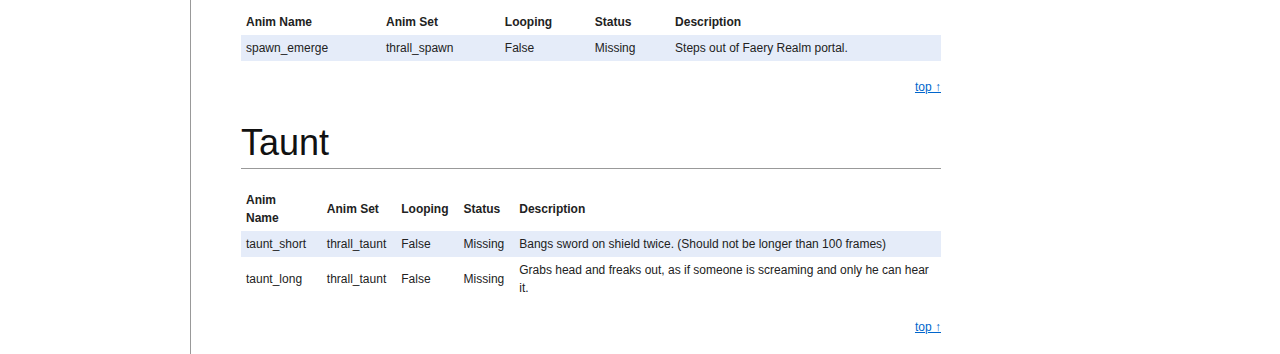
<file: cast/30_grunts/thrall_anim.html>
<!DOCTYPE HTML PUBLIC "-//W3C//DTD HTML 4.01//EN"
	"http://www.w3.org/TR/html4/strict.dtd">

<html lang="en">
<head>
	<meta http-equiv="Content-Type" content="text/html; charset=utf-8">
	<meta name="author" content="Mike Birkhead">
	<!-- Date: 2011-07-12 -->
	<title>Thrall - Animations</title>
	<link href="../../stylesheets/blueprint/screen.css" media="screen" rel="stylesheet" type="text/css" >
	<link href="../../stylesheets/blueprint/print.css" media="print" rel="stylesheet" type="text/css" >
	<!--[if lt IE 8]><link href="/stylesheets/blueprint/ie.css" media="screen" rel="stylesheet" type="text/css" /><![endif]-->
	<link href="../../stylesheets/custom.css" media="screen" rel="stylesheet" type="text/css" >
</head>
<body>
<div id="header">
	<h1 id="top"><a href="../../index.html">Thrall - Animations</a> <a style="font-size: 0.5em;" href="thrall_anim.xls">(excel)</a></h1>
</div>

<div id="navigation">
	<ul>
		<li><a href="thrall.html">Description</a></li>|
		<li><a href="thrall_anim.html">Animations</a></li>|
		<li><a href="thrall_feature.html">Features</a></li>|
		<li><a href="#">Sounds</a></li>
	</ul>
</div>
<div id="container">
	<div id="menu">
		<h4>Table of Contents</h4>
		<ul>
			<li><a href="#navigation">Navigation</a></li>
			<li><a href="#attack">Attack</a></li>
			<li><a href="#defense">Defense</a></li>
			<li><a href="#reaction">Reaction</a></li>
			<li><a href="#death">Death</a></li>
			<li><a href="#spawn">Spawn</a></li>
			<li><a href="#taunt">Taunt</a></li>
		</ul>
	</div>
	<div id="content">
		<h1 id="navigation">Navigation</h1>
			<table border="0" cellspacing="5" cellpadding="5">
				<tr><th>Anim Name</th> <th>Anim Set</th> <th>Looping</th> <th>Status</th> <th>Description</th></tr>
				<tr><td>nav_idle</td> <td>thrall_nav</td> <td>True</td> <td>Missing</td> <td>Hunched over in an aggressive stances, and breathing heavily.</td> </tr>
				<tr><td>nav_strafeF</td> <td>thrall_nav</td> <td>True</td> <td>Animated</td> <td>Loping motion in his forward run.</td> </tr>
				<tr><td>nav_strafeB</td> <td>thrall_nav</td> <td>True</td> <td>Reviewed</td> <td>.</td> </tr>
				<tr><td>nav_strafeL</td> <td>thrall_nav</td> <td>True</td> <td>Final</td> <td>.</td> </tr>
				<tr><td>nav_strafeR</td> <td>thrall_nav</td> <td>True</td> <td>Final</td> <td>.</td> </tr>
			</table>
			<p class="top"><a href="#top">top &#x2191;</a></p>
		<h1 id="attack">Attack</h1>
			<table border="0" cellspacing="5" cellpadding="5">
				<tr><th>Anim Name</th> <th>Anim Set</th> <th>Looping</th> <th>Status</th> <th>Description</th></tr>
				<tr><td>attack_swing</td> <td>thrall_attack</td> <td>False</td> <td>Missing</td> <td>Raises right hand high with a good tell (around 30 frames) before swinging cross body.</td> </tr>
			</table>
			<p class="top"><a href="#top">top &#x2191;</a></p>
		<h1 id="defense">Defense</h1>
			<table border="0" cellspacing="5" cellpadding="5">
				<tr><th>Anim Name</th> <th>Anim Set</th> <th>Looping</th> <th>Status</th> <th>Description</th></tr>
				<tr><td>def_block</td> <td>thrall_defense</td> <td>True</td> <td>Missing</td> <td>Holds up small buckler.</td> </tr>
				<tr><td>def_blockHit</td> <td>thrall_defense</td> <td>False</td> <td>Missing</td> <td>Hunches head down, and rocks back a little.</td> </tr>
				<tr><td>def_blockCrush</td> <td>thrall_defense</td> <td>False</td> <td>Missing</td> <td>Though we won't be shattering the shield, the reaction should be very similar. Timing should be similar to rec_heavy</td> </tr>
			</table>
			<p class="top"><a href="#top">top &#x2191;</a></p>
		<h1 id="reaction">Reaction</h1>
			<table border="0" cellspacing="5" cellpadding="5">
				<tr><th>Anim Name</th> <th>Anim Set</th> <th>Looping</th> <th>Status</th> <th>Description</th></tr>
				<tr><td>rec_lightL</td> <td>thrall_reaction</td> <td>False</td> <td>Missing</td> <td>Holds up small buckler.</td> </tr>
				<tr><td>rec_lightR</td> <td>thrall_reaction</td> <td>False</td> <td>Missing</td> <td>Hunches head down, and rocks back a little.</td> </tr>
				<tr><td>rec_heavy</td> <td>thrall_reaction</td> <td>False</td> <td>Missing</td> <td>Though we won't be shattering the shield, the reaction should be very similar. Timing should be similar to rec_heavy</td> </tr>
				<tr><td>rec_spin</td> <td>thrall_reaction</td> <td>False</td> <td>Missing</td> <td></td></tr>
				<tr><td>rec_twist</td> <td>thrall_reaction</td> <td>False</td> <td>Missing</td> <td></td></tr>
				<tr><td>rec_flyback</td> <td>thrall_reaction</td> <td>False</td> <td>Missing</td> <td></td></tr>
				<tr><td>rec_launch</td> <td>thrall_reaction</td> <td>False</td> <td>Missing</td> <td></td></tr>
				<tr><td>rec_fall</td> <td>thrall_reaction</td> <td>True</td> <td>Missing</td> <td></td></tr>
				<tr><td>rec_juggle</td> <td>thrall_reaction</td> <td>False</td> <td>Missing</td> <td></td></tr>
				<tr><td>rec_land</td> <td>thrall_reaction</td> <td>False</td> <td>Missing</td> <td></td></tr>
				<tr><td>rec_lie</td> <td>thrall_reaction</td> <td>True</td> <td>Missing</td> <td></td></tr>
				<tr><td>rec_rebound</td> <td>thrall_reaction</td> <td>False</td> <td>Missing</td> <td></td></tr>
				<tr><td>rec_getup</td> <td>thrall_reaction</td> <td>False</td> <td>Missing</td> <td></td></tr>
			</table>
			<p class="top"><a href="#top">top &#x2191;</a></p>
		<h1 id="death">Death</h1>
			<table border="0" cellspacing="5" cellpadding="5">
				<tr><th>Anim Name</th> <th>Anim Set</th> <th>Looping</th> <th>Status</th> <th>Description</th></tr>
				<tr><td>death_normal</td> <td>thrall_death</td> <td>False</td> <td>Missing</td> <td>Falls to the ground and then dissolves.</td> </tr>
			</table>
			<p class="top"><a href="#top">top &#x2191;</a></p>
		<h1 id="spawn">Spawn</h1>
			<table border="0" cellspacing="5" cellpadding="5">
				<tr><th>Anim Name</th> <th>Anim Set</th> <th>Looping</th> <th>Status</th> <th>Description</th></tr>
				<tr><td>spawn_emerge</td> <td>thrall_spawn</td> <td>False</td> <td>Missing</td> <td>Steps out of Faery Realm portal.</td> </tr>
			</table>
			<p class="top"><a href="#top">top &#x2191;</a></p>
		<h1 id="taunt">Taunt</h1>
			<table border="0" cellspacing="5" cellpadding="5">
				<tr><th>Anim Name</th> <th>Anim Set</th> <th>Looping</th> <th>Status</th> <th>Description</th></tr>
				<tr><td>taunt_short</td> <td>thrall_taunt</td> <td>False</td> <td>Missing</td> <td>Bangs sword on shield twice. (Should not be longer than 100 frames)</td> </tr>
				<tr><td>taunt_long</td> <td>thrall_taunt</td> <td>False</td> <td>Missing</td> <td>Grabs head and freaks out, as if someone is screaming and only he can hear it.</td> </tr>
			</table>
			<p class="top"><a href="#top">top &#x2191;</a></p>
	</div>
</div>

</body>
</html>
</file>
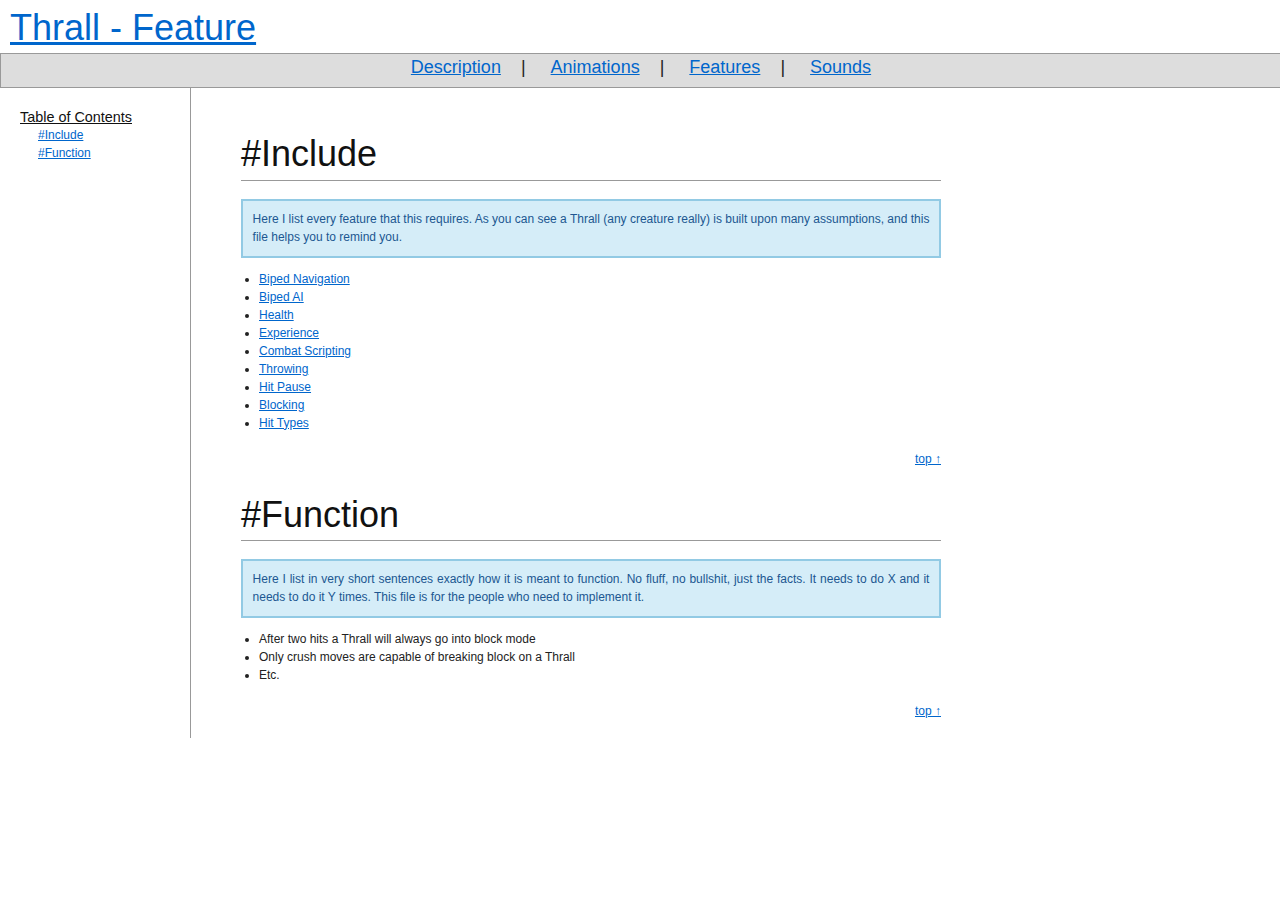
<file: cast/30_grunts/thrall_feature.html>
<!DOCTYPE HTML PUBLIC "-//W3C//DTD HTML 4.01//EN"
	"http://www.w3.org/TR/html4/strict.dtd">

<html lang="en">
<head>
	<meta http-equiv="Content-Type" content="text/html; charset=utf-8">
	<meta name="author" content="Mike Birkhead">
	<!-- Date: 2011-07-12 -->
	<title>Thrall - Feature</title>
	<link href="../../stylesheets/blueprint/screen.css" media="screen" rel="stylesheet" type="text/css" >
	<link href="../../stylesheets/blueprint/print.css" media="print" rel="stylesheet" type="text/css" >
	<!--[if lt IE 8]><link href="../../stylesheets/blueprint/ie.css" media="screen" rel="stylesheet" type="text/css" /><![endif]-->
	<link href="../../stylesheets/custom.css" media="screen" rel="stylesheet" type="text/css" >
</head>
<body>
<div id="header">
	<h1 id="top"><a href="../../index.html">Thrall - Feature</a></h1>
</div>
<div id="navigation">
	<ul>
		<li><a href="thrall.html">Description</a></li>|
		<li><a href="thrall_anim.html">Animations</a></li>|
		<li><a href="thrall_feature.html">Features</a></li>|
		<li><a href="#">Sounds</a></li>
	</ul>
</div>
<div id="container">
	<div id="menu">
		<h4>Table of Contents</h4>
		<ul>
			<li><a href="#include">#Include</a></li>
			<li><a href="#function">#Function</a></li>
		</ul>
	</div>
	<div id="content">
		<h1 id="include">#Include</h1>
		<p class="info">Here I list every feature that this requires. As you can see a Thrall (any creature really) is built upon many assumptions, and this file helps you to remind you.</p>
		<ul>
			<li><a href="#">Biped Navigation</a></li>
			<li><a href="#">Biped AI</a></li>
			<li><a href="#">Health</a></li>
			<li><a href="#">Experience</a></li>
			<li><a href="#">Combat Scripting</a></li>
			<li><a href="#">Throwing</a></li>
			<li><a href="#">Hit Pause</a></li>
			<li><a href="#">Blocking</a></li>
			<li><a href="#">Hit Types</a></li>
		</ul>
		<p class="top"><a href="#top">top &#x2191;</a></p>
		<h1 id="function">#Function</h1>
		<p class="info">Here I list in very short sentences exactly how it is meant to function. No fluff, no bullshit, just the facts. It needs to do X and it needs to do it Y times. This file is for the people who need to implement it.</p>
		<ul>
			<li>After two hits a Thrall will always go into block mode</li>
			<li>Only crush moves are capable of breaking block on a Thrall</li>
			<li>Etc.</li>
		</ul>
		<p class="top"><a href="#top">top &#x2191;</a></p>
	</div>
</div>
</body>
</html>
</file>
<file: stylesheets/blueprint/screen.css>
/* -----------------------------------------------------------------------


 Blueprint CSS Framework 1.0.1
 http://blueprintcss.org

   * Copyright (c) 2007-Present. See LICENSE for more info.
   * See README for instructions on how to use Blueprint.
   * For credits and origins, see AUTHORS.
   * This is a compressed file. See the sources in the 'src' directory.

----------------------------------------------------------------------- */

/* reset.css */
html {margin:0;padding:0;border:0;}
body, div, span, object, iframe, h1, h2, h3, h4, h5, h6, p, blockquote, pre, a, abbr, acronym, address, code, del, dfn, em, img, q, dl, dt, dd, ol, ul, li, fieldset, form, label, legend, table, caption, tbody, tfoot, thead, tr, th, td, article, aside, dialog, figure, footer, header, hgroup, nav, section {margin:0;padding:0;border:0;font-size:100%;font:inherit;vertical-align:baseline;}
article, aside, details, figcaption, figure, dialog, footer, header, hgroup, menu, nav, section {display:block;}
body {line-height:1.5;background:white;}
table {border-collapse:separate;border-spacing:0;}
caption, th, td {text-align:left;font-weight:normal;float:none !important;}
table, th, td {vertical-align:middle;}
blockquote:before, blockquote:after, q:before, q:after {content:'';}
blockquote, q {quotes:"" "";}
a img {border:none;}
:focus {outline:0;}

/* typography.css */
html {font-size:100.01%;}
body {font-size:75%;color:#222;background:#fff;font-family:"Helvetica Neue", Arial, Helvetica, sans-serif;}
h1, h2, h3, h4, h5, h6 {font-weight:normal;color:#111;}
h1 {font-size:3em;line-height:1;margin-bottom:0.5em;}
h2 {font-size:2em;margin-bottom:0.75em;}
h3 {font-size:1.5em;line-height:1;margin-bottom:1em;}
h4 {font-size:1.2em;line-height:1.25;margin-bottom:1.25em;}
h5 {font-size:1em;font-weight:bold;margin-bottom:1.5em;}
h6 {font-size:1em;font-weight:bold;}
h1 img, h2 img, h3 img, h4 img, h5 img, h6 img {margin:0;}
p {margin:0 0 1.5em;}
.left {float:left !important;}
p .left {margin:1.5em 1.5em 1.5em 0;padding:0;}
.right {float:right !important;}
p .right {margin:1.5em 0 1.5em 1.5em;padding:0;}
a:focus, a:hover {color:#09f;}
a {color:#06c;text-decoration:underline;}
blockquote {margin:1.5em;color:#666;font-style:italic;}
strong, dfn {font-weight:bold;}
em, dfn {font-style:italic;}
sup, sub {line-height:0;}
abbr, acronym {border-bottom:1px dotted #666;}
address {margin:0 0 1.5em;font-style:italic;}
del {color:#666;}
pre {margin:1.5em 0;white-space:pre;}
pre, code, tt {font:1em 'andale mono', 'lucida console', monospace;line-height:1.5;}
li ul, li ol {margin:0;}
ul, ol {margin:0 1.5em 1.5em 0;padding-left:1.5em;}
ul {list-style-type:disc;}
ol {list-style-type:decimal;}
dl {margin:0 0 1.5em 0;}
dl dt {font-weight:bold;}
dd {margin-left:1.5em;}
table {margin-bottom:1.4em;width:100%;}
th {font-weight:bold;}
thead th {background:#c3d9ff;}
th, td, caption {padding:4px 10px 4px 5px;}
tbody tr:nth-child(even) td, tbody tr.even td {background:#e5ecf9;}
tfoot {font-style:italic;}
caption {background:#eee;}
.small {font-size:.8em;margin-bottom:1.875em;line-height:1.875em;}
.large {font-size:1.2em;line-height:2.5em;margin-bottom:1.25em;}
.hide {display:none;}
.quiet {color:#666;}
.loud {color:#000;}
.highlight {background:#ff0;}
.added {background:#060;color:#fff;}
.removed {background:#900;color:#fff;}
.first {margin-left:0;padding-left:0;}
.last {margin-right:0;padding-right:0;}
.top {margin-top:0;padding-top:0;}
.bottom {margin-bottom:0;padding-bottom:0;}

/* forms.css */
label {font-weight:bold;}
fieldset {padding:0 1.4em 1.4em 1.4em;margin:0 0 1.5em 0;border:1px solid #ccc;}
legend {font-weight:bold;font-size:1.2em;margin-top:-0.2em;margin-bottom:1em;}
fieldset, #IE8#HACK {padding-top:1.4em;}
legend, #IE8#HACK {margin-top:0;margin-bottom:0;}
input[type=text], input[type=password], input[type=url], input[type=email], input.text, input.title, textarea {background-color:#fff;border:1px solid #bbb;color:#000;}
input[type=text]:focus, input[type=password]:focus, input[type=url]:focus, input[type=email]:focus, input.text:focus, input.title:focus, textarea:focus {border-color:#666;}
select {background-color:#fff;border-width:1px;border-style:solid;}
input[type=text], input[type=password], input[type=url], input[type=email], input.text, input.title, textarea, select {margin:0.5em 0;}
input.text, input.title {width:300px;padding:5px;}
input.title {font-size:1.5em;}
textarea {width:390px;height:250px;padding:5px;}
form.inline {line-height:3;}
form.inline p {margin-bottom:0;}
.error, .alert, .notice, .success, .info {padding:0.8em;margin-bottom:1em;border:2px solid #ddd;}
.error, .alert {background:#fbe3e4;color:#8a1f11;border-color:#fbc2c4;}
.notice {background:#fff6bf;color:#514721;border-color:#ffd324;}
.success {background:#e6efc2;color:#264409;border-color:#c6d880;}
.info {background:#d5edf8;color:#205791;border-color:#92cae4;}
.error a, .alert a {color:#8a1f11;}
.notice a {color:#514721;}
.success a {color:#264409;}
.info a {color:#205791;}

/* grid.css */
.container {width:950px;margin:0 auto;}
.showgrid {background:url(src/grid.png);}
.column, .span-1, .span-2, .span-3, .span-4, .span-5, .span-6, .span-7, .span-8, .span-9, .span-10, .span-11, .span-12, .span-13, .span-14, .span-15, .span-16, .span-17, .span-18, .span-19, .span-20, .span-21, .span-22, .span-23, .span-24 {float:left;margin-right:10px;}
.last {margin-right:0;}
.span-1 {width:30px;}
.span-2 {width:70px;}
.span-3 {width:110px;}
.span-4 {width:150px;}
.span-5 {width:190px;}
.span-6 {width:230px;}
.span-7 {width:270px;}
.span-8 {width:310px;}
.span-9 {width:350px;}
.span-10 {width:390px;}
.span-11 {width:430px;}
.span-12 {width:470px;}
.span-13 {width:510px;}
.span-14 {width:550px;}
.span-15 {width:590px;}
.span-16 {width:630px;}
.span-17 {width:670px;}
.span-18 {width:710px;}
.span-19 {width:750px;}
.span-20 {width:790px;}
.span-21 {width:830px;}
.span-22 {width:870px;}
.span-23 {width:910px;}
.span-24 {width:950px;margin-right:0;}
input.span-1, textarea.span-1, input.span-2, textarea.span-2, input.span-3, textarea.span-3, input.span-4, textarea.span-4, input.span-5, textarea.span-5, input.span-6, textarea.span-6, input.span-7, textarea.span-7, input.span-8, textarea.span-8, input.span-9, textarea.span-9, input.span-10, textarea.span-10, input.span-11, textarea.span-11, input.span-12, textarea.span-12, input.span-13, textarea.span-13, input.span-14, textarea.span-14, input.span-15, textarea.span-15, input.span-16, textarea.span-16, input.span-17, textarea.span-17, input.span-18, textarea.span-18, input.span-19, textarea.span-19, input.span-20, textarea.span-20, input.span-21, textarea.span-21, input.span-22, textarea.span-22, input.span-23, textarea.span-23, input.span-24, textarea.span-24 {border-left-width:1px;border-right-width:1px;padding-left:5px;padding-right:5px;}
input.span-1, textarea.span-1 {width:18px;}
input.span-2, textarea.span-2 {width:58px;}
input.span-3, textarea.span-3 {width:98px;}
input.span-4, textarea.span-4 {width:138px;}
input.span-5, textarea.span-5 {width:178px;}
input.span-6, textarea.span-6 {width:218px;}
input.span-7, textarea.span-7 {width:258px;}
input.span-8, textarea.span-8 {width:298px;}
input.span-9, textarea.span-9 {width:338px;}
input.span-10, textarea.span-10 {width:378px;}
input.span-11, textarea.span-11 {width:418px;}
input.span-12, textarea.span-12 {width:458px;}
input.span-13, textarea.span-13 {width:498px;}
input.span-14, textarea.span-14 {width:538px;}
input.span-15, textarea.span-15 {width:578px;}
input.span-16, textarea.span-16 {width:618px;}
input.span-17, textarea.span-17 {width:658px;}
input.span-18, textarea.span-18 {width:698px;}
input.span-19, textarea.span-19 {width:738px;}
input.span-20, textarea.span-20 {width:778px;}
input.span-21, textarea.span-21 {width:818px;}
input.span-22, textarea.span-22 {width:858px;}
input.span-23, textarea.span-23 {width:898px;}
input.span-24, textarea.span-24 {width:938px;}
.append-1 {padding-right:40px;}
.append-2 {padding-right:80px;}
.append-3 {padding-right:120px;}
.append-4 {padding-right:160px;}
.append-5 {padding-right:200px;}
.append-6 {padding-right:240px;}
.append-7 {padding-right:280px;}
.append-8 {padding-right:320px;}
.append-9 {padding-right:360px;}
.append-10 {padding-right:400px;}
.append-11 {padding-right:440px;}
.append-12 {padding-right:480px;}
.append-13 {padding-right:520px;}
.append-14 {padding-right:560px;}
.append-15 {padding-right:600px;}
.append-16 {padding-right:640px;}
.append-17 {padding-right:680px;}
.append-18 {padding-right:720px;}
.append-19 {padding-right:760px;}
.append-20 {padding-right:800px;}
.append-21 {padding-right:840px;}
.append-22 {padding-right:880px;}
.append-23 {padding-right:920px;}
.prepend-1 {padding-left:40px;}
.prepend-2 {padding-left:80px;}
.prepend-3 {padding-left:120px;}
.prepend-4 {padding-left:160px;}
.prepend-5 {padding-left:200px;}
.prepend-6 {padding-left:240px;}
.prepend-7 {padding-left:280px;}
.prepend-8 {padding-left:320px;}
.prepend-9 {padding-left:360px;}
.prepend-10 {padding-left:400px;}
.prepend-11 {padding-left:440px;}
.prepend-12 {padding-left:480px;}
.prepend-13 {padding-left:520px;}
.prepend-14 {padding-left:560px;}
.prepend-15 {padding-left:600px;}
.prepend-16 {padding-left:640px;}
.prepend-17 {padding-left:680px;}
.prepend-18 {padding-left:720px;}
.prepend-19 {padding-left:760px;}
.prepend-20 {padding-left:800px;}
.prepend-21 {padding-left:840px;}
.prepend-22 {padding-left:880px;}
.prepend-23 {padding-left:920px;}
.border {padding-right:4px;margin-right:5px;border-right:1px solid #ddd;}
.colborder {padding-right:24px;margin-right:25px;border-right:1px solid #ddd;}
.pull-1 {margin-left:-40px;}
.pull-2 {margin-left:-80px;}
.pull-3 {margin-left:-120px;}
.pull-4 {margin-left:-160px;}
.pull-5 {margin-left:-200px;}
.pull-6 {margin-left:-240px;}
.pull-7 {margin-left:-280px;}
.pull-8 {margin-left:-320px;}
.pull-9 {margin-left:-360px;}
.pull-10 {margin-left:-400px;}
.pull-11 {margin-left:-440px;}
.pull-12 {margin-left:-480px;}
.pull-13 {margin-left:-520px;}
.pull-14 {margin-left:-560px;}
.pull-15 {margin-left:-600px;}
.pull-16 {margin-left:-640px;}
.pull-17 {margin-left:-680px;}
.pull-18 {margin-left:-720px;}
.pull-19 {margin-left:-760px;}
.pull-20 {margin-left:-800px;}
.pull-21 {margin-left:-840px;}
.pull-22 {margin-left:-880px;}
.pull-23 {margin-left:-920px;}
.pull-24 {margin-left:-960px;}
.pull-1, .pull-2, .pull-3, .pull-4, .pull-5, .pull-6, .pull-7, .pull-8, .pull-9, .pull-10, .pull-11, .pull-12, .pull-13, .pull-14, .pull-15, .pull-16, .pull-17, .pull-18, .pull-19, .pull-20, .pull-21, .pull-22, .pull-23, .pull-24 {float:left;position:relative;}
.push-1 {margin:0 -40px 1.5em 40px;}
.push-2 {margin:0 -80px 1.5em 80px;}
.push-3 {margin:0 -120px 1.5em 120px;}
.push-4 {margin:0 -160px 1.5em 160px;}
.push-5 {margin:0 -200px 1.5em 200px;}
.push-6 {margin:0 -240px 1.5em 240px;}
.push-7 {margin:0 -280px 1.5em 280px;}
.push-8 {margin:0 -320px 1.5em 320px;}
.push-9 {margin:0 -360px 1.5em 360px;}
.push-10 {margin:0 -400px 1.5em 400px;}
.push-11 {margin:0 -440px 1.5em 440px;}
.push-12 {margin:0 -480px 1.5em 480px;}
.push-13 {margin:0 -520px 1.5em 520px;}
.push-14 {margin:0 -560px 1.5em 560px;}
.push-15 {margin:0 -600px 1.5em 600px;}
.push-16 {margin:0 -640px 1.5em 640px;}
.push-17 {margin:0 -680px 1.5em 680px;}
.push-18 {margin:0 -720px 1.5em 720px;}
.push-19 {margin:0 -760px 1.5em 760px;}
.push-20 {margin:0 -800px 1.5em 800px;}
.push-21 {margin:0 -840px 1.5em 840px;}
.push-22 {margin:0 -880px 1.5em 880px;}
.push-23 {margin:0 -920px 1.5em 920px;}
.push-24 {margin:0 -960px 1.5em 960px;}
.push-1, .push-2, .push-3, .push-4, .push-5, .push-6, .push-7, .push-8, .push-9, .push-10, .push-11, .push-12, .push-13, .push-14, .push-15, .push-16, .push-17, .push-18, .push-19, .push-20, .push-21, .push-22, .push-23, .push-24 {float:left;position:relative;}
div.prepend-top, .prepend-top {margin-top:1.5em;}
div.append-bottom, .append-bottom {margin-bottom:1.5em;}
.box {padding:1.5em;margin-bottom:1.5em;background:#e5eCf9;}
hr {background:#ddd;color:#ddd;clear:both;float:none;width:100%;height:1px;margin:0 0 17px;border:none;}
hr.space {background:#fff;color:#fff;visibility:hidden;}
.clearfix:after, .container:after {content:"\0020";display:block;height:0;clear:both;visibility:hidden;overflow:hidden;}
.clearfix, .container {display:block;}
.clear {clear:both;}
</file>
<file: stylesheets/blueprint/print.css>
/* -----------------------------------------------------------------------


 Blueprint CSS Framework 1.0.1
 http://blueprintcss.org

   * Copyright (c) 2007-Present. See LICENSE for more info.
   * See README for instructions on how to use Blueprint.
   * For credits and origins, see AUTHORS.
   * This is a compressed file. See the sources in the 'src' directory.

----------------------------------------------------------------------- */

/* print.css */
body {line-height:1.5;font-family:"Helvetica Neue", Arial, Helvetica, sans-serif;color:#000;background:none;font-size:10pt;}
.container {background:none;}
hr {background:#ccc;color:#ccc;width:100%;height:2px;margin:2em 0;padding:0;border:none;}
hr.space {background:#fff;color:#fff;visibility:hidden;}
h1, h2, h3, h4, h5, h6 {font-family:"Helvetica Neue", Arial, "Lucida Grande", sans-serif;}
code {font:.9em "Courier New", Monaco, Courier, monospace;}
a img {border:none;}
p img.top {margin-top:0;}
blockquote {margin:1.5em;padding:1em;font-style:italic;font-size:.9em;}
.small {font-size:.9em;}
.large {font-size:1.1em;}
.quiet {color:#999;}
.hide {display:none;}
a:link, a:visited {background:transparent;font-weight:700;text-decoration:underline;}
a:link:after, a:visited:after {content:" (" attr(href) ")";font-size:90%;}
</file>
<file: stylesheets/blueprint/ie.css>
/* -----------------------------------------------------------------------


 Blueprint CSS Framework 1.0.1
 http://blueprintcss.org

   * Copyright (c) 2007-Present. See LICENSE for more info.
   * See README for instructions on how to use Blueprint.
   * For credits and origins, see AUTHORS.
   * This is a compressed file. See the sources in the 'src' directory.

----------------------------------------------------------------------- */

/* ie.css */
body {text-align:center;}
.container {text-align:left;}
* html .column, * html .span-1, * html .span-2, * html .span-3, * html .span-4, * html .span-5, * html .span-6, * html .span-7, * html .span-8, * html .span-9, * html .span-10, * html .span-11, * html .span-12, * html .span-13, * html .span-14, * html .span-15, * html .span-16, * html .span-17, * html .span-18, * html .span-19, * html .span-20, * html .span-21, * html .span-22, * html .span-23, * html .span-24 {display:inline;overflow-x:hidden;}
* html legend {margin:0px -8px 16px 0;padding:0;}
sup {vertical-align:text-top;}
sub {vertical-align:text-bottom;}
html>body p code {*white-space:normal;}
hr {margin:-8px auto 11px;}
img {-ms-interpolation-mode:bicubic;}
.clearfix, .container {display:inline-block;}
* html .clearfix, * html .container {height:1%;}
fieldset {padding-top:0;}
legend {margin-top:-0.2em;margin-bottom:1em;margin-left:-0.5em;}
textarea {overflow:auto;}
label {vertical-align:middle;position:relative;top:-0.25em;}
input.text, input.title, textarea {background-color:#fff;border:1px solid #bbb;}
input.text:focus, input.title:focus {border-color:#666;}
input.text, input.title, textarea, select {margin:0.5em 0;}
input.checkbox, input.radio {position:relative;top:.25em;}
form.inline div, form.inline p {vertical-align:middle;}
form.inline input.checkbox, form.inline input.radio, form.inline input.button, form.inline button {margin:0.5em 0;}
button, input.button {position:relative;top:0.25em;}
</file>
<file: stylesheets/custom.css>
div#header {
	width: 100%;
}

#header h1 {
	border-bottom: 0px solid #999;
	padding-top: 0px;
	margin-top: 10px;
	margin-bottom: 0px;
	margin-left: 10px;
}

div#navigation {
	height: 1.8em;
	width: 100%;
	background-color: #DDD;
	border: 1px solid #999;
	text-align: center;
	font-size: 1.5em;
}

#navigation ul {
	list-style: none;
}

#navigation li {
	margin-left: 20px;
	margin-right: 20px;
	display: inline;
}

div#container {
	width: 1000px;
}

div#menu {
	width: 150px;
	margin: 20px;
	float: left;
}

#menu ul {
	list-style: none;
}

div#content {
	width: 700px;
	float: left;
	border-left: 1px solid #999;
	padding-top: 20px;
	padding-left: 50px;
}

div#table_of_contents {
	padding-left: 60px;
}

p {
	text-align: justify;
}

.top {
	width: 100%;
	text-align: right;
	text-decoration: underline;
}

tag {
	font-weight: bold;
	color:#8a1f11;
}

h1 {
	border-bottom: 1px solid #999;
	padding-bottom: 0.2em;
	margin-top: 0.8em;
}

h2 {
	margin-top: 1.0em;
	margin-bottom: 0.2em;
	font-weight: bold;
}

h3 {
	margin-top: 1.2em;
	margin-bottom: 0.2em;
	font-style: italic;
}

h4 {
	margin-bottom: 0px;
	text-decoration: underline;
}

table.castinfo {
	font-size: 150%;
	border: 2px solid #999;
}

table.castinfo th {
	text-align: right;
	width: 50%;
	border-right: 1px solid #999;
	border-bottom: 1px solid #999;
}

table.castinfo td {
	width: 50%;
	border-bottom: 1px solid #999;
}

table.main_index {
	padding-top: 50px;
	width: 800px;
}

table.main_index caption {
	background-color: #FFF;
	font-size: 2em;
	padding-bottom: 20px;
}

table.main_index tbody th, table.main_index tbody td {
	width: 48%;
}

table.main_index tbody th {
	text-align: center;
	background-color: #999;
	border: 2px solid #000;
	font-size: 1.8em;
	font-weight: bold;
}

table.main_index tbody td {
	vertical-align: top;
	background-color: #FFF;
	border: 1px solid #999;
	padding-top: 20px;
	padding-left: 30px;
	padding-right: 30px;
}

table.main_index tbody th.spanner, table.main_index tbody td.spanner {
	background-color: #FFF;
	width: auto;
	border: none;
}

table.bestiary {
	margin-left: 20px;
	margin-right: 20px;
	width: auto;
}

table.bestiary caption {
	text-align: center;
	background-color: #999;
	border: 2px solid #000;
	font-size: 1.8em;
	font-weight: bold;
}
table.bestiary tbody th {
	width: auto;
	background-color: #FFF;
	border: 1px solid #999;
	padding-top: 0px;
	padding-left: 0px;
	padding-right: 0px;
}
table.bestiary tbody td {
	width: 300px;
	vertical-align: top;
	background-color: #FFF;
	border: 1px solid #999;
	padding-top: 10px;
	padding-left: 20px;
	padding-right: 0px;
}

table.bestiary img {
	height: 240px;
	width: 160px;
}
</file>
